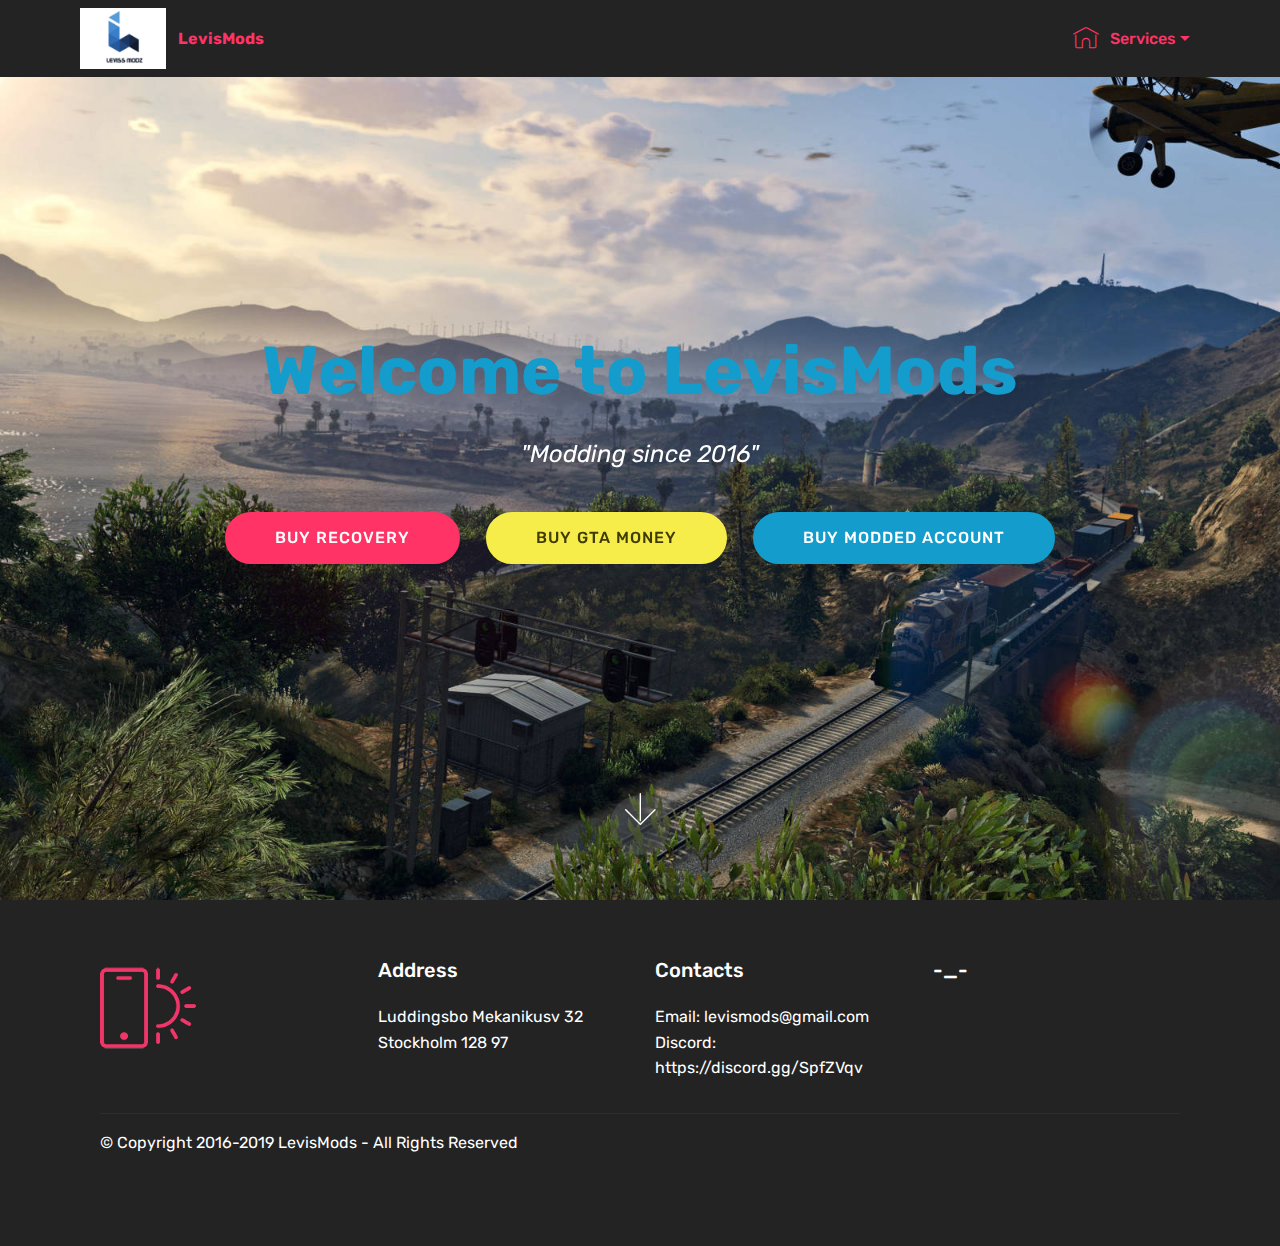
<file: index.html>
<!DOCTYPE html>
<html  >
<head>
  <!-- Site made with Mobirise Website Builder v4.9.7, https://mobirise.com -->
  <meta charset="UTF-8">
  <meta http-equiv="X-UA-Compatible" content="IE=edge">
  <meta name="generator" content="Mobirise v4.9.7, mobirise.com">
  <meta name="viewport" content="width=device-width, initial-scale=1, minimum-scale=1">
  <link rel="shortcut icon" href="assets/images/logo-214x152.png" type="image/x-icon">
  <meta name="description" content="">
  
  <title>Home</title>
  <link rel="stylesheet" href="assets/web/assets/mobirise-icons/mobirise-icons.css">
  <link rel="stylesheet" href="assets/tether/tether.min.css">
  <link rel="stylesheet" href="assets/bootstrap/css/bootstrap.min.css">
  <link rel="stylesheet" href="assets/bootstrap/css/bootstrap-grid.min.css">
  <link rel="stylesheet" href="assets/bootstrap/css/bootstrap-reboot.min.css">
  <link rel="stylesheet" href="assets/socicon/css/styles.css">
  <link rel="stylesheet" href="assets/dropdown/css/style.css">
  <link rel="stylesheet" href="assets/theme/css/style.css">
  <link rel="stylesheet" href="assets/mobirise/css/mbr-additional.css" type="text/css">
  
  
  
</head>
<body>
  <section class="menu cid-qTkzRZLJNu" once="menu" id="menu1-0">

    

    <nav class="navbar navbar-expand beta-menu navbar-dropdown align-items-center navbar-fixed-top navbar-toggleable-sm">
        <button class="navbar-toggler navbar-toggler-right" type="button" data-toggle="collapse" data-target="#navbarSupportedContent" aria-controls="navbarSupportedContent" aria-expanded="false" aria-label="Toggle navigation">
            <div class="hamburger">
                <span></span>
                <span></span>
                <span></span>
                <span></span>
            </div>
        </button>
        <div class="menu-logo">
            <div class="navbar-brand">
                <span class="navbar-logo">
                    <a href="mailto:levismods@gmail.com">
                         <img src="assets/images/logo-214x152.png" alt="Email" title="" style="height: 3.8rem;">
                    </a>
                </span>
                <span class="navbar-caption-wrap"><a class="navbar-caption text-secondary display-4" href="index.html">LevisMods</a></span>
            </div>
        </div>
        <div class="collapse navbar-collapse" id="navbarSupportedContent">
            <ul class="navbar-nav nav-dropdown nav-right" data-app-modern-menu="true"><li class="nav-item dropdown">
                    <a class="nav-link link dropdown-toggle text-secondary display-4" href="https://mobirise.com" data-toggle="dropdown-submenu" aria-expanded="false">
                        <span class="mbri-home mbr-iconfont mbr-iconfont-btn"></span>
                        Services
                    </a><div class="dropdown-menu"><a class="dropdown-item text-secondary display-4" href="page3.html">Gta v money</a><a class="dropdown-item text-secondary display-4" href="page1.html#pricing-tables2-5">Gta v recovery<br></a><a class="dropdown-item text-secondary display-4" href="page4.html">Modded accounts</a><a class="dropdown-item text-secondary display-4" href="https://mobirise.com"></a></div>
                </li></ul>
            
        </div>
    </nav>
</section>

<section class="engine"><a href="https://mobirise.info/e">make a site for free</a></section><section class="cid-qTkA127IK8 mbr-fullscreen mbr-parallax-background" id="header2-1">

    

    

    <div class="container align-center">
        <div class="row justify-content-md-center">
            <div class="mbr-white col-md-10">
                <h1 class="mbr-section-title mbr-bold pb-3 mbr-fonts-style display-1">Welcome to LevisMods</h1>
                
                <p class="mbr-text pb-3 mbr-fonts-style display-5"><em>"Modding since 2016"</em></p>
                <div class="mbr-section-btn"><a class="btn btn-md btn-secondary display-4" href="page1.html">BUY RECOVERY</a> <a class="btn btn-md btn-success display-4" href="page3.html">BUY GTA MONEY</a> <a class="btn btn-md btn-primary display-4" href="page4.html">BUY MODDED ACCOUNT</a></div>
            </div>
        </div>
    </div>
    <div class="mbr-arrow hidden-sm-down" aria-hidden="true">
        <a href="#next">
            <i class="mbri-down mbr-iconfont"></i>
        </a>
    </div>
</section>

<section class="cid-qTkAaeaxX5" id="footer1-2">

    

    

    <div class="container">
        <div class="media-container-row content text-white">
            <div class="col-12 col-md-3">
                <div class="media-wrap">
                    <a href="https://mobirise.com/">
                        <img src="assets/images/logo2.png" alt="Mobirise">
                    </a>
                </div>
            </div>
            <div class="col-12 col-md-3 mbr-fonts-style display-7">
                <h5 class="pb-3">
                    Address
                </h5>
                <p class="mbr-text">Luddingsbo Mekanikusv 32<br>Stockholm 128 97<br></p>
            </div>
            <div class="col-12 col-md-3 mbr-fonts-style display-7">
                <h5 class="pb-3">
                    Contacts
                </h5>
                <p class="mbr-text">
                    Email: levismods@gmail.com<br>Discord:&nbsp;<br>https://discord.gg/SpfZVqv<br></p>
            </div>
            <div class="col-12 col-md-3 mbr-fonts-style display-7">
                <h5 class="pb-3">-_-</h5>
                <p class="mbr-text"><br><br></p>
            </div>
        </div>
        <div class="footer-lower">
            <div class="media-container-row">
                <div class="col-sm-12">
                    <hr>
                </div>
            </div>
            <div class="media-container-row mbr-white">
                <div class="col-sm-6 copyright">
                    <p class="mbr-text mbr-fonts-style display-7">
                        © Copyright 2016-2019 LevisMods - All Rights Reserved
                    </p>
                </div>
                <div class="col-md-6">
                    
                </div>
            </div>
        </div>
    </div>
</section>


  <script src="assets/web/assets/jquery/jquery.min.js"></script>
  <script src="assets/popper/popper.min.js"></script>
  <script src="assets/tether/tether.min.js"></script>
  <script src="assets/bootstrap/js/bootstrap.min.js"></script>
  <script src="assets/dropdown/js/script.min.js"></script>
  <script src="assets/touchswipe/jquery.touch-swipe.min.js"></script>
  <script src="assets/parallax/jarallax.min.js"></script>
  <script src="assets/smoothscroll/smooth-scroll.js"></script>
  <script src="assets/theme/js/script.js"></script>
  
  
</body>
</html>
</file>
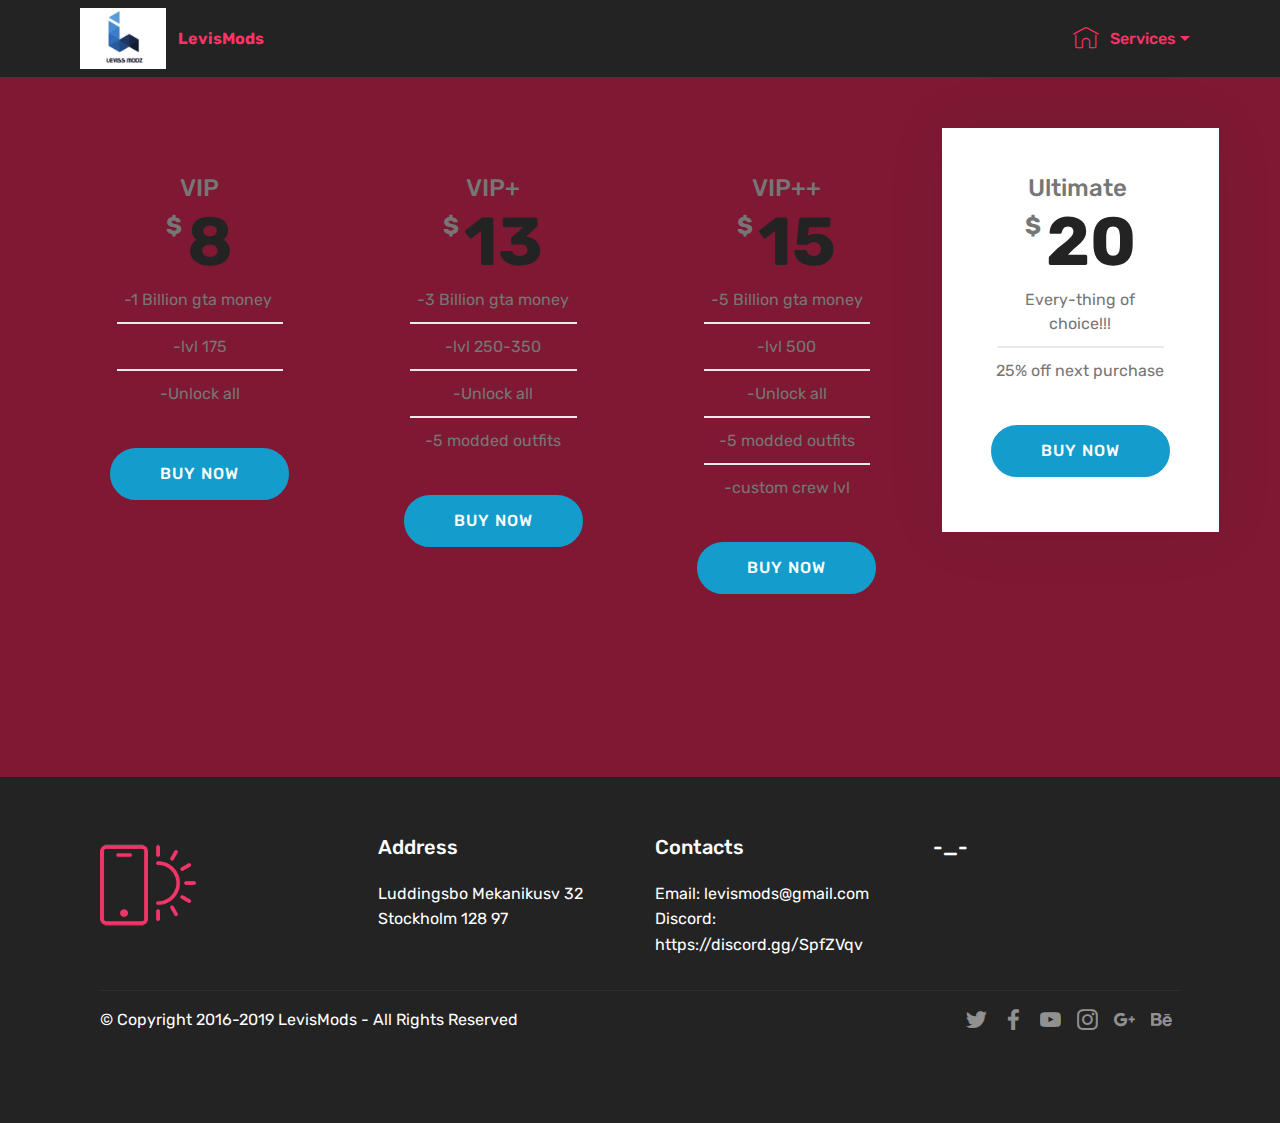
<file: page1.html>
<!DOCTYPE html>
<html  >
<head>
  <!-- Site made with Mobirise Website Builder v4.9.7, https://mobirise.com -->
  <meta charset="UTF-8">
  <meta http-equiv="X-UA-Compatible" content="IE=edge">
  <meta name="generator" content="Mobirise v4.9.7, mobirise.com">
  <meta name="viewport" content="width=device-width, initial-scale=1, minimum-scale=1">
  <link rel="shortcut icon" href="assets/images/logo-214x152.png" type="image/x-icon">
  <meta name="description" content="Web Page Generator Description">
  
  <title>Recovery's</title>
  <link rel="stylesheet" href="assets/web/assets/mobirise-icons/mobirise-icons.css">
  <link rel="stylesheet" href="assets/tether/tether.min.css">
  <link rel="stylesheet" href="assets/bootstrap/css/bootstrap.min.css">
  <link rel="stylesheet" href="assets/bootstrap/css/bootstrap-grid.min.css">
  <link rel="stylesheet" href="assets/bootstrap/css/bootstrap-reboot.min.css">
  <link rel="stylesheet" href="assets/dropdown/css/style.css">
  <link rel="stylesheet" href="assets/socicon/css/styles.css">
  <link rel="stylesheet" href="assets/theme/css/style.css">
  <link rel="stylesheet" href="assets/mobirise/css/mbr-additional.css" type="text/css">
  
  
  
</head>
<body>
  <section class="menu cid-qTkzRZLJNu" once="menu" id="menu1-3">

    

    <nav class="navbar navbar-expand beta-menu navbar-dropdown align-items-center navbar-fixed-top navbar-toggleable-sm">
        <button class="navbar-toggler navbar-toggler-right" type="button" data-toggle="collapse" data-target="#navbarSupportedContent" aria-controls="navbarSupportedContent" aria-expanded="false" aria-label="Toggle navigation">
            <div class="hamburger">
                <span></span>
                <span></span>
                <span></span>
                <span></span>
            </div>
        </button>
        <div class="menu-logo">
            <div class="navbar-brand">
                <span class="navbar-logo">
                    <a href="mailto:levismods@gmail.com">
                         <img src="assets/images/logo-214x152.png" alt="Email" title="" style="height: 3.8rem;">
                    </a>
                </span>
                <span class="navbar-caption-wrap"><a class="navbar-caption text-secondary display-4" href="index.html">LevisMods</a></span>
            </div>
        </div>
        <div class="collapse navbar-collapse" id="navbarSupportedContent">
            <ul class="navbar-nav nav-dropdown nav-right" data-app-modern-menu="true"><li class="nav-item dropdown">
                    <a class="nav-link link dropdown-toggle text-secondary display-4" href="https://mobirise.com" data-toggle="dropdown-submenu" aria-expanded="false">
                        <span class="mbri-home mbr-iconfont mbr-iconfont-btn"></span>
                        Services
                    </a><div class="dropdown-menu"><a class="dropdown-item text-secondary display-4" href="page3.html">Gta v money</a><a class="dropdown-item text-secondary display-4" href="page1.html#pricing-tables2-5">Gta v recovery<br></a><a class="dropdown-item text-secondary display-4" href="page4.html">Modded accounts</a><a class="dropdown-item text-secondary display-4" href="https://mobirise.com"></a></div>
                </li></ul>
            
        </div>
    </nav>
</section>

<section class="engine"><a href="https://mobirise.info/s">bootstrap themes</a></section><section class="pricing-table2 cid-rnUCZYikAF" id="pricing-tables2-5">

    

    

    <div class="container">
        <div class="media-container-row">

            <div class="plan col-12 mx-2 my-2 justify-content-center col-lg-3">
                <div class="plan-header text-center pt-5">
                    <h3 class="plan-title mbr-fonts-style display-5">VIP</h3>
                    <div class="plan-price">
                        <span class="price-value mbr-fonts-style display-5">
                            $
                        </span>
                        <span class="price-figure mbr-fonts-style display-1">
                            8</span>
                        <small class="price-term mbr-fonts-style display-7"></small>
                    </div>
                </div>
                <div class="plan-body">
                    <div class="plan-list align-center">
                        <ul class="list-group list-group-flush mbr-fonts-style display-7">
                            <li class="list-group-item">-1 Billion gta money&nbsp;</li><li class="list-group-item">-lvl 175</li><li class="list-group-item">-Unlock all</li>
                        </ul>
                    </div>
                    <div class="mbr-section-btn text-center py-4 pb-5"><a href="https://selly.gg/@LevisS" class="btn btn-primary display-4" target="_blank">BUY NOW</a></div>
                </div>
            </div>

            <div class="plan col-12 mx-2 my-2 justify-content-center col-lg-3">
                <div class="plan-header text-center pt-5">
                    <h3 class="plan-title mbr-fonts-style display-5">VIP+</h3>
                    <div class="plan-price">
                        <span class="price-value mbr-fonts-style display-5">
                            $
                        </span>
                        <span class="price-figure mbr-fonts-style display-1">13</span>
                        <small class="price-term mbr-fonts-style display-7"></small>
                    </div>
                </div>
                <div class="plan-body">
                    <div class="plan-list align-center">
                        <ul class="list-group list-group-flush mbr-fonts-style display-7">
                            <li class="list-group-item">-3 Billion gta money</li>
                            <li class="list-group-item">-lvl 250-350</li><li class="list-group-item">-Unlock all</li><li class="list-group-item">-5 modded outfits</li>
                        </ul>
                    </div>
                    <div class="mbr-section-btn text-center py-4 pb-5"><a href="https://selly.gg/@LevisS" class="btn btn-primary display-4" target="_blank">BUY NOW</a></div>
                </div>
            </div>

            <div class="plan col-12 mx-2 my-2 justify-content-center col-lg-3">
                <div class="plan-header text-center pt-5">
                    <h3 class="plan-title mbr-fonts-style display-5">VIP++</h3>
                    <div class="plan-price">
                        <span class="price-value mbr-fonts-style display-5">
                            $
                        </span>
                        <span class="price-figure mbr-fonts-style display-1">15</span>
                        <small class="price-term mbr-fonts-style display-7"></small>
                    </div>
                </div>
                <div class="plan-body">
                    <div class="plan-list align-center">
                        <ul class="list-group list-group-flush mbr-fonts-style display-7">
                            <li class="list-group-item">-5 Billion gta money</li>
                            <li class="list-group-item">-lvl 500</li>
                            <li class="list-group-item">-Unlock all</li>
                            <li class="list-group-item">-5 modded outfits</li><li class="list-group-item">-custom crew lvl</li>
                        </ul>
                    </div>
                    <div class="mbr-section-btn text-center py-4 pb-5"><a href="https://selly.gg/@LevisS" class="btn btn-primary display-4" target="_blank">BUY NOW</a></div>
                </div>
            </div>

            <div class="plan col-12 mx-2 my-2 justify-content-center favorite col-lg-3">
                <div class="plan-header text-center pt-5">
                    <h3 class="plan-title mbr-fonts-style display-5">
                        Ultimate&nbsp;</h3>
                    <div class="plan-price">
                        <span class="price-value mbr-fonts-style display-5">
                            $
                        </span>
                        <span class="price-figure mbr-fonts-style display-1">20</span>
                        <small class="price-term mbr-fonts-style display-7"></small>
                    </div>
                </div>
                <div class="plan-body">
                    <div class="plan-list align-center">
                        <ul class="list-group list-group-flush mbr-fonts-style display-7">
                            <li class="list-group-item">Every-thing of choice!!!</li><li class="list-group-item">25% off next purchase</li>
                        </ul>
                    </div>
                    <div class="mbr-section-btn text-center py-4 pb-5"><a href="https://selly.gg/@LevisS" class="btn btn-primary display-4" target="_blank">BUY NOW</a></div>
                </div>
            </div>

        </div>
    </div>
</section>

<section class="cid-rnUE0dM18x" id="footer1-8">

    

    

    <div class="container">
        <div class="media-container-row content text-white">
            <div class="col-12 col-md-3">
                <div class="media-wrap">
                    <a href="https://mobirise.com/">
                        <img src="assets/images/logo218.png" alt="Mobirise">
                    </a>
                </div>
            </div>
            <div class="col-12 col-md-3 mbr-fonts-style display-7">
                <h5 class="pb-3">
                    Address
                </h5>
                <p class="mbr-text">Luddingsbo Mekanikusv 32<br>Stockholm 128 97<br></p>
            </div>
            <div class="col-12 col-md-3 mbr-fonts-style display-7">
                <h5 class="pb-3">
                    Contacts
                </h5>
                <p class="mbr-text">
                    Email: levismods@gmail.com<br>Discord:&nbsp;<br>https://discord.gg/SpfZVqv<br></p>
            </div>
            <div class="col-12 col-md-3 mbr-fonts-style display-7">
                <h5 class="pb-3">-_-</h5>
                <p class="mbr-text"><br><br></p>
            </div>
        </div>
        <div class="footer-lower">
            <div class="media-container-row">
                <div class="col-sm-12">
                    <hr>
                </div>
            </div>
            <div class="media-container-row mbr-white">
                <div class="col-sm-6 copyright">
                    <p class="mbr-text mbr-fonts-style display-7">
                        © Copyright 2016-2019 LevisMods - All Rights Reserved
                    </p>
                </div>
                <div class="col-md-6">
                    <div class="social-list align-right">
                        <div class="soc-item">
                            <a href="https://twitter.com/mobirise" target="_blank">
                                <span class="socicon-twitter socicon mbr-iconfont mbr-iconfont-social"></span>
                            </a>
                        </div>
                        <div class="soc-item">
                            <a href="https://www.facebook.com/pages/Mobirise/1616226671953247" target="_blank">
                                <span class="socicon-facebook socicon mbr-iconfont mbr-iconfont-social"></span>
                            </a>
                        </div>
                        <div class="soc-item">
                            <a href="https://www.youtube.com/c/mobirise" target="_blank">
                                <span class="socicon-youtube socicon mbr-iconfont mbr-iconfont-social"></span>
                            </a>
                        </div>
                        <div class="soc-item">
                            <a href="https://instagram.com/mobirise" target="_blank">
                                <span class="socicon-instagram socicon mbr-iconfont mbr-iconfont-social"></span>
                            </a>
                        </div>
                        <div class="soc-item">
                            <a href="https://plus.google.com/u/0/+Mobirise" target="_blank">
                                <span class="socicon-googleplus socicon mbr-iconfont mbr-iconfont-social"></span>
                            </a>
                        </div>
                        <div class="soc-item">
                            <a href="https://www.behance.net/Mobirise" target="_blank">
                                <span class="socicon-behance socicon mbr-iconfont mbr-iconfont-social"></span>
                            </a>
                        </div>
                    </div>
                </div>
            </div>
        </div>
    </div>
</section>


  <script src="assets/web/assets/jquery/jquery.min.js"></script>
  <script src="assets/popper/popper.min.js"></script>
  <script src="assets/tether/tether.min.js"></script>
  <script src="assets/bootstrap/js/bootstrap.min.js"></script>
  <script src="assets/smoothscroll/smooth-scroll.js"></script>
  <script src="assets/dropdown/js/script.min.js"></script>
  <script src="assets/touchswipe/jquery.touch-swipe.min.js"></script>
  <script src="assets/theme/js/script.js"></script>
  
  
</body>
</html>
</file>
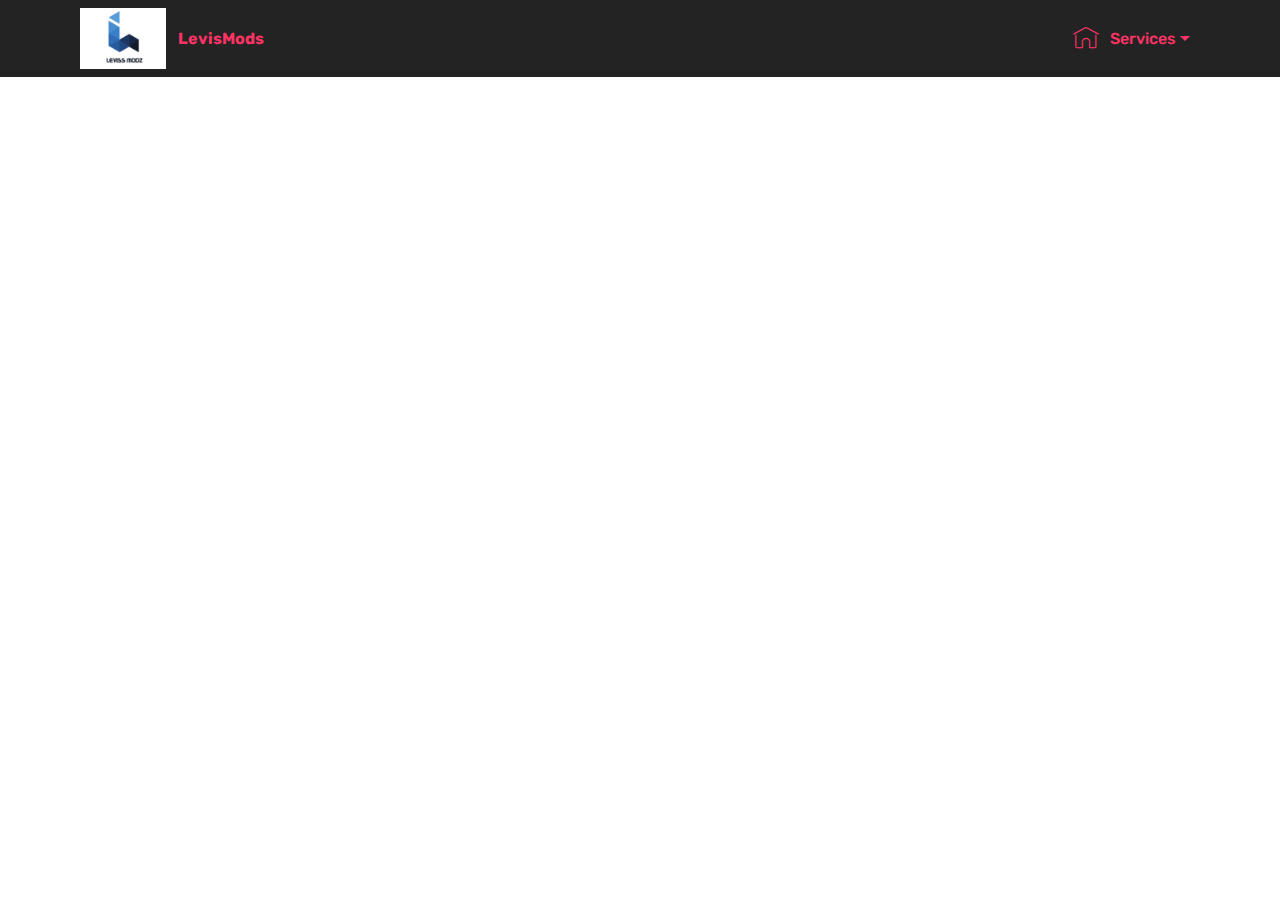
<file: page2.html>
<!DOCTYPE html>
<html  >
<head>
  <!-- Site made with Mobirise Website Builder v4.9.7, https://mobirise.com -->
  <meta charset="UTF-8">
  <meta http-equiv="X-UA-Compatible" content="IE=edge">
  <meta name="generator" content="Mobirise v4.9.7, mobirise.com">
  <meta name="viewport" content="width=device-width, initial-scale=1, minimum-scale=1">
  <link rel="shortcut icon" href="assets/images/logo-214x152.png" type="image/x-icon">
  <meta name="description" content="Web Page Generator Description">
  
  <title>About us</title>
  <link rel="stylesheet" href="assets/web/assets/mobirise-icons/mobirise-icons.css">
  <link rel="stylesheet" href="assets/tether/tether.min.css">
  <link rel="stylesheet" href="assets/bootstrap/css/bootstrap.min.css">
  <link rel="stylesheet" href="assets/bootstrap/css/bootstrap-grid.min.css">
  <link rel="stylesheet" href="assets/bootstrap/css/bootstrap-reboot.min.css">
  <link rel="stylesheet" href="assets/dropdown/css/style.css">
  <link rel="stylesheet" href="assets/theme/css/style.css">
  <link rel="stylesheet" href="assets/mobirise/css/mbr-additional.css" type="text/css">
  
  
  
</head>
<body>
  <section class="menu cid-qTkzRZLJNu" once="menu" id="menu1-3">

    

    <nav class="navbar navbar-expand beta-menu navbar-dropdown align-items-center navbar-fixed-top navbar-toggleable-sm">
        <button class="navbar-toggler navbar-toggler-right" type="button" data-toggle="collapse" data-target="#navbarSupportedContent" aria-controls="navbarSupportedContent" aria-expanded="false" aria-label="Toggle navigation">
            <div class="hamburger">
                <span></span>
                <span></span>
                <span></span>
                <span></span>
            </div>
        </button>
        <div class="menu-logo">
            <div class="navbar-brand">
                <span class="navbar-logo">
                    <a href="mailto:levismods@gmail.com">
                         <img src="assets/images/logo-214x152.png" alt="Email" title="" style="height: 3.8rem;">
                    </a>
                </span>
                <span class="navbar-caption-wrap"><a class="navbar-caption text-secondary display-4" href="index.html">LevisMods</a></span>
            </div>
        </div>
        <div class="collapse navbar-collapse" id="navbarSupportedContent">
            <ul class="navbar-nav nav-dropdown nav-right" data-app-modern-menu="true"><li class="nav-item dropdown">
                    <a class="nav-link link dropdown-toggle text-secondary display-4" href="https://mobirise.com" data-toggle="dropdown-submenu" aria-expanded="false">
                        <span class="mbri-home mbr-iconfont mbr-iconfont-btn"></span>
                        Services
                    </a><div class="dropdown-menu"><a class="dropdown-item text-secondary display-4" href="page3.html">Gta v money</a><a class="dropdown-item text-secondary display-4" href="page1.html#pricing-tables2-5">Gta v recovery<br></a><a class="dropdown-item text-secondary display-4" href="page4.html">Modded accounts</a><a class="dropdown-item text-secondary display-4" href="https://mobirise.com"></a></div>
                </li></ul>
            
        </div>
    </nav>
</section>


  <section class="engine"><a href="https://mobirise.info">Mobirise</a></section><script src="assets/web/assets/jquery/jquery.min.js"></script>
  <script src="assets/popper/popper.min.js"></script>
  <script src="assets/tether/tether.min.js"></script>
  <script src="assets/bootstrap/js/bootstrap.min.js"></script>
  <script src="assets/smoothscroll/smooth-scroll.js"></script>
  <script src="assets/dropdown/js/script.min.js"></script>
  <script src="assets/touchswipe/jquery.touch-swipe.min.js"></script>
  <script src="assets/theme/js/script.js"></script>
  
  
</body>
</html>
</file>
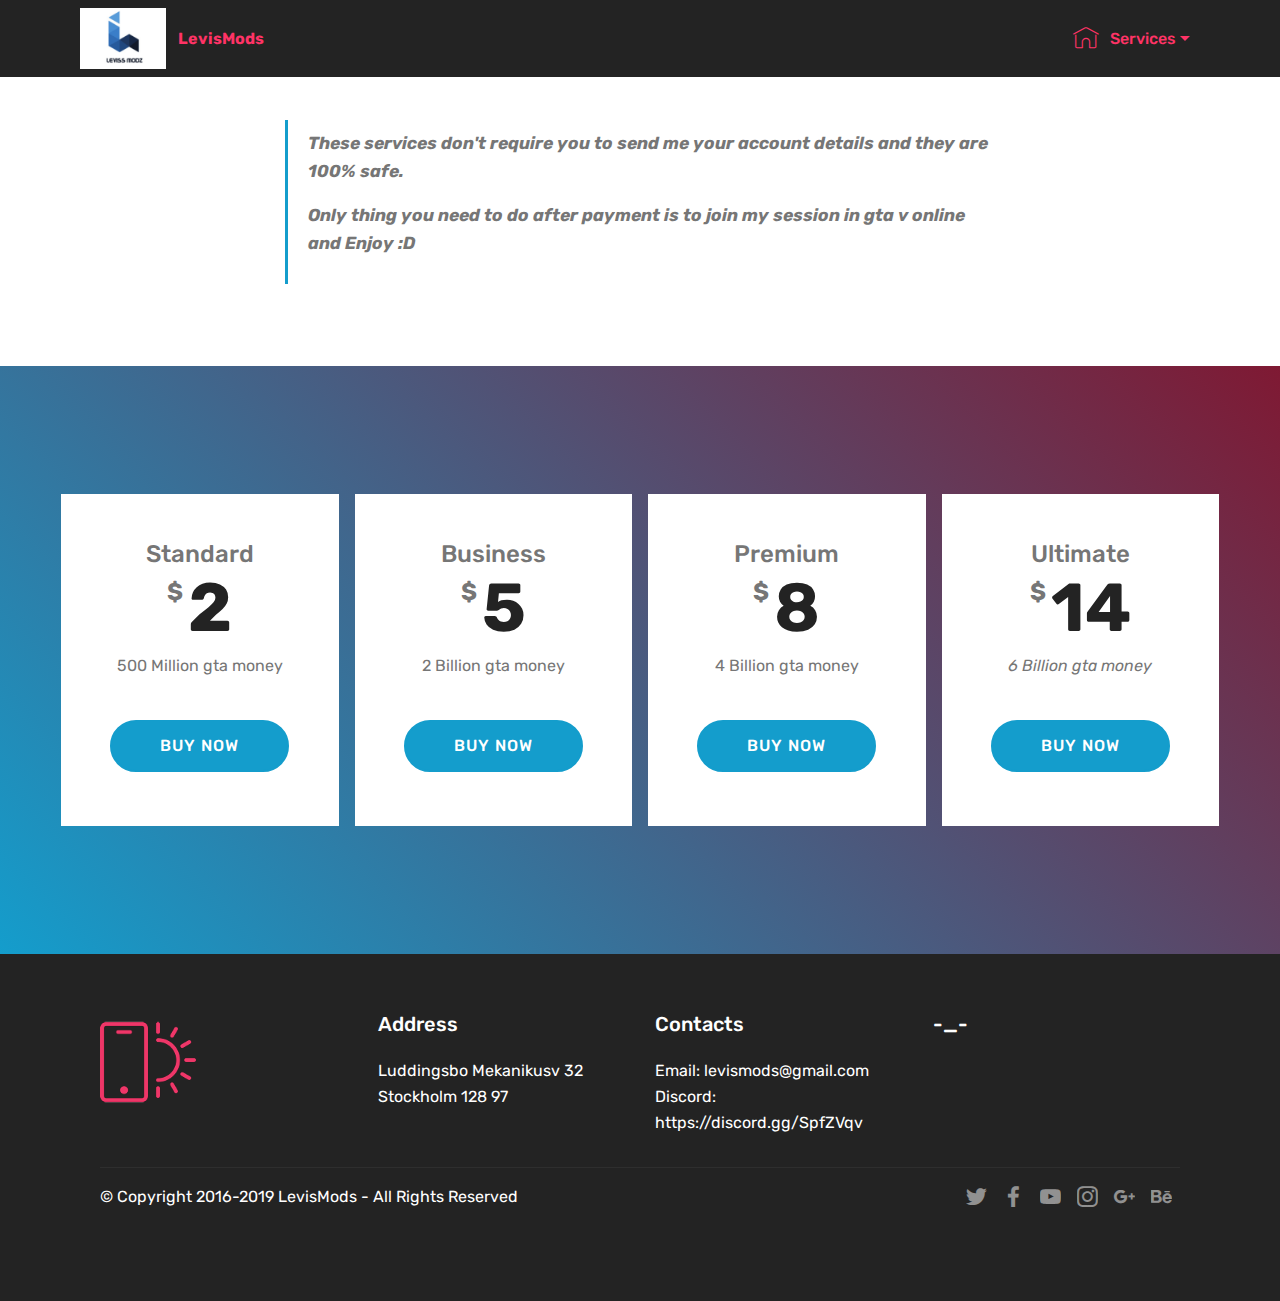
<file: page3.html>
<!DOCTYPE html>
<html  >
<head>
  <!-- Site made with Mobirise Website Builder v4.9.7, https://mobirise.com -->
  <meta charset="UTF-8">
  <meta http-equiv="X-UA-Compatible" content="IE=edge">
  <meta name="generator" content="Mobirise v4.9.7, mobirise.com">
  <meta name="viewport" content="width=device-width, initial-scale=1, minimum-scale=1">
  <link rel="shortcut icon" href="assets/images/logo-214x152.png" type="image/x-icon">
  <meta name="description" content="Web Site Builder Description">
  
  <title>Gta v money</title>
  <link rel="stylesheet" href="assets/web/assets/mobirise-icons/mobirise-icons.css">
  <link rel="stylesheet" href="assets/tether/tether.min.css">
  <link rel="stylesheet" href="assets/bootstrap/css/bootstrap.min.css">
  <link rel="stylesheet" href="assets/bootstrap/css/bootstrap-grid.min.css">
  <link rel="stylesheet" href="assets/bootstrap/css/bootstrap-reboot.min.css">
  <link rel="stylesheet" href="assets/dropdown/css/style.css">
  <link rel="stylesheet" href="assets/socicon/css/styles.css">
  <link rel="stylesheet" href="assets/theme/css/style.css">
  <link rel="stylesheet" href="assets/mobirise/css/mbr-additional.css" type="text/css">
  
  
  
</head>
<body>
  <section class="menu cid-qTkzRZLJNu" once="menu" id="menu1-4">

    

    <nav class="navbar navbar-expand beta-menu navbar-dropdown align-items-center navbar-fixed-top navbar-toggleable-sm">
        <button class="navbar-toggler navbar-toggler-right" type="button" data-toggle="collapse" data-target="#navbarSupportedContent" aria-controls="navbarSupportedContent" aria-expanded="false" aria-label="Toggle navigation">
            <div class="hamburger">
                <span></span>
                <span></span>
                <span></span>
                <span></span>
            </div>
        </button>
        <div class="menu-logo">
            <div class="navbar-brand">
                <span class="navbar-logo">
                    <a href="mailto:levismods@gmail.com">
                         <img src="assets/images/logo-214x152.png" alt="Email" title="" style="height: 3.8rem;">
                    </a>
                </span>
                <span class="navbar-caption-wrap"><a class="navbar-caption text-secondary display-4" href="index.html">LevisMods</a></span>
            </div>
        </div>
        <div class="collapse navbar-collapse" id="navbarSupportedContent">
            <ul class="navbar-nav nav-dropdown nav-right" data-app-modern-menu="true"><li class="nav-item dropdown">
                    <a class="nav-link link dropdown-toggle text-secondary display-4" href="https://mobirise.com" data-toggle="dropdown-submenu" aria-expanded="false">
                        <span class="mbri-home mbr-iconfont mbr-iconfont-btn"></span>
                        Services
                    </a><div class="dropdown-menu"><a class="dropdown-item text-secondary display-4" href="page3.html">Gta v money</a><a class="dropdown-item text-secondary display-4" href="page1.html#pricing-tables2-5">Gta v recovery<br></a><a class="dropdown-item text-secondary display-4" href="page4.html">Modded accounts</a><a class="dropdown-item text-secondary display-4" href="https://mobirise.com"></a></div>
                </li></ul>
            
        </div>
    </nav>
</section>

<section class="engine"><a href="https://mobirise.info/u">bootstrap website templates</a></section><section class="mbr-section article content1 cid-rnUJ50jukH" id="content2-d">

     

    <div class="container">
        <div class="media-container-row">
            <div class="mbr-text col-12 col-md-8 mbr-fonts-style display-7">
                <blockquote><p><strong>These services don't require you to send me your account details and they are 100% safe.&nbsp;</strong></p><p><strong>Only thing you need to do after payment is to join my session in gta v online and Enjoy :D</strong></p></blockquote>
            </div>
        </div>
    </div>
</section>

<section class="pricing-table1 cid-rnUIU5E67t" id="pricing-tables1-b">

    

    
    <div class="container">
        <div class="media-container-row">

            <div class="plan col-12 mx-2 my-2 justify-content-center col-lg-3">
                <div class="plan-header text-center pt-5">
                    <h3 class="plan-title mbr-fonts-style display-5">
                        Standard
                    </h3>
                    <div class="plan-price">
                        <span class="price-value mbr-fonts-style display-5">
                            $
                        </span>
                        <span class="price-figure mbr-fonts-style display-1">2</span>
                        <small class="price-term mbr-fonts-style display-7"></small>
                    </div>
                </div>
                <div class="plan-body pb-5">
                    <div class="plan-list align-center">
                        <ul class="list-group list-group-flush mbr-fonts-style display-7">
                            <li class="list-group-item">500 Million gta money</li>
                        </ul>
                    </div>
                    <div class="mbr-section-btn text-center pt-4"><a href="page3.html" class="btn btn-primary display-4">BUY NOW</a></div>
                </div>
            </div>

            <div class="plan col-12 mx-2 my-2 justify-content-center col-lg-3">
                <div class="plan-header text-center pt-5">
                    <h3 class="plan-title mbr-fonts-style display-5">
                        Business
                    </h3>
                    <div class="plan-price">
                        <span class="price-value mbr-fonts-style display-5">
                            $
                        </span>
                        <span class="price-figure mbr-fonts-style display-1">5</span>
                        <small class="price-term mbr-fonts-style display-7"></small>
                    </div>
                </div>
                <div class="plan-body pb-5">
                    <div class="plan-list align-center">
                        <ul class="list-group list-group-flush mbr-fonts-style display-7">
                            <li class="list-group-item">2 Billion gta money</li>
                        </ul>
                    </div>
                    <div class="mbr-section-btn text-center pt-4"><a href="page3.html" class="btn btn-primary display-4">BUY NOW</a></div>
                </div>
            </div>

            <div class="plan col-12 mx-2 my-2 justify-content-center col-lg-3">
                <div class="plan-header text-center pt-5">
                    <h3 class="plan-title mbr-fonts-style display-5">
                        Premium
                    </h3>
                    <div class="plan-price">
                        <span class="price-value mbr-fonts-style display-5">
                            $
                        </span>
                        <span class="price-figure mbr-fonts-style display-1">8</span>
                        <small class="price-term mbr-fonts-style display-7"></small>
                    </div>
                </div>
                <div class="plan-body pb-5">
                    <div class="plan-list align-center">
                        <ul class="list-group list-group-flush mbr-fonts-style display-7">
                            <li class="list-group-item">4 Billion gta money</li>
                        </ul>
                    </div>
                    <div class="mbr-section-btn text-center pt-4"><a href="page3.html" class="btn btn-primary display-4">BUY NOW</a></div>
                </div>
            </div>

            <div class="plan col-12 mx-2 my-2 justify-content-center col-lg-3">
                <div class="plan-header text-center pt-5">
                    <h3 class="plan-title mbr-fonts-style display-5">
                        Ultimate
                    </h3>
                    <div class="plan-price">
                        <span class="price-value mbr-fonts-style display-5">
                            $
                        </span>
                        <span class="price-figure mbr-fonts-style display-1">14</span>
                        <small class="price-term mbr-fonts-style display-7"></small>
                    </div>
                </div>
                <div class="plan-body pb-5">
                    <div class="plan-list align-center">
                        <ul class="list-group list-group-flush mbr-fonts-style display-7">
                            <li class="list-group-item"><em>6 Billion gta money</em></li>
                        </ul>
                    </div>
                    <div class="mbr-section-btn text-center pt-4"><a href="page3.html" class="btn btn-primary display-4">BUY NOW</a></div>
                </div>
            </div>
        </div>
    </div>
</section>

<section class="cid-rnUIZytm1Z" id="footer1-c">

    

    

    <div class="container">
        <div class="media-container-row content text-white">
            <div class="col-12 col-md-3">
                <div class="media-wrap">
                    <a href="https://mobirise.com/">
                        <img src="assets/images/logo218.png" alt="Mobirise">
                    </a>
                </div>
            </div>
            <div class="col-12 col-md-3 mbr-fonts-style display-7">
                <h5 class="pb-3">
                    Address
                </h5>
                <p class="mbr-text">Luddingsbo Mekanikusv 32<br>Stockholm 128 97<br></p>
            </div>
            <div class="col-12 col-md-3 mbr-fonts-style display-7">
                <h5 class="pb-3">
                    Contacts
                </h5>
                <p class="mbr-text">
                    Email: levismods@gmail.com<br>Discord:&nbsp;<br>https://discord.gg/SpfZVqv<br></p>
            </div>
            <div class="col-12 col-md-3 mbr-fonts-style display-7">
                <h5 class="pb-3">-_-</h5>
                <p class="mbr-text"><br><br></p>
            </div>
        </div>
        <div class="footer-lower">
            <div class="media-container-row">
                <div class="col-sm-12">
                    <hr>
                </div>
            </div>
            <div class="media-container-row mbr-white">
                <div class="col-sm-6 copyright">
                    <p class="mbr-text mbr-fonts-style display-7">
                        © Copyright 2016-2019 LevisMods - All Rights Reserved
                    </p>
                </div>
                <div class="col-md-6">
                    <div class="social-list align-right">
                        <div class="soc-item">
                            <a href="https://twitter.com/mobirise" target="_blank">
                                <span class="socicon-twitter socicon mbr-iconfont mbr-iconfont-social"></span>
                            </a>
                        </div>
                        <div class="soc-item">
                            <a href="https://www.facebook.com/pages/Mobirise/1616226671953247" target="_blank">
                                <span class="socicon-facebook socicon mbr-iconfont mbr-iconfont-social"></span>
                            </a>
                        </div>
                        <div class="soc-item">
                            <a href="https://www.youtube.com/c/mobirise" target="_blank">
                                <span class="socicon-youtube socicon mbr-iconfont mbr-iconfont-social"></span>
                            </a>
                        </div>
                        <div class="soc-item">
                            <a href="https://instagram.com/mobirise" target="_blank">
                                <span class="socicon-instagram socicon mbr-iconfont mbr-iconfont-social"></span>
                            </a>
                        </div>
                        <div class="soc-item">
                            <a href="https://plus.google.com/u/0/+Mobirise" target="_blank">
                                <span class="socicon-googleplus socicon mbr-iconfont mbr-iconfont-social"></span>
                            </a>
                        </div>
                        <div class="soc-item">
                            <a href="https://www.behance.net/Mobirise" target="_blank">
                                <span class="socicon-behance socicon mbr-iconfont mbr-iconfont-social"></span>
                            </a>
                        </div>
                    </div>
                </div>
            </div>
        </div>
    </div>
</section>


  <script src="assets/web/assets/jquery/jquery.min.js"></script>
  <script src="assets/popper/popper.min.js"></script>
  <script src="assets/tether/tether.min.js"></script>
  <script src="assets/bootstrap/js/bootstrap.min.js"></script>
  <script src="assets/smoothscroll/smooth-scroll.js"></script>
  <script src="assets/dropdown/js/script.min.js"></script>
  <script src="assets/touchswipe/jquery.touch-swipe.min.js"></script>
  <script src="assets/theme/js/script.js"></script>
  
  
</body>
</html>
</file>
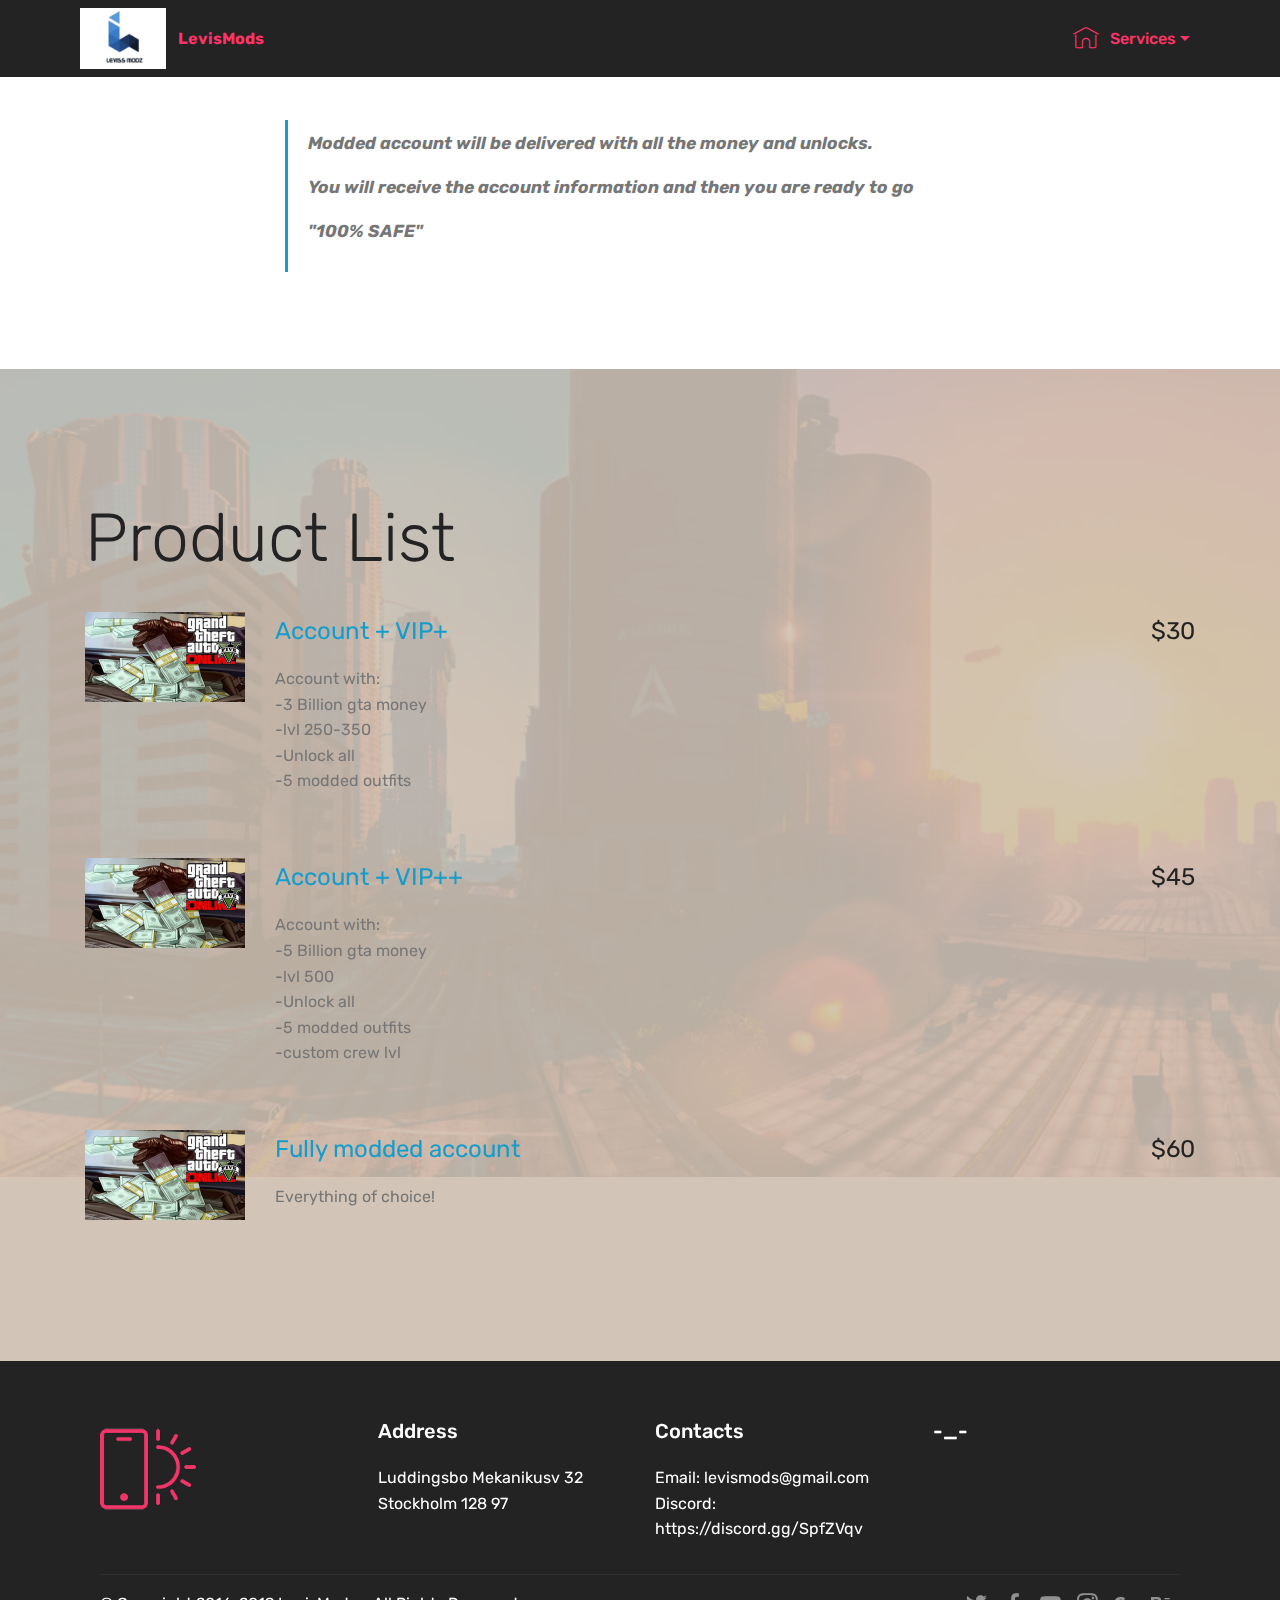
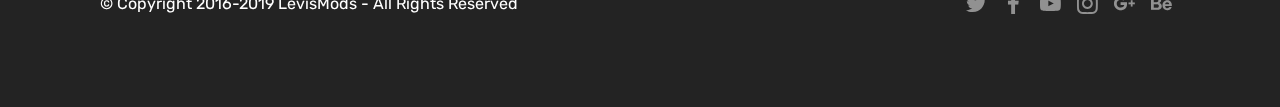
<file: page4.html>
<!DOCTYPE html>
<html  >
<head>
  <!-- Site made with Mobirise Website Builder v4.9.7, https://mobirise.com -->
  <meta charset="UTF-8">
  <meta http-equiv="X-UA-Compatible" content="IE=edge">
  <meta name="generator" content="Mobirise v4.9.7, mobirise.com">
  <meta name="viewport" content="width=device-width, initial-scale=1, minimum-scale=1">
  <link rel="shortcut icon" href="assets/images/logo-214x152.png" type="image/x-icon">
  <meta name="description" content="Website Builder Description">
  
  <title>Modded acc's</title>
  <link rel="stylesheet" href="assets/web/assets/mobirise-icons/mobirise-icons.css">
  <link rel="stylesheet" href="assets/tether/tether.min.css">
  <link rel="stylesheet" href="assets/bootstrap/css/bootstrap.min.css">
  <link rel="stylesheet" href="assets/bootstrap/css/bootstrap-grid.min.css">
  <link rel="stylesheet" href="assets/bootstrap/css/bootstrap-reboot.min.css">
  <link rel="stylesheet" href="assets/socicon/css/styles.css">
  <link rel="stylesheet" href="assets/dropdown/css/style.css">
  <link rel="stylesheet" href="assets/theme/css/style.css">
  <link rel="stylesheet" href="assets/mobirise/css/mbr-additional.css" type="text/css">
  
  
  
</head>
<body>
  <section class="menu cid-qTkzRZLJNu" once="menu" id="menu1-e">

    

    <nav class="navbar navbar-expand beta-menu navbar-dropdown align-items-center navbar-fixed-top navbar-toggleable-sm">
        <button class="navbar-toggler navbar-toggler-right" type="button" data-toggle="collapse" data-target="#navbarSupportedContent" aria-controls="navbarSupportedContent" aria-expanded="false" aria-label="Toggle navigation">
            <div class="hamburger">
                <span></span>
                <span></span>
                <span></span>
                <span></span>
            </div>
        </button>
        <div class="menu-logo">
            <div class="navbar-brand">
                <span class="navbar-logo">
                    <a href="mailto:levismods@gmail.com">
                         <img src="assets/images/logo-214x152.png" alt="Email" title="" style="height: 3.8rem;">
                    </a>
                </span>
                <span class="navbar-caption-wrap"><a class="navbar-caption text-secondary display-4" href="index.html">LevisMods</a></span>
            </div>
        </div>
        <div class="collapse navbar-collapse" id="navbarSupportedContent">
            <ul class="navbar-nav nav-dropdown nav-right" data-app-modern-menu="true"><li class="nav-item dropdown">
                    <a class="nav-link link dropdown-toggle text-secondary display-4" href="https://mobirise.com" data-toggle="dropdown-submenu" aria-expanded="false">
                        <span class="mbri-home mbr-iconfont mbr-iconfont-btn"></span>
                        Services
                    </a><div class="dropdown-menu"><a class="dropdown-item text-secondary display-4" href="page3.html">Gta v money</a><a class="dropdown-item text-secondary display-4" href="page1.html#pricing-tables2-5">Gta v recovery<br></a><a class="dropdown-item text-secondary display-4" href="page4.html">Modded accounts</a><a class="dropdown-item text-secondary display-4" href="https://mobirise.com"></a></div>
                </li></ul>
            
        </div>
    </nav>
</section>

<section class="engine"><a href="https://mobirise.info/p">web templates free download</a></section><section class="mbr-section article content1 cid-rnUMfAZpTZ" id="content2-j">

     

    <div class="container">
        <div class="media-container-row">
            <div class="mbr-text col-12 col-md-8 mbr-fonts-style display-7">
                <blockquote><p><strong>Modded account will be delivered with all the money and unlocks.</strong></p><p><strong>You will receive the account information and then you are ready to go &nbsp; &nbsp;</strong></p><p><strong>"100% SAFE"</strong></p><p><strong>           </strong></p></blockquote>
            </div>
        </div>
    </div>
</section>

<section class="services6 cid-rnUMa5yqrN mbr-parallax-background" id="services6-i">
    <!---->
    
    <!---->
    <!--Overlay-->
    <div class="mbr-overlay" style="opacity: 0.9; background-color: rgb(206, 191, 175);">
    </div>
    <!--Container-->
    <div class="container">
        <div class="row">
            <!--Titles-->
            <div class="title col-12">
                <h2 class="align-left mbr-fonts-style m-0 display-1">
                    Product List
                </h2>
                
            </div>
            <!--Card-1-->
            <div class="card col-12 pb-5">
                <div class="card-wrapper media-container-row media-container-row">
                    <div class="card-box">
                        <div class="row">
                            <div class="col-12 col-md-2">
                                <!--Image-->
                                <div class="mbr-figure">
                                    <img src="assets/images/maxresdefault-1-320x180.jpg" alt="Mobirise" title="">
                                </div>
                            </div>
                            <div class="col-12 col-md-10">
                                <div class="wrapper">
                                    <div class="top-line pb-3">
                                        <h4 class="card-title mbr-fonts-style display-5"><a href="index.html">Account + VIP+</a></h4>
                                        <p class="mbr-text cost mbr-fonts-style m-0 display-5">
                                            $30</p>
                                    </div>
                                    <div class="bottom-line">
                                        <p class="mbr-text mbr-fonts-style display-7">Account with:<br>-3 Billion gta money
<br>-lvl 250-350
<br>-Unlock all
<br>-5 modded outfits<br></p>
                                    </div>
                                </div>
                            </div>
                        </div>
                    </div>
                </div>
            </div>
            <!--Card-2-->
            <div class="card col-12 pb-5">
                <div class="card-wrapper media-container-row media-container-row">
                    <div class="card-box">
                        <div class="row">
                            <div class="col-12 col-md-2">
                                <!--Image-->
                                <div class="mbr-figure">
                                    <img src="assets/images/maxresdefault-1-320x180.jpg" alt="Mobirise" title="">
                                </div>
                            </div>
                            <div class="col-12 col-md-10">
                                <div class="wrapper">
                                    <div class="top-line pb-3">
                                        <h4 class="card-title mbr-fonts-style display-5"><a href="index.html">Account + VIP++</a></h4>
                                        <p class="mbr-text cost mbr-fonts-style m-0 display-5">
                                            $45</p>
                                    </div>
                                    <div class="bottom-line">
                                        <p class="mbr-text mbr-fonts-style display-7">Account with:<br>-5 Billion gta money
<br>-lvl 500
<br>-Unlock all
<br>-5 modded outfits
<br>-custom crew lvl&nbsp;<br></p>
                                    </div>
                                </div>
                            </div>
                        </div>
                    </div>
                </div>
            </div>
            <!--Card-3-->
            <div class="card col-12">
                <div class="card-wrapper media-container-row media-container-row">
                    <div class="card-box">
                        <div class="row">
                            <div class="col-12 col-md-2">
                                <!--Image-->
                                <div class="mbr-figure">
                                    <img src="assets/images/maxresdefault-1-320x180.jpg" alt="Mobirise" title="">
                                </div>
                            </div>
                            <div class="col-12 col-md-10">
                                <div class="wrapper">
                                    <div class="top-line pb-3">
                                        <h4 class="card-title mbr-fonts-style display-5"><a href="index.html">Fully modded account</a></h4>
                                        <p class="mbr-text cost mbr-fonts-style m-0 display-5">$60</p>
                                    </div>
                                    <div class="bottom-line">
                                        <p class="mbr-text mbr-fonts-style display-7">Everything of choice!</p>
                                    </div>
                                </div>
                            </div>
                        </div>
                    </div>
                </div>
            </div>
            <!--Card-4-->
            
            <!--Card-5-->
            
            <!--Card-6-->
            
        </div>
    </div>
</section>

<section class="cid-rnUPR3hG1N" id="footer1-k">

    

    

    <div class="container">
        <div class="media-container-row content text-white">
            <div class="col-12 col-md-3">
                <div class="media-wrap">
                    <a href="https://mobirise.com/">
                        <img src="assets/images/logo218.png" alt="Mobirise">
                    </a>
                </div>
            </div>
            <div class="col-12 col-md-3 mbr-fonts-style display-7">
                <h5 class="pb-3">
                    Address
                </h5>
                <p class="mbr-text">Luddingsbo Mekanikusv 32<br>Stockholm 128 97<br></p>
            </div>
            <div class="col-12 col-md-3 mbr-fonts-style display-7">
                <h5 class="pb-3">
                    Contacts
                </h5>
                <p class="mbr-text">
                    Email: levismods@gmail.com<br>Discord:&nbsp;<br>https://discord.gg/SpfZVqv<br></p>
            </div>
            <div class="col-12 col-md-3 mbr-fonts-style display-7">
                <h5 class="pb-3">-_-</h5>
                <p class="mbr-text"><br><br></p>
            </div>
        </div>
        <div class="footer-lower">
            <div class="media-container-row">
                <div class="col-sm-12">
                    <hr>
                </div>
            </div>
            <div class="media-container-row mbr-white">
                <div class="col-sm-6 copyright">
                    <p class="mbr-text mbr-fonts-style display-7">
                        © Copyright 2016-2019 LevisMods - All Rights Reserved
                    </p>
                </div>
                <div class="col-md-6">
                    <div class="social-list align-right">
                        <div class="soc-item">
                            <a href="https://twitter.com/mobirise" target="_blank">
                                <span class="socicon-twitter socicon mbr-iconfont mbr-iconfont-social"></span>
                            </a>
                        </div>
                        <div class="soc-item">
                            <a href="https://www.facebook.com/pages/Mobirise/1616226671953247" target="_blank">
                                <span class="socicon-facebook socicon mbr-iconfont mbr-iconfont-social"></span>
                            </a>
                        </div>
                        <div class="soc-item">
                            <a href="https://www.youtube.com/c/mobirise" target="_blank">
                                <span class="socicon-youtube socicon mbr-iconfont mbr-iconfont-social"></span>
                            </a>
                        </div>
                        <div class="soc-item">
                            <a href="https://instagram.com/mobirise" target="_blank">
                                <span class="socicon-instagram socicon mbr-iconfont mbr-iconfont-social"></span>
                            </a>
                        </div>
                        <div class="soc-item">
                            <a href="https://plus.google.com/u/0/+Mobirise" target="_blank">
                                <span class="socicon-googleplus socicon mbr-iconfont mbr-iconfont-social"></span>
                            </a>
                        </div>
                        <div class="soc-item">
                            <a href="https://www.behance.net/Mobirise" target="_blank">
                                <span class="socicon-behance socicon mbr-iconfont mbr-iconfont-social"></span>
                            </a>
                        </div>
                    </div>
                </div>
            </div>
        </div>
    </div>
</section>


  <script src="assets/web/assets/jquery/jquery.min.js"></script>
  <script src="assets/popper/popper.min.js"></script>
  <script src="assets/tether/tether.min.js"></script>
  <script src="assets/bootstrap/js/bootstrap.min.js"></script>
  <script src="assets/dropdown/js/script.min.js"></script>
  <script src="assets/touchswipe/jquery.touch-swipe.min.js"></script>
  <script src="assets/parallax/jarallax.min.js"></script>
  <script src="assets/smoothscroll/smooth-scroll.js"></script>
  <script src="assets/theme/js/script.js"></script>
  
  
</body>
</html>
</file>
<file: assets/web/assets/mobirise-icons/mobirise-icons.css>
@font-face {
  font-family: 'MobiriseIcons';
  src:  url('mobirise-icons.eot?spat4u');
  src:  url('mobirise-icons.eot?spat4u#iefix') format('embedded-opentype'),
    url('mobirise-icons.ttf?spat4u') format('truetype'),
    url('mobirise-icons.woff?spat4u') format('woff'),
    url('mobirise-icons.svg?spat4u#MobiriseIcons') format('svg');
  font-weight: normal;
  font-style: normal;
}

[class^="mbri-"], [class*=" mbri-"] {
  /* use !important to prevent issues with browser extensions that change fonts */
  font-family: MobiriseIcons !important;
  speak: none;
  font-style: normal;
  font-weight: normal;
  font-variant: normal;
  text-transform: none;
  line-height: 1;

  /* Better Font Rendering =========== */
  -webkit-font-smoothing: antialiased;
  -moz-osx-font-smoothing: grayscale;
}

.mbri-add-submenu:before {
  content: "\e900";
}
.mbri-alert:before {
  content: "\e901";
}
.mbri-align-center:before {
  content: "\e902";
}
.mbri-align-justify:before {
  content: "\e903";
}
.mbri-align-left:before {
  content: "\e904";
}
.mbri-align-right:before {
  content: "\e905";
}
.mbri-android:before {
  content: "\e906";
}
.mbri-apple:before {
  content: "\e907";
}
.mbri-arrow-down:before {
  content: "\e908";
}
.mbri-arrow-next:before {
  content: "\e909";
}
.mbri-arrow-prev:before {
  content: "\e90a";
}
.mbri-arrow-up:before {
  content: "\e90b";
}
.mbri-bold:before {
  content: "\e90c";
}
.mbri-bookmark:before {
  content: "\e90d";
}
.mbri-bootstrap:before {
  content: "\e90e";
}
.mbri-briefcase:before {
  content: "\e90f";
}
.mbri-browse:before {
  content: "\e910";
}
.mbri-bulleted-list:before {
  content: "\e911";
}
.mbri-calendar:before {
  content: "\e912";
}
.mbri-camera:before {
  content: "\e913";
}
.mbri-cart-add:before {
  content: "\e914";
}
.mbri-cart-full:before {
  content: "\e915";
}
.mbri-cash:before {
  content: "\e916";
}
.mbri-change-style:before {
  content: "\e917";
}
.mbri-chat:before {
  content: "\e918";
}
.mbri-clock:before {
  content: "\e919";
}
.mbri-close:before {
  content: "\e91a";
}
.mbri-cloud:before {
  content: "\e91b";
}
.mbri-code:before {
  content: "\e91c";
}
.mbri-contact-form:before {
  content: "\e91d";
}
.mbri-credit-card:before {
  content: "\e91e";
}
.mbri-cursor-click:before {
  content: "\e91f";
}
.mbri-cust-feedback:before {
  content: "\e920";
}
.mbri-database:before {
  content: "\e921";
}
.mbri-delivery:before {
  content: "\e922";
}
.mbri-desktop:before {
  content: "\e923";
}
.mbri-devices:before {
  content: "\e924";
}
.mbri-down:before {
  content: "\e925";
}
.mbri-download:before {
  content: "\e989";
}
.mbri-drag-n-drop:before {
  content: "\e927";
}
.mbri-drag-n-drop2:before {
  content: "\e928";
}
.mbri-edit:before {
  content: "\e929";
}
.mbri-edit2:before {
  content: "\e92a";
}
.mbri-error:before {
  content: "\e92b";
}
.mbri-extension:before {
  content: "\e92c";
}
.mbri-features:before {
  content: "\e92d";
}
.mbri-file:before {
  content: "\e92e";
}
.mbri-flag:before {
  content: "\e92f";
}
.mbri-folder:before {
  content: "\e930";
}
.mbri-gift:before {
  content: "\e931";
}
.mbri-github:before {
  content: "\e932";
}
.mbri-globe:before {
  content: "\e933";
}
.mbri-globe-2:before {
  content: "\e934";
}
.mbri-growing-chart:before {
  content: "\e935";
}
.mbri-hearth:before {
  content: "\e936";
}
.mbri-help:before {
  content: "\e937";
}
.mbri-home:before {
  content: "\e938";
}
.mbri-hot-cup:before {
  content: "\e939";
}
.mbri-idea:before {
  content: "\e93a";
}
.mbri-image-gallery:before {
  content: "\e93b";
}
.mbri-image-slider:before {
  content: "\e93c";
}
.mbri-info:before {
  content: "\e93d";
}
.mbri-italic:before {
  content: "\e93e";
}
.mbri-key:before {
  content: "\e93f";
}
.mbri-laptop:before {
  content: "\e940";
}
.mbri-layers:before {
  content: "\e941";
}
.mbri-left-right:before {
  content: "\e942";
}
.mbri-left:before {
  content: "\e943";
}
.mbri-letter:before {
  content: "\e944";
}
.mbri-like:before {
  content: "\e945";
}
.mbri-link:before {
  content: "\e946";
}
.mbri-lock:before {
  content: "\e947";
}
.mbri-login:before {
  content: "\e948";
}
.mbri-logout:before {
  content: "\e949";
}
.mbri-magic-stick:before {
  content: "\e94a";
}
.mbri-map-pin:before {
  content: "\e94b";
}
.mbri-menu:before {
  content: "\e94c";
}
.mbri-mobile:before {
  content: "\e94d";
}
.mbri-mobile2:before {
  content: "\e94e";
}
.mbri-mobirise:before {
  content: "\e94f";
}
.mbri-more-horizontal:before {
  content: "\e950";
}
.mbri-more-vertical:before {
  content: "\e951";
}
.mbri-music:before {
  content: "\e952";
}
.mbri-new-file:before {
  content: "\e953";
}
.mbri-numbered-list:before {
  content: "\e954";
}
.mbri-opened-folder:before {
  content: "\e955";
}
.mbri-pages:before {
  content: "\e956";
}
.mbri-paper-plane:before {
  content: "\e957";
}
.mbri-paperclip:before {
  content: "\e958";
}
.mbri-photo:before {
  content: "\e959";
}
.mbri-photos:before {
  content: "\e95a";
}
.mbri-pin:before {
  content: "\e95b";
}
.mbri-play:before {
  content: "\e95c";
}
.mbri-plus:before {
  content: "\e95d";
}
.mbri-preview:before {
  content: "\e95e";
}
.mbri-print:before {
  content: "\e95f";
}
.mbri-protect:before {
  content: "\e960";
}
.mbri-question:before {
  content: "\e961";
}
.mbri-quote-left:before {
  content: "\e962";
}
.mbri-quote-right:before {
  content: "\e963";
}
.mbri-refresh:before {
  content: "\e964";
}
.mbri-responsive:before {
  content: "\e965";
}
.mbri-right:before {
  content: "\e966";
}
.mbri-rocket:before {
  content: "\e967";
}
.mbri-sad-face:before {
  content: "\e968";
}
.mbri-sale:before {
  content: "\e969";
}
.mbri-save:before {
  content: "\e96a";
}
.mbri-search:before {
  content: "\e96b";
}
.mbri-setting:before {
  content: "\e96c";
}
.mbri-setting2:before {
  content: "\e96d";
}
.mbri-setting3:before {
  content: "\e96e";
}
.mbri-share:before {
  content: "\e96f";
}
.mbri-shopping-bag:before {
  content: "\e970";
}
.mbri-shopping-basket:before {
  content: "\e971";
}
.mbri-shopping-cart:before {
  content: "\e972";
}
.mbri-sites:before {
  content: "\e973";
}
.mbri-smile-face:before {
  content: "\e974";
}
.mbri-speed:before {
  content: "\e975";
}
.mbri-star:before {
  content: "\e976";
}
.mbri-success:before {
  content: "\e977";
}
.mbri-sun:before {
  content: "\e978";
}
.mbri-sun2:before {
  content: "\e979";
}
.mbri-tablet:before {
  content: "\e97a";
}
.mbri-tablet-vertical:before {
  content: "\e97b";
}
.mbri-target:before {
  content: "\e97c";
}
.mbri-timer:before {
  content: "\e97d";
}
.mbri-to-ftp:before {
  content: "\e97e";
}
.mbri-to-local-drive:before {
  content: "\e97f";
}
.mbri-touch-swipe:before {
  content: "\e980";
}
.mbri-touch:before {
  content: "\e981";
}
.mbri-trash:before {
  content: "\e982";
}
.mbri-underline:before {
  content: "\e983";
}
.mbri-unlink:before {
  content: "\e984";
}
.mbri-unlock:before {
  content: "\e985";
}
.mbri-up-down:before {
  content: "\e986";
}
.mbri-up:before {
  content: "\e987";
}
.mbri-update:before {
  content: "\e988";
}
.mbri-upload:before {
 content: "\e926"; 
}
.mbri-user:before {
  content: "\e98a";
}
.mbri-user2:before {
  content: "\e98b";
}
.mbri-users:before {
  content: "\e98c";
}
.mbri-video:before {
  content: "\e98d";
}
.mbri-video-play:before {
  content: "\e98e";
}
.mbri-watch:before {
  content: "\e98f";
}
.mbri-website-theme:before {
  content: "\e990";
}
.mbri-wifi:before {
  content: "\e991";
}
.mbri-windows:before {
  content: "\e992";
}
.mbri-zoom-out:before {
  content: "\e993";
}
.mbri-redo:before {
  content: "\e994";
}
.mbri-undo:before {
  content: "\e995";
}
</file>
<file: assets/socicon/css/styles.css>
@charset "UTF-8";

@font-face {
  font-family: "socicon";
  src:url("../fonts/socicon.eot");
  src:url("../fonts/socicon.eot?#iefix") format("embedded-opentype"),
    url("../fonts/socicon.woff") format("woff"),
    url("../fonts/socicon.ttf") format("truetype"),
    url("../fonts/socicon.svg#socicon") format("svg");
  font-weight: normal;
  font-style: normal;

}

[data-icon]:before {
  font-family: "socicon" !important;
  content: attr(data-icon);
  font-style: normal !important;
  font-weight: normal !important;
  font-variant: normal !important;
  text-transform: none !important;
  speak: none;
  line-height: 1;
  -webkit-font-smoothing: antialiased;
  -moz-osx-font-smoothing: grayscale;
}

[class^="socicon-"]:before,
[class*=" socicon-"]:before {
  font-family: "socicon" !important;
  font-style: normal !important;
  font-weight: normal !important;
  font-variant: normal !important;
  text-transform: none !important;
  speak: none;
  line-height: 1;
  -webkit-font-smoothing: antialiased;
  -moz-osx-font-smoothing: grayscale;
}

.socicon-modelmayhem:before {
  content: "\e000";
}
.socicon-mixcloud:before {
  content: "\e001";
}
.socicon-drupal:before {
  content: "\e002";
}
.socicon-swarm:before {
  content: "\e003";
}
.socicon-istock:before {
  content: "\e004";
}
.socicon-yammer:before {
  content: "\e005";
}
.socicon-ello:before {
  content: "\e006";
}
.socicon-stackoverflow:before {
  content: "\e007";
}
.socicon-persona:before {
  content: "\e008";
}
.socicon-triplej:before {
  content: "\e009";
}
.socicon-houzz:before {
  content: "\e00a";
}
.socicon-rss:before {
  content: "\e00b";
}
.socicon-paypal:before {
  content: "\e00c";
}
.socicon-odnoklassniki:before {
  content: "\e00d";
}
.socicon-airbnb:before {
  content: "\e00e";
}
.socicon-periscope:before {
  content: "\e00f";
}
.socicon-outlook:before {
  content: "\e010";
}
.socicon-coderwall:before {
  content: "\e011";
}
.socicon-tripadvisor:before {
  content: "\e012";
}
.socicon-appnet:before {
  content: "\e013";
}
.socicon-goodreads:before {
  content: "\e014";
}
.socicon-tripit:before {
  content: "\e015";
}
.socicon-lanyrd:before {
  content: "\e016";
}
.socicon-slideshare:before {
  content: "\e017";
}
.socicon-buffer:before {
  content: "\e018";
}
.socicon-disqus:before {
  content: "\e019";
}
.socicon-vkontakte:before {
  content: "\e01a";
}
.socicon-whatsapp:before {
  content: "\e01b";
}
.socicon-patreon:before {
  content: "\e01c";
}
.socicon-storehouse:before {
  content: "\e01d";
}
.socicon-pocket:before {
  content: "\e01e";
}
.socicon-mail:before {
  content: "\e01f";
}
.socicon-blogger:before {
  content: "\e020";
}
.socicon-technorati:before {
  content: "\e021";
}
.socicon-reddit:before {
  content: "\e022";
}
.socicon-dribbble:before {
  content: "\e023";
}
.socicon-stumbleupon:before {
  content: "\e024";
}
.socicon-digg:before {
  content: "\e025";
}
.socicon-envato:before {
  content: "\e026";
}
.socicon-behance:before {
  content: "\e027";
}
.socicon-delicious:before {
  content: "\e028";
}
.socicon-deviantart:before {
  content: "\e029";
}
.socicon-forrst:before {
  content: "\e02a";
}
.socicon-play:before {
  content: "\e02b";
}
.socicon-zerply:before {
  content: "\e02c";
}
.socicon-wikipedia:before {
  content: "\e02d";
}
.socicon-apple:before {
  content: "\e02e";
}
.socicon-flattr:before {
  content: "\e02f";
}
.socicon-github:before {
  content: "\e030";
}
.socicon-renren:before {
  content: "\e031";
}
.socicon-friendfeed:before {
  content: "\e032";
}
.socicon-newsvine:before {
  content: "\e033";
}
.socicon-identica:before {
  content: "\e034";
}
.socicon-bebo:before {
  content: "\e035";
}
.socicon-zynga:before {
  content: "\e036";
}
.socicon-steam:before {
  content: "\e037";
}
.socicon-xbox:before {
  content: "\e038";
}
.socicon-windows:before {
  content: "\e039";
}
.socicon-qq:before {
  content: "\e03a";
}
.socicon-douban:before {
  content: "\e03b";
}
.socicon-meetup:before {
  content: "\e03c";
}
.socicon-playstation:before {
  content: "\e03d";
}
.socicon-android:before {
  content: "\e03e";
}
.socicon-snapchat:before {
  content: "\e03f";
}
.socicon-twitter:before {
  content: "\e040";
}
.socicon-facebook:before {
  content: "\e041";
}
.socicon-googleplus:before {
  content: "\e042";
}
.socicon-pinterest:before {
  content: "\e043";
}
.socicon-foursquare:before {
  content: "\e044";
}
.socicon-yahoo:before {
  content: "\e045";
}
.socicon-skype:before {
  content: "\e046";
}
.socicon-yelp:before {
  content: "\e047";
}
.socicon-feedburner:before {
  content: "\e048";
}
.socicon-linkedin:before {
  content: "\e049";
}
.socicon-viadeo:before {
  content: "\e04a";
}
.socicon-xing:before {
  content: "\e04b";
}
.socicon-myspace:before {
  content: "\e04c";
}
.socicon-soundcloud:before {
  content: "\e04d";
}
.socicon-spotify:before {
  content: "\e04e";
}
.socicon-grooveshark:before {
  content: "\e04f";
}
.socicon-lastfm:before {
  content: "\e050";
}
.socicon-youtube:before {
  content: "\e051";
}
.socicon-vimeo:before {
  content: "\e052";
}
.socicon-dailymotion:before {
  content: "\e053";
}
.socicon-vine:before {
  content: "\e054";
}
.socicon-flickr:before {
  content: "\e055";
}
.socicon-500px:before {
  content: "\e056";
}
.socicon-wordpress:before {
  content: "\e058";
}
.socicon-tumblr:before {
  content: "\e059";
}
.socicon-twitch:before {
  content: "\e05a";
}
.socicon-8tracks:before {
  content: "\e05b";
}
.socicon-amazon:before {
  content: "\e05c";
}
.socicon-icq:before {
  content: "\e05d";
}
.socicon-smugmug:before {
  content: "\e05e";
}
.socicon-ravelry:before {
  content: "\e05f";
}
.socicon-weibo:before {
  content: "\e060";
}
.socicon-baidu:before {
  content: "\e061";
}
.socicon-angellist:before {
  content: "\e062";
}
.socicon-ebay:before {
  content: "\e063";
}
.socicon-imdb:before {
  content: "\e064";
}
.socicon-stayfriends:before {
  content: "\e065";
}
.socicon-residentadvisor:before {
  content: "\e066";
}
.socicon-google:before {
  content: "\e067";
}
.socicon-yandex:before {
  content: "\e068";
}
.socicon-sharethis:before {
  content: "\e069";
}
.socicon-bandcamp:before {
  content: "\e06a";
}
.socicon-itunes:before {
  content: "\e06b";
}
.socicon-deezer:before {
  content: "\e06c";
}
.socicon-telegram:before {
  content: "\e06e";
}
.socicon-openid:before {
  content: "\e06f";
}
.socicon-amplement:before {
  content: "\e070";
}
.socicon-viber:before {
  content: "\e071";
}
.socicon-zomato:before {
  content: "\e072";
}
.socicon-draugiem:before {
  content: "\e074";
}
.socicon-endomodo:before {
  content: "\e075";
}
.socicon-filmweb:before {
  content: "\e076";
}
.socicon-stackexchange:before {
  content: "\e077";
}
.socicon-wykop:before {
  content: "\e078";
}
.socicon-teamspeak:before {
  content: "\e079";
}
.socicon-teamviewer:before {
  content: "\e07a";
}
.socicon-ventrilo:before {
  content: "\e07b";
}
.socicon-younow:before {
  content: "\e07c";
}
.socicon-raidcall:before {
  content: "\e07d";
}
.socicon-mumble:before {
  content: "\e07e";
}
.socicon-medium:before {
  content: "\e06d";
}
.socicon-bebee:before {
  content: "\e07f";
}
.socicon-hitbox:before {
  content: "\e080";
}
.socicon-reverbnation:before {
  content: "\e081";
}
.socicon-formulr:before {
  content: "\e082";
}
.socicon-instagram:before {
  content: "\e057";
}
.socicon-battlenet:before {
  content: "\e083";
}
.socicon-chrome:before {
  content: "\e084";
}
.socicon-discord:before {
  content: "\e086";
}
.socicon-issuu:before {
  content: "\e087";
}
.socicon-macos:before {
  content: "\e088";
}
.socicon-firefox:before {
  content: "\e089";
}
.socicon-opera:before {
  content: "\e08d";
}
.socicon-keybase:before {
  content: "\e090";
}
.socicon-alliance:before {
  content: "\e091";
}
.socicon-livejournal:before {
  content: "\e092";
}
.socicon-googlephotos:before {
  content: "\e093";
}
.socicon-horde:before {
  content: "\e094";
}
.socicon-etsy:before {
  content: "\e095";
}
.socicon-zapier:before {
  content: "\e096";
}
.socicon-google-scholar:before {
  content: "\e097";
}
.socicon-researchgate:before {
  content: "\e098";
}
.socicon-wechat:before {
  content: "\e099";
}
.socicon-strava:before {
  content: "\e09a";
}
.socicon-line:before {
  content: "\e09b";
}
.socicon-lyft:before {
  content: "\e09c";
}
.socicon-uber:before {
  content: "\e09d";
}
.socicon-songkick:before {
  content: "\e09e";
}
.socicon-viewbug:before {
  content: "\e09f";
}
.socicon-googlegroups:before {
  content: "\e0a0";
}
.socicon-quora:before {
  content: "\e073";
}
.socicon-diablo:before {
  content: "\e085";
}
.socicon-blizzard:before {
  content: "\e0a1";
}
.socicon-hearthstone:before {
  content: "\e08b";
}
.socicon-heroes:before {
  content: "\e08a";
}
.socicon-overwatch:before {
  content: "\e08c";
}
.socicon-warcraft:before {
  content: "\e08e";
}
.socicon-starcraft:before {
  content: "\e08f";
}
.socicon-beam:before {
  content: "\e0a2";
}
.socicon-curse:before {
  content: "\e0a3";
}
.socicon-player:before {
  content: "\e0a4";
}
.socicon-streamjar:before {
  content: "\e0a5";
}
.socicon-nintendo:before {
  content: "\e0a6";
}
.socicon-hellocoton:before {
  content: "\e0a7";
}
</file>
<file: assets/dropdown/css/style.css>
.navbar-dropdown {
  left: 0;
  padding: 0;
  position: absolute;
  right: 0;
  top: 0;
  transition: all 0.45s ease;
  z-index: 1030;
  background: #282828; }
  .navbar-dropdown .navbar-logo {
    margin-right: 0.8rem;
    transition: margin 0.3s ease-in-out;
    vertical-align: middle; }
    .navbar-dropdown .navbar-logo img {
      height: 3.125rem;
      transition: all 0.3s ease-in-out; }
    .navbar-dropdown .navbar-logo.mbr-iconfont {
      font-size: 3.125rem;
      line-height: 3.125rem; }
  .navbar-dropdown .navbar-caption {
    font-weight: 700;
    white-space: normal;
    vertical-align: -4px;
    line-height: 3.125rem !important; }
    .navbar-dropdown .navbar-caption, .navbar-dropdown .navbar-caption:hover {
      color: inherit;
      text-decoration: none; }
  .navbar-dropdown .mbr-iconfont + .navbar-caption {
    vertical-align: -1px; }
  .navbar-dropdown.navbar-fixed-top {
    position: fixed; }
  .navbar-dropdown .navbar-brand span {
    vertical-align: -4px; }
  .navbar-dropdown.bg-color.transparent {
    background: none; }
  .navbar-dropdown.navbar-short .navbar-brand {
    padding: 0.625rem 0; }
    .navbar-dropdown.navbar-short .navbar-brand span {
      vertical-align: -1px; }
  .navbar-dropdown.navbar-short .navbar-caption {
    line-height: 2.375rem !important;
    vertical-align: -2px; }
  .navbar-dropdown.navbar-short .navbar-logo {
    margin-right: 0.5rem; }
    .navbar-dropdown.navbar-short .navbar-logo img {
      height: 2.375rem; }
    .navbar-dropdown.navbar-short .navbar-logo.mbr-iconfont {
      font-size: 2.375rem;
      line-height: 2.375rem; }
  .navbar-dropdown.navbar-short .mbr-table-cell {
    height: 3.625rem; }
  .navbar-dropdown .navbar-close {
    left: 0.6875rem;
    position: fixed;
    top: 0.75rem;
    z-index: 1000; }
  .navbar-dropdown .hamburger-icon {
    content: "";
    display: inline-block;
    vertical-align: middle;
    width: 16px;
    -webkit-box-shadow: 0 -6px 0 1px #282828,0 0 0 1px #282828,0 6px 0 1px #282828;
    -moz-box-shadow: 0 -6px 0 1px #282828,0 0 0 1px #282828,0 6px 0 1px #282828;
    box-shadow: 0 -6px 0 1px #282828,0 0 0 1px #282828,0 6px 0 1px #282828; }

.dropdown-menu .dropdown-toggle[data-toggle="dropdown-submenu"]::after {
  border-bottom: 0.35em solid transparent;
  border-left: 0.35em solid;
  border-right: 0;
  border-top: 0.35em solid transparent;
  margin-left: 0.3rem; }

.dropdown-menu .dropdown-item:focus {
  outline: 0; }

.nav-dropdown {
  font-size: 0.75rem;
  font-weight: 500;
  height: auto !important; }
  .nav-dropdown .nav-btn {
    padding-left: 1rem; }
  .nav-dropdown .link {
    margin: .667em 1.667em;
    font-weight: 500;
    padding: 0;
    transition: color .2s ease-in-out; }
    .nav-dropdown .link.dropdown-toggle {
      margin-right: 2.583em; }
      .nav-dropdown .link.dropdown-toggle::after {
        margin-left: .25rem;
        border-top: 0.35em solid;
        border-right: 0.35em solid transparent;
        border-left: 0.35em solid transparent;
        border-bottom: 0; }
      .nav-dropdown .link.dropdown-toggle[aria-expanded="true"] {
        margin: 0;
        padding: 0.667em 3.263em  0.667em 1.667em; }
  .nav-dropdown .link::after,
  .nav-dropdown .dropdown-item::after {
    color: inherit; }
  .nav-dropdown .btn {
    font-size: 0.75rem;
    font-weight: 700;
    letter-spacing: 0;
    margin-bottom: 0;
    padding-left: 1.25rem;
    padding-right: 1.25rem; }
  .nav-dropdown .dropdown-menu {
    border-radius: 0;
    border: 0;
    left: 0;
    margin: 0;
    padding-bottom: 1.25rem;
    padding-top: 1.25rem;
    position: relative; }
  .nav-dropdown .dropdown-submenu {
    margin-left: 0.125rem;
    top: 0; }
  .nav-dropdown .dropdown-item {
    font-weight: 500;
    line-height: 2;
    padding: 0.3846em 4.615em 0.3846em 1.5385em;
    position: relative;
    transition: color .2s ease-in-out, background-color .2s ease-in-out; }
    .nav-dropdown .dropdown-item::after {
      margin-top: -0.3077em;
      position: absolute;
      right: 1.1538em;
      top: 50%; }
    .nav-dropdown .dropdown-item:focus, .nav-dropdown .dropdown-item:hover {
      background: none; }

@media (max-width: 767px) {
  .nav-dropdown.navbar-toggleable-sm {
    bottom: 0;
    display: none;
    left: 0;
    overflow-x: hidden;
    position: fixed;
    top: 0;
    transform: translateX(-100%);
    -ms-transform: translateX(-100%);
    -webkit-transform: translateX(-100%);
    width: 18.75rem;
    z-index: 999; } }
.nav-dropdown.navbar-toggleable-xl {
  bottom: 0;
  display: none;
  left: 0;
  overflow-x: hidden;
  position: fixed;
  top: 0;
  transform: translateX(-100%);
  -ms-transform: translateX(-100%);
  -webkit-transform: translateX(-100%);
  width: 18.75rem;
  z-index: 999; }

.nav-dropdown-sm {
  display: block !important;
  overflow-x: hidden;
  overflow: auto;
  padding-top: 3.875rem; }
  .nav-dropdown-sm::after {
    content: "";
    display: block;
    height: 3rem;
    width: 100%; }
  .nav-dropdown-sm.collapse.in ~ .navbar-close {
    display: block !important; }
  .nav-dropdown-sm.collapsing, .nav-dropdown-sm.collapse.in {
    transform: translateX(0);
    -ms-transform: translateX(0);
    -webkit-transform: translateX(0);
    transition: all 0.25s ease-out;
    -webkit-transition: all 0.25s ease-out;
    background: #282828; }
  .nav-dropdown-sm.collapsing[aria-expanded="false"] {
    transform: translateX(-100%);
    -ms-transform: translateX(-100%);
    -webkit-transform: translateX(-100%); }
  .nav-dropdown-sm .nav-item {
    display: block;
    margin-left: 0 !important;
    padding-left: 0; }
  .nav-dropdown-sm .link,
  .nav-dropdown-sm .dropdown-item {
    border-top: 1px dotted rgba(255, 255, 255, 0.1);
    font-size: 0.8125rem;
    line-height: 1.6;
    margin: 0 !important;
    padding: 0.875rem 2.4rem 0.875rem 1.5625rem !important;
    position: relative;
    white-space: normal; }
    .nav-dropdown-sm .link:focus, .nav-dropdown-sm .link:hover,
    .nav-dropdown-sm .dropdown-item:focus,
    .nav-dropdown-sm .dropdown-item:hover {
      background: rgba(0, 0, 0, 0.2) !important;
      color: #c0a375; }
  .nav-dropdown-sm .nav-btn {
    position: relative;
    padding: 1.5625rem 1.5625rem 0 1.5625rem; }
    .nav-dropdown-sm .nav-btn::before {
      border-top: 1px dotted rgba(255, 255, 255, 0.1);
      content: "";
      left: 0;
      position: absolute;
      top: 0;
      width: 100%; }
    .nav-dropdown-sm .nav-btn + .nav-btn {
      padding-top: 0.625rem; }
      .nav-dropdown-sm .nav-btn + .nav-btn::before {
        display: none; }
  .nav-dropdown-sm .btn {
    padding: 0.625rem 0; }
  .nav-dropdown-sm .dropdown-toggle[data-toggle="dropdown-submenu"]::after {
    margin-left: .25rem;
    border-top: 0.35em solid;
    border-right: 0.35em solid transparent;
    border-left: 0.35em solid transparent;
    border-bottom: 0; }
  .nav-dropdown-sm .dropdown-toggle[data-toggle="dropdown-submenu"][aria-expanded="true"]::after {
    border-top: 0;
    border-right: 0.35em solid transparent;
    border-left: 0.35em solid transparent;
    border-bottom: 0.35em solid; }
  .nav-dropdown-sm .dropdown-menu {
    margin: 0;
    padding: 0;
    position: relative;
    top: 0;
    left: 0;
    width: 100%;
    border: 0;
    float: none;
    border-radius: 0;
    background: none; }
  .nav-dropdown-sm .dropdown-submenu {
    left: 100%;
    margin-left: 0.125rem;
    margin-top: -1.25rem;
    top: 0; }

.navbar-toggleable-sm .nav-dropdown .dropdown-menu {
  position: absolute; }

.navbar-toggleable-sm .nav-dropdown .dropdown-submenu {
  left: 100%;
  margin-left: 0.125rem;
  margin-top: -1.25rem;
  top: 0; }

.navbar-toggleable-sm.opened .nav-dropdown .dropdown-menu {
  position: relative; }

.navbar-toggleable-sm.opened .nav-dropdown .dropdown-submenu {
  left: 0;
  margin-left: 00rem;
  margin-top: 0rem;
  top: 0; }

.is-builder .nav-dropdown.collapsing {
  transition: none !important; }

/*# sourceMappingURL=style.css.map */
</file>
<file: assets/theme/css/style.css>
/*!
 * Mobirise v4 theme (https://mobirise.com/)
 * Copyright 2017 Mobirise
 */
section {
  background-color: #eeeeee; }

section,
.container,
.container-fluid {
  position: relative;
  word-wrap: break-word; }

a.mbr-iconfont:hover {
  text-decoration: none; }

.article .lead p, .article .lead ul, .article .lead ol, .article .lead pre, .article .lead blockquote {
  margin-bottom: 0; }

a {
  font-style: normal;
  font-weight: 400;
  cursor: pointer; }
  a, a:hover {
    text-decoration: none; }

figure {
  margin-bottom: 0; }

body {
  color: #232323; }

h1, h2, h3, h4, h5, h6,
.h1, .h2, .h3, .h4, .h5, .h6,
.display-1, .display-2, .display-3, .display-4 {
  line-height: 1;
  word-break: break-word;
  word-wrap: break-word; }

b, strong {
  font-weight: bold; }

blockquote {
  padding: 10px 0 10px 20px;
  position: relative;
  border-left: 2px solid;
  border-color: #ff3366; }

input:-webkit-autofill, input:-webkit-autofill:hover, input:-webkit-autofill:focus, input:-webkit-autofill:active {
  transition-delay: 9999s;
  transition-property: background-color, color; }

textarea[type="hidden"] {
  display: none; }

body {
  position: relative; }

section {
  background-position: 50% 50%;
  background-repeat: no-repeat;
  background-size: cover; }
  section .mbr-background-video,
  section .mbr-background-video-preview {
    position: absolute;
    bottom: 0;
    left: 0;
    right: 0;
    top: 0; }

.hidden {
  visibility: hidden; }

.mbr-z-index20 {
  z-index: 20; }

/*! Base colors */
.mbr-white {
  color: #ffffff; }

.mbr-black {
  color: #000000; }

.mbr-bg-white {
  background-color: #ffffff; }

.mbr-bg-black {
  background-color: #000000; }

/*! Text-aligns */
.align-left {
  text-align: left; }

.align-center {
  text-align: center; }

.align-right {
  text-align: right; }

@media (max-width: 767px) {
  .align-left, .align-center, .align-right, .mbr-section-btn, .mbr-section-title {
    text-align: center; } }
/*! Font-weight  */
.mbr-light {
  font-weight: 300; }

.mbr-regular {
  font-weight: 400; }

.mbr-semibold {
  font-weight: 500; }

.mbr-bold {
  font-weight: 700; }

/*! Media  */
.media-size-item {
  -webkit-flex: 1 1 auto;
  -moz-flex: 1 1 auto;
  -ms-flex: 1 1 auto;
  -o-flex: 1 1 auto;
  flex: 1 1 auto; }

.media-content {
  -webkit-flex-basis: 100%;
  flex-basis: 100%; }

.media-container-row {
  display: -ms-flexbox;
  display: -webkit-flex;
  display: flex;
  -webkit-flex-direction: row;
  -ms-flex-direction: row;
  flex-direction: row;
  -webkit-flex-wrap: wrap;
  -ms-flex-wrap: wrap;
  flex-wrap: wrap;
  -webkit-justify-content: center;
  -ms-flex-pack: center;
  justify-content: center;
  -webkit-align-content: center;
  -ms-flex-line-pack: center;
  align-content: center;
  -webkit-align-items: start;
  -ms-flex-align: start;
  align-items: start; }
  .media-container-row .media-size-item {
    width: 400px; }

.media-container-column {
  display: -ms-flexbox;
  display: -webkit-flex;
  display: flex;
  -webkit-flex-direction: column;
  -ms-flex-direction: column;
  flex-direction: column;
  -webkit-flex-wrap: wrap;
  -ms-flex-wrap: wrap;
  flex-wrap: wrap;
  -webkit-justify-content: center;
  -ms-flex-pack: center;
  justify-content: center;
  -webkit-align-content: center;
  -ms-flex-line-pack: center;
  align-content: center;
  -webkit-align-items: stretch;
  -ms-flex-align: stretch;
  align-items: stretch; }
  .media-container-column > * {
    width: 100%; }

@media (min-width: 992px) {
  .media-container-row {
    -webkit-flex-wrap: nowrap;
    -ms-flex-wrap: nowrap;
    flex-wrap: nowrap; } }
figure {
  overflow: hidden; }

figure[mbr-media-size] {
  transition: width 0.1s; }

.mbr-figure img, .mbr-figure iframe {
  display: block;
  width: 100%; }

.card {
  background-color: transparent;
  border: none; }

.card-img {
  text-align: center;
  flex-shrink: 0;
  -webkit-flex-shrink: 0; }

.media {
  max-width: 100%;
  margin: 0 auto; }

.mbr-figure {
  -ms-flex-item-align: center;
  -ms-grid-row-align: center;
  -webkit-align-self: center;
  align-self: center; }

.media-container > div {
  max-width: 100%; }

.mbr-figure img, .card-img img {
  width: 100%; }

@media (max-width: 991px) {
  .media-size-item {
    width: auto !important; }

  .media {
    width: auto; }

  .mbr-figure {
    width: 100% !important; } }
/*! Buttons */
.mbr-section-btn {
  margin-left: -.25rem;
  margin-right: -.25rem;
  font-size: 0; }

nav .mbr-section-btn {
  margin-left: 0rem;
  margin-right: 0rem; }

/*! Btn icon margin */
.btn .mbr-iconfont, .btn.btn-sm .mbr-iconfont {
  cursor: pointer;
  margin-right: 0.5rem; }

.btn.btn-md .mbr-iconfont, .btn.btn-md .mbr-iconfont {
  margin-right: 0.8rem; }

.mbr-regular {
  font-weight: 400; }

.mbr-semibold {
  font-weight: 500; }

.mbr-bold {
  font-weight: 700; }

[type="submit"] {
  -webkit-appearance: none; }

/*! Full-screen */
.mbr-fullscreen .mbr-overlay {
  min-height: 100vh; }

.mbr-fullscreen {
  display: flex;
  display: -webkit-flex;
  display: -moz-flex;
  display: -ms-flex;
  display: -o-flex;
  align-items: center;
  -webkit-align-items: center;
  min-height: 100vh;
  padding-top: 3rem;
  padding-bottom: 3rem; }

/*! Map */
.map {
  height: 25rem;
  position: relative; }
  .map iframe {
    width: 100%;
    height: 100%; }

/* Form */
.form-asterisk {
  font-family: initial;
  position: absolute;
  top: -2px;
  font-weight: normal; }

/*! Scroll to top arrow */
.mbr-arrow-up {
  bottom: 25px;
  right: 90px;
  position: fixed;
  text-align: right;
  z-index: 5000;
  color: #ffffff;
  font-size: 32px;
  transform: rotate(180deg);
  -webkit-transform: rotate(180deg); }

.mbr-arrow-up a {
  background: rgba(0, 0, 0, 0.2);
  border-radius: 3px;
  color: #fff;
  display: inline-block;
  height: 60px;
  width: 60px;
  outline-style: none !important;
  position: relative;
  text-decoration: none;
  transition: all .3s ease-in-out;
  cursor: pointer;
  text-align: center; }
  .mbr-arrow-up a:hover {
    background-color: rgba(0, 0, 0, 0.4); }
  .mbr-arrow-up a i {
    line-height: 60px; }

.mbr-arrow-up-icon {
  display: block;
  color: #fff; }

.mbr-arrow-up-icon::before {
  content: "\203a";
  display: inline-block;
  font-family: serif;
  font-size: 32px;
  line-height: 1;
  font-style: normal;
  position: relative;
  top: 6px;
  left: -4px;
  -webkit-transform: rotate(-90deg);
  transform: rotate(-90deg); }

/*! Arrow Down */
.mbr-arrow {
  position: absolute;
  bottom: 45px;
  left: 50%;
  width: 60px;
  height: 60px;
  cursor: pointer;
  background-color: rgba(80, 80, 80, 0.5);
  border-radius: 50%;
  -webkit-transform: translateX(-50%);
  transform: translateX(-50%); }
  .mbr-arrow > a {
    display: inline-block;
    text-decoration: none;
    outline-style: none;
    -webkit-animation: arrowdown 1.7s ease-in-out infinite;
    animation: arrowdown 1.7s ease-in-out infinite; }
    .mbr-arrow > a > i {
      position: absolute;
      top: -2px;
      left: 15px;
      font-size: 2rem; }

@keyframes arrowdown {
  0% {
    transform: translateY(0px);
    -webkit-transform: translateY(0px); }
  50% {
    transform: translateY(-5px);
    -webkit-transform: translateY(-5px); }
  100% {
    transform: translateY(0px);
    -webkit-transform: translateY(0px); } }
@-webkit-keyframes arrowdown {
  0% {
    transform: translateY(0px);
    -webkit-transform: translateY(0px); }
  50% {
    transform: translateY(-5px);
    -webkit-transform: translateY(-5px); }
  100% {
    transform: translateY(0px);
    -webkit-transform: translateY(0px); } }
@media (max-width: 500px) {
  .mbr-arrow-up {
    left: 50%;
    right: auto;
    transform: translateX(-50%) rotate(180deg);
    -webkit-transform: translateX(-50%) rotate(180deg); } }
/*Gradients animation*/
@keyframes gradient-animation {
  from {
    background-position: 0% 100%;
    animation-timing-function: ease-in-out; }
  to {
    background-position: 100% 0%;
    animation-timing-function: ease-in-out; } }
@-webkit-keyframes gradient-animation {
  from {
    background-position: 0% 100%;
    animation-timing-function: ease-in-out; }
  to {
    background-position: 100% 0%;
    animation-timing-function: ease-in-out; } }
.bg-gradient {
  background-size: 200% 200%;
  animation: gradient-animation 5s infinite alternate;
  -webkit-animation: gradient-animation 5s infinite alternate; }

.menu .navbar-brand {
  display: -webkit-flex; }
  .menu .navbar-brand span {
    display: flex;
    display: -webkit-flex; }
  .menu .navbar-brand .navbar-caption-wrap {
    display: -webkit-flex; }
  .menu .navbar-brand .navbar-logo img {
    display: -webkit-flex; }
@media (min-width: 768px) and (max-width: 991px) {
  .menu .navbar-toggleable-sm .navbar-nav {
    display: -webkit-box;
    display: -webkit-flex;
    display: -ms-flexbox; } }
@media (min-width: 992px) {
  .menu .navbar-nav.nav-dropdown {
    display: -webkit-flex; }
  .menu .navbar-toggleable-sm .navbar-collapse {
    display: -webkit-flex !important; } }
@media (max-width: 767px) {
  .menu .navbar-collapse {
    max-height: 80vh; }
  .menu .dropdown-menu {
    max-height: 60vh; } }

.navbar {
  display: -webkit-flex;
  -webkit-flex-wrap: wrap;
  -webkit-align-items: center;
  -webkit-justify-content: space-between; }

.navbar-collapse {
  -webkit-flex-basis: 100%;
  -webkit-flex-grow: 1;
  -webkit-align-items: center;
  max-height: 93.5vh; }
  .navbar-collapse.show {
    overflow: auto; }

.nav-dropdown .link {
  padding: .667em 1.667em !important;
  margin: 0 !important; }

.nav {
  display: -webkit-flex;
  -webkit-flex-wrap: wrap; }

.row {
  display: -webkit-flex;
  -webkit-flex-wrap: wrap; }

.justify-content-center {
  -webkit-justify-content: center; }

.form-inline {
  display: -webkit-flex;
  -webkit-flex-flow: row wrap;
  -webkit-align-items: center; }

.card-wrapper {
  -webkit-flex: 1; }

.carousel-control {
  z-index: 10;
  display: -webkit-flex;
  -webkit-align-items: center;
  -webkit-justify-content: center; }

.carousel-controls {
  display: -webkit-flex; }

.media {
  display: -webkit-flex; }

.jq-selectbox__select {
  padding: 1.07em .5em;
  position: absolute;
  top: 0;
  left: 0;
  width: 100%; }

.jq-selectbox__dropdown {
  position: absolute;
  top: 100% !important;
  left: 0 !important;
  width: 100% !important; }

.jq-selectbox__trigger-arrow {
  transform: translateY(-50%); }

.jq-selectbox li {
  padding: 1.07em .5em; }

/*# sourceMappingURL=style.css.map */
.engine {
	position: absolute;
	text-indent: -2400px;
	text-align: center;
	padding: 0;
	top: 0;
	left: -2400px;
}
</file>
<file: assets/mobirise/css/mbr-additional.css>
@import url(https://fonts.googleapis.com/css?family=Rubik:300,300i,400,400i,500,500i,700,700i,900,900i);





body {
  font-style: normal;
  line-height: 1.5;
}
.mbr-section-title {
  font-style: normal;
  line-height: 1.2;
}
.mbr-section-subtitle {
  line-height: 1.3;
}
.mbr-text {
  font-style: normal;
  line-height: 1.6;
}
.display-1 {
  font-family: 'Rubik', sans-serif;
  font-size: 4.25rem;
}
.display-1 > .mbr-iconfont {
  font-size: 6.8rem;
}
.display-2 {
  font-family: 'Rubik', sans-serif;
  font-size: 3rem;
}
.display-2 > .mbr-iconfont {
  font-size: 4.8rem;
}
.display-4 {
  font-family: 'Rubik', sans-serif;
  font-size: 1rem;
}
.display-4 > .mbr-iconfont {
  font-size: 1.6rem;
}
.display-5 {
  font-family: 'Rubik', sans-serif;
  font-size: 1.5rem;
}
.display-5 > .mbr-iconfont {
  font-size: 2.4rem;
}
.display-7 {
  font-family: 'Rubik', sans-serif;
  font-size: 1rem;
}
.display-7 > .mbr-iconfont {
  font-size: 1.6rem;
}
/* ---- Fluid typography for mobile devices ---- */
/* 1.4 - font scale ratio ( bootstrap == 1.42857 ) */
/* 100vw - current viewport width */
/* (48 - 20)  48 == 48rem == 768px, 20 == 20rem == 320px(minimal supported viewport) */
/* 0.65 - min scale variable, may vary */
@media (max-width: 768px) {
  .display-1 {
    font-size: 3.4rem;
    font-size: calc( 2.1374999999999997rem + (4.25 - 2.1374999999999997) * ((100vw - 20rem) / (48 - 20)));
    line-height: calc( 1.4 * (2.1374999999999997rem + (4.25 - 2.1374999999999997) * ((100vw - 20rem) / (48 - 20))));
  }
  .display-2 {
    font-size: 2.4rem;
    font-size: calc( 1.7rem + (3 - 1.7) * ((100vw - 20rem) / (48 - 20)));
    line-height: calc( 1.4 * (1.7rem + (3 - 1.7) * ((100vw - 20rem) / (48 - 20))));
  }
  .display-4 {
    font-size: 0.8rem;
    font-size: calc( 1rem + (1 - 1) * ((100vw - 20rem) / (48 - 20)));
    line-height: calc( 1.4 * (1rem + (1 - 1) * ((100vw - 20rem) / (48 - 20))));
  }
  .display-5 {
    font-size: 1.2rem;
    font-size: calc( 1.175rem + (1.5 - 1.175) * ((100vw - 20rem) / (48 - 20)));
    line-height: calc( 1.4 * (1.175rem + (1.5 - 1.175) * ((100vw - 20rem) / (48 - 20))));
  }
}
/* Buttons */
.btn {
  font-weight: 500;
  border-width: 2px;
  font-style: normal;
  letter-spacing: 1px;
  margin: .4rem .8rem;
  white-space: normal;
  -webkit-transition: all 0.3s ease-in-out;
  -moz-transition: all 0.3s ease-in-out;
  transition: all 0.3s ease-in-out;
  display: inline-flex;
  align-items: center;
  justify-content: center;
  word-break: break-word;
  -webkit-align-items: center;
  -webkit-justify-content: center;
  display: -webkit-inline-flex;
  padding: 1rem 3rem;
  border-radius: 3px;
}
.btn-sm {
  font-weight: 500;
  letter-spacing: 1px;
  -webkit-transition: all 0.3s ease-in-out;
  -moz-transition: all 0.3s ease-in-out;
  transition: all 0.3s ease-in-out;
  padding: 0.6rem 1.5rem;
  border-radius: 3px;
}
.btn-md {
  font-weight: 500;
  letter-spacing: 1px;
  margin: .4rem .8rem !important;
  -webkit-transition: all 0.3s ease-in-out;
  -moz-transition: all 0.3s ease-in-out;
  transition: all 0.3s ease-in-out;
  padding: 1rem 3rem;
  border-radius: 3px;
}
.btn-lg {
  font-weight: 500;
  letter-spacing: 1px;
  margin: .4rem .8rem !important;
  -webkit-transition: all 0.3s ease-in-out;
  -moz-transition: all 0.3s ease-in-out;
  transition: all 0.3s ease-in-out;
  padding: 1.2rem 3.2rem;
  border-radius: 3px;
}
.bg-primary {
  background-color: #149dcc !important;
}
.bg-success {
  background-color: #f7ed4a !important;
}
.bg-info {
  background-color: #82786e !important;
}
.bg-warning {
  background-color: #879a9f !important;
}
.bg-danger {
  background-color: #b1a374 !important;
}
.btn-primary,
.btn-primary:active {
  background-color: #149dcc !important;
  border-color: #149dcc !important;
  color: #ffffff !important;
}
.btn-primary:hover,
.btn-primary:focus,
.btn-primary.focus,
.btn-primary.active {
  color: #ffffff !important;
  background-color: #0d6786 !important;
  border-color: #0d6786 !important;
}
.btn-primary.disabled,
.btn-primary:disabled {
  color: #ffffff !important;
  background-color: #0d6786 !important;
  border-color: #0d6786 !important;
}
.btn-secondary,
.btn-secondary:active {
  background-color: #ff3366 !important;
  border-color: #ff3366 !important;
  color: #ffffff !important;
}
.btn-secondary:hover,
.btn-secondary:focus,
.btn-secondary.focus,
.btn-secondary.active {
  color: #ffffff !important;
  background-color: #e50039 !important;
  border-color: #e50039 !important;
}
.btn-secondary.disabled,
.btn-secondary:disabled {
  color: #ffffff !important;
  background-color: #e50039 !important;
  border-color: #e50039 !important;
}
.btn-info,
.btn-info:active {
  background-color: #82786e !important;
  border-color: #82786e !important;
  color: #ffffff !important;
}
.btn-info:hover,
.btn-info:focus,
.btn-info.focus,
.btn-info.active {
  color: #ffffff !important;
  background-color: #59524b !important;
  border-color: #59524b !important;
}
.btn-info.disabled,
.btn-info:disabled {
  color: #ffffff !important;
  background-color: #59524b !important;
  border-color: #59524b !important;
}
.btn-success,
.btn-success:active {
  background-color: #f7ed4a !important;
  border-color: #f7ed4a !important;
  color: #3f3c03 !important;
}
.btn-success:hover,
.btn-success:focus,
.btn-success.focus,
.btn-success.active {
  color: #3f3c03 !important;
  background-color: #eadd0a !important;
  border-color: #eadd0a !important;
}
.btn-success.disabled,
.btn-success:disabled {
  color: #3f3c03 !important;
  background-color: #eadd0a !important;
  border-color: #eadd0a !important;
}
.btn-warning,
.btn-warning:active {
  background-color: #879a9f !important;
  border-color: #879a9f !important;
  color: #ffffff !important;
}
.btn-warning:hover,
.btn-warning:focus,
.btn-warning.focus,
.btn-warning.active {
  color: #ffffff !important;
  background-color: #617479 !important;
  border-color: #617479 !important;
}
.btn-warning.disabled,
.btn-warning:disabled {
  color: #ffffff !important;
  background-color: #617479 !important;
  border-color: #617479 !important;
}
.btn-danger,
.btn-danger:active {
  background-color: #b1a374 !important;
  border-color: #b1a374 !important;
  color: #ffffff !important;
}
.btn-danger:hover,
.btn-danger:focus,
.btn-danger.focus,
.btn-danger.active {
  color: #ffffff !important;
  background-color: #8b7d4e !important;
  border-color: #8b7d4e !important;
}
.btn-danger.disabled,
.btn-danger:disabled {
  color: #ffffff !important;
  background-color: #8b7d4e !important;
  border-color: #8b7d4e !important;
}
.btn-white {
  color: #333333 !important;
}
.btn-white,
.btn-white:active {
  background-color: #ffffff !important;
  border-color: #ffffff !important;
  color: #808080 !important;
}
.btn-white:hover,
.btn-white:focus,
.btn-white.focus,
.btn-white.active {
  color: #808080 !important;
  background-color: #d9d9d9 !important;
  border-color: #d9d9d9 !important;
}
.btn-white.disabled,
.btn-white:disabled {
  color: #808080 !important;
  background-color: #d9d9d9 !important;
  border-color: #d9d9d9 !important;
}
.btn-black,
.btn-black:active {
  background-color: #333333 !important;
  border-color: #333333 !important;
  color: #ffffff !important;
}
.btn-black:hover,
.btn-black:focus,
.btn-black.focus,
.btn-black.active {
  color: #ffffff !important;
  background-color: #0d0d0d !important;
  border-color: #0d0d0d !important;
}
.btn-black.disabled,
.btn-black:disabled {
  color: #ffffff !important;
  background-color: #0d0d0d !important;
  border-color: #0d0d0d !important;
}
.btn-primary-outline,
.btn-primary-outline:active {
  background: none;
  border-color: #0b566f;
  color: #0b566f;
}
.btn-primary-outline:hover,
.btn-primary-outline:focus,
.btn-primary-outline.focus,
.btn-primary-outline.active {
  color: #ffffff;
  background-color: #149dcc;
  border-color: #149dcc;
}
.btn-primary-outline.disabled,
.btn-primary-outline:disabled {
  color: #ffffff !important;
  background-color: #149dcc !important;
  border-color: #149dcc !important;
}
.btn-secondary-outline,
.btn-secondary-outline:active {
  background: none;
  border-color: #cc0033;
  color: #cc0033;
}
.btn-secondary-outline:hover,
.btn-secondary-outline:focus,
.btn-secondary-outline.focus,
.btn-secondary-outline.active {
  color: #ffffff;
  background-color: #ff3366;
  border-color: #ff3366;
}
.btn-secondary-outline.disabled,
.btn-secondary-outline:disabled {
  color: #ffffff !important;
  background-color: #ff3366 !important;
  border-color: #ff3366 !important;
}
.btn-info-outline,
.btn-info-outline:active {
  background: none;
  border-color: #4b453f;
  color: #4b453f;
}
.btn-info-outline:hover,
.btn-info-outline:focus,
.btn-info-outline.focus,
.btn-info-outline.active {
  color: #ffffff;
  background-color: #82786e;
  border-color: #82786e;
}
.btn-info-outline.disabled,
.btn-info-outline:disabled {
  color: #ffffff !important;
  background-color: #82786e !important;
  border-color: #82786e !important;
}
.btn-success-outline,
.btn-success-outline:active {
  background: none;
  border-color: #d2c609;
  color: #d2c609;
}
.btn-success-outline:hover,
.btn-success-outline:focus,
.btn-success-outline.focus,
.btn-success-outline.active {
  color: #3f3c03;
  background-color: #f7ed4a;
  border-color: #f7ed4a;
}
.btn-success-outline.disabled,
.btn-success-outline:disabled {
  color: #3f3c03 !important;
  background-color: #f7ed4a !important;
  border-color: #f7ed4a !important;
}
.btn-warning-outline,
.btn-warning-outline:active {
  background: none;
  border-color: #55666b;
  color: #55666b;
}
.btn-warning-outline:hover,
.btn-warning-outline:focus,
.btn-warning-outline.focus,
.btn-warning-outline.active {
  color: #ffffff;
  background-color: #879a9f;
  border-color: #879a9f;
}
.btn-warning-outline.disabled,
.btn-warning-outline:disabled {
  color: #ffffff !important;
  background-color: #879a9f !important;
  border-color: #879a9f !important;
}
.btn-danger-outline,
.btn-danger-outline:active {
  background: none;
  border-color: #7a6e45;
  color: #7a6e45;
}
.btn-danger-outline:hover,
.btn-danger-outline:focus,
.btn-danger-outline.focus,
.btn-danger-outline.active {
  color: #ffffff;
  background-color: #b1a374;
  border-color: #b1a374;
}
.btn-danger-outline.disabled,
.btn-danger-outline:disabled {
  color: #ffffff !important;
  background-color: #b1a374 !important;
  border-color: #b1a374 !important;
}
.btn-black-outline,
.btn-black-outline:active {
  background: none;
  border-color: #000000;
  color: #000000;
}
.btn-black-outline:hover,
.btn-black-outline:focus,
.btn-black-outline.focus,
.btn-black-outline.active {
  color: #ffffff;
  background-color: #333333;
  border-color: #333333;
}
.btn-black-outline.disabled,
.btn-black-outline:disabled {
  color: #ffffff !important;
  background-color: #333333 !important;
  border-color: #333333 !important;
}
.btn-white-outline,
.btn-white-outline:active,
.btn-white-outline.active {
  background: none;
  border-color: #ffffff;
  color: #ffffff;
}
.btn-white-outline:hover,
.btn-white-outline:focus,
.btn-white-outline.focus {
  color: #333333;
  background-color: #ffffff;
  border-color: #ffffff;
}
.text-primary {
  color: #149dcc !important;
}
.text-secondary {
  color: #ff3366 !important;
}
.text-success {
  color: #f7ed4a !important;
}
.text-info {
  color: #82786e !important;
}
.text-warning {
  color: #879a9f !important;
}
.text-danger {
  color: #b1a374 !important;
}
.text-white {
  color: #ffffff !important;
}
.text-black {
  color: #000000 !important;
}
a.text-primary:hover,
a.text-primary:focus {
  color: #0b566f !important;
}
a.text-secondary:hover,
a.text-secondary:focus {
  color: #cc0033 !important;
}
a.text-success:hover,
a.text-success:focus {
  color: #d2c609 !important;
}
a.text-info:hover,
a.text-info:focus {
  color: #4b453f !important;
}
a.text-warning:hover,
a.text-warning:focus {
  color: #55666b !important;
}
a.text-danger:hover,
a.text-danger:focus {
  color: #7a6e45 !important;
}
a.text-white:hover,
a.text-white:focus {
  color: #b3b3b3 !important;
}
a.text-black:hover,
a.text-black:focus {
  color: #4d4d4d !important;
}
.alert-success {
  background-color: #70c770;
}
.alert-info {
  background-color: #82786e;
}
.alert-warning {
  background-color: #879a9f;
}
.alert-danger {
  background-color: #b1a374;
}
.mbr-section-btn a.btn:not(.btn-form) {
  border-radius: 100px;
}
.mbr-section-btn a.btn:not(.btn-form):hover,
.mbr-section-btn a.btn:not(.btn-form):focus {
  box-shadow: none !important;
}
.mbr-section-btn a.btn:not(.btn-form):hover,
.mbr-section-btn a.btn:not(.btn-form):focus {
  box-shadow: 0 10px 40px 0 rgba(0, 0, 0, 0.2) !important;
  -webkit-box-shadow: 0 10px 40px 0 rgba(0, 0, 0, 0.2) !important;
}
.mbr-gallery-filter li a {
  border-radius: 100px !important;
}
.mbr-gallery-filter li.active .btn {
  background-color: #149dcc;
  border-color: #149dcc;
  color: #ffffff;
}
.mbr-gallery-filter li.active .btn:focus {
  box-shadow: none;
}
.nav-tabs .nav-link {
  border-radius: 100px !important;
}
.btn-form {
  border-radius: 0;
}
.btn-form:hover {
  cursor: pointer;
}
a,
a:hover {
  color: #149dcc;
}
.mbr-plan-header.bg-primary .mbr-plan-subtitle,
.mbr-plan-header.bg-primary .mbr-plan-price-desc {
  color: #b4e6f8;
}
.mbr-plan-header.bg-success .mbr-plan-subtitle,
.mbr-plan-header.bg-success .mbr-plan-price-desc {
  color: #ffffff;
}
.mbr-plan-header.bg-info .mbr-plan-subtitle,
.mbr-plan-header.bg-info .mbr-plan-price-desc {
  color: #beb8b2;
}
.mbr-plan-header.bg-warning .mbr-plan-subtitle,
.mbr-plan-header.bg-warning .mbr-plan-price-desc {
  color: #ced6d8;
}
.mbr-plan-header.bg-danger .mbr-plan-subtitle,
.mbr-plan-header.bg-danger .mbr-plan-price-desc {
  color: #dfd9c6;
}
/* Scroll to top button*/
.scrollToTop_wraper {
  display: none;
}
#scrollToTop a i:before {
  content: '';
  position: absolute;
  height: 40%;
  top: 25%;
  background: #fff;
  width: 2px;
  left: calc(50% - 1px);
}
#scrollToTop a i:after {
  content: '';
  position: absolute;
  display: block;
  border-top: 2px solid #fff;
  border-right: 2px solid #fff;
  width: 40%;
  height: 40%;
  left: 30%;
  bottom: 30%;
  transform: rotate(135deg);
  -webkit-transform: rotate(135deg);
}
/* Others*/
.note-check a[data-value=Rubik] {
  font-style: normal;
}
.mbr-arrow a {
  color: #ffffff;
}
@media (max-width: 767px) {
  .mbr-arrow {
    display: none;
  }
}
.form-control-label {
  position: relative;
  cursor: pointer;
  margin-bottom: .357em;
  padding: 0;
}
.alert {
  color: #ffffff;
  border-radius: 0;
  border: 0;
  font-size: .875rem;
  line-height: 1.5;
  margin-bottom: 1.875rem;
  padding: 1.25rem;
  position: relative;
}
.alert.alert-form::after {
  background-color: inherit;
  bottom: -7px;
  content: "";
  display: block;
  height: 14px;
  left: 50%;
  margin-left: -7px;
  position: absolute;
  transform: rotate(45deg);
  width: 14px;
  -webkit-transform: rotate(45deg);
}
.form-control {
  background-color: #f5f5f5;
  box-shadow: none;
  color: #565656;
  font-family: 'Rubik', sans-serif;
  font-size: 1rem;
  line-height: 1.43;
  min-height: 3.5em;
  padding: 1.07em .5em;
}
.form-control > .mbr-iconfont {
  font-size: 1.6rem;
}
.form-control,
.form-control:focus {
  border: 1px solid #e8e8e8;
}
.form-active .form-control:invalid {
  border-color: red;
}
.mbr-overlay {
  background-color: #000;
  bottom: 0;
  left: 0;
  opacity: .5;
  position: absolute;
  right: 0;
  top: 0;
  z-index: 0;
  pointer-events: none;
}
blockquote {
  font-style: italic;
  padding: 10px 0 10px 20px;
  font-size: 1.09rem;
  position: relative;
  border-color: #149dcc;
  border-width: 3px;
}
ul,
ol,
pre,
blockquote {
  margin-bottom: 2.3125rem;
}
pre {
  background: #f4f4f4;
  padding: 10px 24px;
  white-space: pre-wrap;
}
.inactive {
  -webkit-user-select: none;
  -moz-user-select: none;
  -ms-user-select: none;
  user-select: none;
  pointer-events: none;
  -webkit-user-drag: none;
  user-drag: none;
}
.mbr-section__comments .row {
  justify-content: center;
  -webkit-justify-content: center;
}
/* Forms */
.mbr-form .btn {
  margin: .4rem 0;
}
.mbr-form .input-group-btn a.btn {
  border-radius: 100px !important;
}
.mbr-form .input-group-btn a.btn:hover {
  box-shadow: 0 10px 40px 0 rgba(0, 0, 0, 0.2);
}
.mbr-form .input-group-btn button[type="submit"] {
  border-radius: 100px !important;
  padding: 1rem 3rem;
}
.mbr-form .input-group-btn button[type="submit"]:hover {
  box-shadow: 0 10px 40px 0 rgba(0, 0, 0, 0.2);
}
.form2 .form-control {
  border-top-left-radius: 100px;
  border-bottom-left-radius: 100px;
}
.form2 .input-group-btn a.btn {
  border-top-left-radius: 0 !important;
  border-bottom-left-radius: 0 !important;
}
.form2 .input-group-btn button[type="submit"] {
  border-top-left-radius: 0 !important;
  border-bottom-left-radius: 0 !important;
}
.form3 input[type="email"] {
  border-radius: 100px !important;
}
@media (max-width: 349px) {
  .form2 input[type="email"] {
    border-radius: 100px !important;
  }
  .form2 .input-group-btn a.btn {
    border-radius: 100px !important;
  }
  .form2 .input-group-btn button[type="submit"] {
    border-radius: 100px !important;
  }
}
@media (max-width: 767px) {
  .btn {
    font-size: .75rem !important;
  }
  .btn .mbr-iconfont {
    font-size: 1rem !important;
  }
}
/* Social block */
.btn-social {
  font-size: 20px;
  border-radius: 50%;
  padding: 0;
  width: 44px;
  height: 44px;
  line-height: 44px;
  text-align: center;
  position: relative;
  border: 2px solid #c0a375;
  border-color: #149dcc;
  color: #232323;
  cursor: pointer;
}
.btn-social i {
  top: 0;
  line-height: 44px;
  width: 44px;
}
.btn-social:hover {
  color: #fff;
  background: #149dcc;
}
.btn-social + .btn {
  margin-left: .1rem;
}
/* Footer */
.mbr-footer-content li::before,
.mbr-footer .mbr-contacts li::before {
  background: #149dcc;
}
.mbr-footer-content li a:hover,
.mbr-footer .mbr-contacts li a:hover {
  color: #149dcc;
}
.footer3 input[type="email"],
.footer4 input[type="email"] {
  border-radius: 100px !important;
}
.footer3 .input-group-btn a.btn,
.footer4 .input-group-btn a.btn {
  border-radius: 100px !important;
}
.footer3 .input-group-btn button[type="submit"],
.footer4 .input-group-btn button[type="submit"] {
  border-radius: 100px !important;
}
/* Headers*/
.header13 .form-inline input[type="email"],
.header14 .form-inline input[type="email"] {
  border-radius: 100px;
}
.header13 .form-inline input[type="text"],
.header14 .form-inline input[type="text"] {
  border-radius: 100px;
}
.header13 .form-inline input[type="tel"],
.header14 .form-inline input[type="tel"] {
  border-radius: 100px;
}
.header13 .form-inline a.btn,
.header14 .form-inline a.btn {
  border-radius: 100px;
}
.header13 .form-inline button,
.header14 .form-inline button {
  border-radius: 100px !important;
}
.offset-1 {
  margin-left: 8.33333%;
}
.offset-2 {
  margin-left: 16.66667%;
}
.offset-3 {
  margin-left: 25%;
}
.offset-4 {
  margin-left: 33.33333%;
}
.offset-5 {
  margin-left: 41.66667%;
}
.offset-6 {
  margin-left: 50%;
}
.offset-7 {
  margin-left: 58.33333%;
}
.offset-8 {
  margin-left: 66.66667%;
}
.offset-9 {
  margin-left: 75%;
}
.offset-10 {
  margin-left: 83.33333%;
}
.offset-11 {
  margin-left: 91.66667%;
}
@media (min-width: 576px) {
  .offset-sm-0 {
    margin-left: 0%;
  }
  .offset-sm-1 {
    margin-left: 8.33333%;
  }
  .offset-sm-2 {
    margin-left: 16.66667%;
  }
  .offset-sm-3 {
    margin-left: 25%;
  }
  .offset-sm-4 {
    margin-left: 33.33333%;
  }
  .offset-sm-5 {
    margin-left: 41.66667%;
  }
  .offset-sm-6 {
    margin-left: 50%;
  }
  .offset-sm-7 {
    margin-left: 58.33333%;
  }
  .offset-sm-8 {
    margin-left: 66.66667%;
  }
  .offset-sm-9 {
    margin-left: 75%;
  }
  .offset-sm-10 {
    margin-left: 83.33333%;
  }
  .offset-sm-11 {
    margin-left: 91.66667%;
  }
}
@media (min-width: 768px) {
  .offset-md-0 {
    margin-left: 0%;
  }
  .offset-md-1 {
    margin-left: 8.33333%;
  }
  .offset-md-2 {
    margin-left: 16.66667%;
  }
  .offset-md-3 {
    margin-left: 25%;
  }
  .offset-md-4 {
    margin-left: 33.33333%;
  }
  .offset-md-5 {
    margin-left: 41.66667%;
  }
  .offset-md-6 {
    margin-left: 50%;
  }
  .offset-md-7 {
    margin-left: 58.33333%;
  }
  .offset-md-8 {
    margin-left: 66.66667%;
  }
  .offset-md-9 {
    margin-left: 75%;
  }
  .offset-md-10 {
    margin-left: 83.33333%;
  }
  .offset-md-11 {
    margin-left: 91.66667%;
  }
}
@media (min-width: 992px) {
  .offset-lg-0 {
    margin-left: 0%;
  }
  .offset-lg-1 {
    margin-left: 8.33333%;
  }
  .offset-lg-2 {
    margin-left: 16.66667%;
  }
  .offset-lg-3 {
    margin-left: 25%;
  }
  .offset-lg-4 {
    margin-left: 33.33333%;
  }
  .offset-lg-5 {
    margin-left: 41.66667%;
  }
  .offset-lg-6 {
    margin-left: 50%;
  }
  .offset-lg-7 {
    margin-left: 58.33333%;
  }
  .offset-lg-8 {
    margin-left: 66.66667%;
  }
  .offset-lg-9 {
    margin-left: 75%;
  }
  .offset-lg-10 {
    margin-left: 83.33333%;
  }
  .offset-lg-11 {
    margin-left: 91.66667%;
  }
}
@media (min-width: 1200px) {
  .offset-xl-0 {
    margin-left: 0%;
  }
  .offset-xl-1 {
    margin-left: 8.33333%;
  }
  .offset-xl-2 {
    margin-left: 16.66667%;
  }
  .offset-xl-3 {
    margin-left: 25%;
  }
  .offset-xl-4 {
    margin-left: 33.33333%;
  }
  .offset-xl-5 {
    margin-left: 41.66667%;
  }
  .offset-xl-6 {
    margin-left: 50%;
  }
  .offset-xl-7 {
    margin-left: 58.33333%;
  }
  .offset-xl-8 {
    margin-left: 66.66667%;
  }
  .offset-xl-9 {
    margin-left: 75%;
  }
  .offset-xl-10 {
    margin-left: 83.33333%;
  }
  .offset-xl-11 {
    margin-left: 91.66667%;
  }
}
.navbar-toggler {
  -webkit-align-self: flex-start;
  -ms-flex-item-align: start;
  align-self: flex-start;
  padding: 0.25rem 0.75rem;
  font-size: 1.25rem;
  line-height: 1;
  background: transparent;
  border: 1px solid transparent;
  -webkit-border-radius: 0.25rem;
  border-radius: 0.25rem;
}
.navbar-toggler:focus,
.navbar-toggler:hover {
  text-decoration: none;
}
.navbar-toggler-icon {
  display: inline-block;
  width: 1.5em;
  height: 1.5em;
  vertical-align: middle;
  content: "";
  background: no-repeat center center;
  -webkit-background-size: 100% 100%;
  -o-background-size: 100% 100%;
  background-size: 100% 100%;
}
.navbar-toggler-left {
  position: absolute;
  left: 1rem;
}
.navbar-toggler-right {
  position: absolute;
  right: 1rem;
}
@media (max-width: 575px) {
  .navbar-toggleable .navbar-nav .dropdown-menu {
    position: static;
    float: none;
  }
  .navbar-toggleable > .container {
    padding-right: 0;
    padding-left: 0;
  }
}
@media (min-width: 576px) {
  .navbar-toggleable {
    -webkit-box-orient: horizontal;
    -webkit-box-direction: normal;
    -webkit-flex-direction: row;
    -ms-flex-direction: row;
    flex-direction: row;
    -webkit-flex-wrap: nowrap;
    -ms-flex-wrap: nowrap;
    flex-wrap: nowrap;
    -webkit-box-align: center;
    -webkit-align-items: center;
    -ms-flex-align: center;
    align-items: center;
  }
  .navbar-toggleable .navbar-nav {
    -webkit-box-orient: horizontal;
    -webkit-box-direction: normal;
    -webkit-flex-direction: row;
    -ms-flex-direction: row;
    flex-direction: row;
  }
  .navbar-toggleable .navbar-nav .nav-link {
    padding-right: .5rem;
    padding-left: .5rem;
  }
  .navbar-toggleable > .container {
    display: -webkit-box;
    display: -webkit-flex;
    display: -ms-flexbox;
    display: flex;
    -webkit-flex-wrap: nowrap;
    -ms-flex-wrap: nowrap;
    flex-wrap: nowrap;
    -webkit-box-align: center;
    -webkit-align-items: center;
    -ms-flex-align: center;
    align-items: center;
  }
  .navbar-toggleable .navbar-collapse {
    display: -webkit-box !important;
    display: -webkit-flex !important;
    display: -ms-flexbox !important;
    display: flex !important;
    width: 100%;
  }
  .navbar-toggleable .navbar-toggler {
    display: none;
  }
}
@media (max-width: 767px) {
  .navbar-toggleable-sm .navbar-nav .dropdown-menu {
    position: static;
    float: none;
  }
  .navbar-toggleable-sm > .container {
    padding-right: 0;
    padding-left: 0;
  }
}
@media (min-width: 768px) {
  .navbar-toggleable-sm {
    -webkit-box-orient: horizontal;
    -webkit-box-direction: normal;
    -webkit-flex-direction: row;
    -ms-flex-direction: row;
    flex-direction: row;
    -webkit-flex-wrap: nowrap;
    -ms-flex-wrap: nowrap;
    flex-wrap: nowrap;
    -webkit-box-align: center;
    -webkit-align-items: center;
    -ms-flex-align: center;
    align-items: center;
  }
  .navbar-toggleable-sm .navbar-nav {
    -webkit-box-orient: horizontal;
    -webkit-box-direction: normal;
    -webkit-flex-direction: row;
    -ms-flex-direction: row;
    flex-direction: row;
  }
  .navbar-toggleable-sm .navbar-nav .nav-link {
    padding-right: .5rem;
    padding-left: .5rem;
  }
  .navbar-toggleable-sm > .container {
    display: -webkit-box;
    display: -webkit-flex;
    display: -ms-flexbox;
    display: flex;
    -webkit-flex-wrap: nowrap;
    -ms-flex-wrap: nowrap;
    flex-wrap: nowrap;
    -webkit-box-align: center;
    -webkit-align-items: center;
    -ms-flex-align: center;
    align-items: center;
  }
  .navbar-toggleable-sm .navbar-collapse {
    display: none;
    width: 100%;
  }
  .navbar-toggleable-sm .navbar-toggler {
    display: none;
  }
}
@media (max-width: 991px) {
  .navbar-toggleable-md .navbar-nav .dropdown-menu {
    position: static;
    float: none;
  }
  .navbar-toggleable-md > .container {
    padding-right: 0;
    padding-left: 0;
  }
}
@media (min-width: 992px) {
  .navbar-toggleable-md {
    -webkit-box-orient: horizontal;
    -webkit-box-direction: normal;
    -webkit-flex-direction: row;
    -ms-flex-direction: row;
    flex-direction: row;
    -webkit-flex-wrap: nowrap;
    -ms-flex-wrap: nowrap;
    flex-wrap: nowrap;
    -webkit-box-align: center;
    -webkit-align-items: center;
    -ms-flex-align: center;
    align-items: center;
  }
  .navbar-toggleable-md .navbar-nav {
    -webkit-box-orient: horizontal;
    -webkit-box-direction: normal;
    -webkit-flex-direction: row;
    -ms-flex-direction: row;
    flex-direction: row;
  }
  .navbar-toggleable-md .navbar-nav .nav-link {
    padding-right: .5rem;
    padding-left: .5rem;
  }
  .navbar-toggleable-md > .container {
    display: -webkit-box;
    display: -webkit-flex;
    display: -ms-flexbox;
    display: flex;
    -webkit-flex-wrap: nowrap;
    -ms-flex-wrap: nowrap;
    flex-wrap: nowrap;
    -webkit-box-align: center;
    -webkit-align-items: center;
    -ms-flex-align: center;
    align-items: center;
  }
  .navbar-toggleable-md .navbar-collapse {
    display: -webkit-box !important;
    display: -webkit-flex !important;
    display: -ms-flexbox !important;
    display: flex !important;
    width: 100%;
  }
  .navbar-toggleable-md .navbar-toggler {
    display: none;
  }
}
@media (max-width: 1199px) {
  .navbar-toggleable-lg .navbar-nav .dropdown-menu {
    position: static;
    float: none;
  }
  .navbar-toggleable-lg > .container {
    padding-right: 0;
    padding-left: 0;
  }
}
@media (min-width: 1200px) {
  .navbar-toggleable-lg {
    -webkit-box-orient: horizontal;
    -webkit-box-direction: normal;
    -webkit-flex-direction: row;
    -ms-flex-direction: row;
    flex-direction: row;
    -webkit-flex-wrap: nowrap;
    -ms-flex-wrap: nowrap;
    flex-wrap: nowrap;
    -webkit-box-align: center;
    -webkit-align-items: center;
    -ms-flex-align: center;
    align-items: center;
  }
  .navbar-toggleable-lg .navbar-nav {
    -webkit-box-orient: horizontal;
    -webkit-box-direction: normal;
    -webkit-flex-direction: row;
    -ms-flex-direction: row;
    flex-direction: row;
  }
  .navbar-toggleable-lg .navbar-nav .nav-link {
    padding-right: .5rem;
    padding-left: .5rem;
  }
  .navbar-toggleable-lg > .container {
    display: -webkit-box;
    display: -webkit-flex;
    display: -ms-flexbox;
    display: flex;
    -webkit-flex-wrap: nowrap;
    -ms-flex-wrap: nowrap;
    flex-wrap: nowrap;
    -webkit-box-align: center;
    -webkit-align-items: center;
    -ms-flex-align: center;
    align-items: center;
  }
  .navbar-toggleable-lg .navbar-collapse {
    display: -webkit-box !important;
    display: -webkit-flex !important;
    display: -ms-flexbox !important;
    display: flex !important;
    width: 100%;
  }
  .navbar-toggleable-lg .navbar-toggler {
    display: none;
  }
}
.navbar-toggleable-xl {
  -webkit-box-orient: horizontal;
  -webkit-box-direction: normal;
  -webkit-flex-direction: row;
  -ms-flex-direction: row;
  flex-direction: row;
  -webkit-flex-wrap: nowrap;
  -ms-flex-wrap: nowrap;
  flex-wrap: nowrap;
  -webkit-box-align: center;
  -webkit-align-items: center;
  -ms-flex-align: center;
  align-items: center;
}
.navbar-toggleable-xl .navbar-nav .dropdown-menu {
  position: static;
  float: none;
}
.navbar-toggleable-xl > .container {
  padding-right: 0;
  padding-left: 0;
}
.navbar-toggleable-xl .navbar-nav {
  -webkit-box-orient: horizontal;
  -webkit-box-direction: normal;
  -webkit-flex-direction: row;
  -ms-flex-direction: row;
  flex-direction: row;
}
.navbar-toggleable-xl .navbar-nav .nav-link {
  padding-right: .5rem;
  padding-left: .5rem;
}
.navbar-toggleable-xl > .container {
  display: -webkit-box;
  display: -webkit-flex;
  display: -ms-flexbox;
  display: flex;
  -webkit-flex-wrap: nowrap;
  -ms-flex-wrap: nowrap;
  flex-wrap: nowrap;
  -webkit-box-align: center;
  -webkit-align-items: center;
  -ms-flex-align: center;
  align-items: center;
}
.navbar-toggleable-xl .navbar-collapse {
  display: -webkit-box !important;
  display: -webkit-flex !important;
  display: -ms-flexbox !important;
  display: flex !important;
  width: 100%;
}
.navbar-toggleable-xl .navbar-toggler {
  display: none;
}
.card-img {
  width: auto;
}
.menu .navbar.collapsed:not(.beta-menu) {
  flex-direction: column;
  -webkit-flex-direction: column;
}
.carousel-item.active,
.carousel-item-next,
.carousel-item-prev {
  display: -webkit-box;
  display: -webkit-flex;
  display: -ms-flexbox;
  display: flex;
}
.note-air-layout .dropup .dropdown-menu,
.note-air-layout .navbar-fixed-bottom .dropdown .dropdown-menu {
  bottom: initial !important;
}
html,
body {
  height: auto;
  min-height: 100vh;
}
.dropup .dropdown-toggle::after {
  display: none;
}
@media screen and (-ms-high-contrast: active), (-ms-high-contrast: none) {
  .card-wrapper {
    flex: auto!important;
  }
}
.jq-selectbox li:hover,
.jq-selectbox li.selected {
  background-color: #149dcc;
  color: #ffffff;
}
.jq-selectbox .jq-selectbox__trigger-arrow {
  border-top-color: contrast(currentColor, #000000, #ffffff, 30%);
}
.jq-selectbox:hover .jq-selectbox__trigger-arrow {
  border-top-color: #149dcc;
}
.cid-qTkzRZLJNu .navbar {
  padding: .5rem 0;
  background: #232323;
  transition: none;
  min-height: 77px;
}
.cid-qTkzRZLJNu .navbar-dropdown.bg-color.transparent.opened {
  background: #232323;
}
.cid-qTkzRZLJNu a {
  font-style: normal;
}
.cid-qTkzRZLJNu .nav-item span {
  padding-right: 0.4em;
  line-height: 0.5em;
  vertical-align: text-bottom;
  position: relative;
  text-decoration: none;
}
.cid-qTkzRZLJNu .nav-item a {
  display: flex;
  align-items: center;
  justify-content: center;
  padding: 0.7rem 0 !important;
  margin: 0rem .65rem !important;
}
.cid-qTkzRZLJNu .nav-item:focus,
.cid-qTkzRZLJNu .nav-link:focus {
  outline: none;
}
.cid-qTkzRZLJNu .btn {
  padding: 0.4rem 1.5rem;
  display: inline-flex;
  align-items: center;
}
.cid-qTkzRZLJNu .btn .mbr-iconfont {
  font-size: 1.6rem;
}
.cid-qTkzRZLJNu .menu-logo {
  margin-right: auto;
}
.cid-qTkzRZLJNu .menu-logo .navbar-brand {
  display: flex;
  margin-left: 5rem;
  padding: 0;
  transition: padding .2s;
  min-height: 3.8rem;
  align-items: center;
}
.cid-qTkzRZLJNu .menu-logo .navbar-brand .navbar-caption-wrap {
  display: -webkit-flex;
  -webkit-align-items: center;
  align-items: center;
  word-break: break-word;
  min-width: 7rem;
  margin: .3rem 0;
}
.cid-qTkzRZLJNu .menu-logo .navbar-brand .navbar-caption-wrap .navbar-caption {
  line-height: 1.2rem !important;
  padding-right: 2rem;
}
.cid-qTkzRZLJNu .menu-logo .navbar-brand .navbar-logo {
  font-size: 4rem;
  transition: font-size 0.25s;
}
.cid-qTkzRZLJNu .menu-logo .navbar-brand .navbar-logo img {
  display: flex;
}
.cid-qTkzRZLJNu .menu-logo .navbar-brand .navbar-logo .mbr-iconfont {
  transition: font-size 0.25s;
}
.cid-qTkzRZLJNu .navbar-toggleable-sm .navbar-collapse {
  justify-content: flex-end;
  -webkit-justify-content: flex-end;
  padding-right: 5rem;
  width: auto;
}
.cid-qTkzRZLJNu .navbar-toggleable-sm .navbar-collapse .navbar-nav {
  flex-wrap: wrap;
  -webkit-flex-wrap: wrap;
  padding-left: 0;
}
.cid-qTkzRZLJNu .navbar-toggleable-sm .navbar-collapse .navbar-nav .nav-item {
  -webkit-align-self: center;
  align-self: center;
}
.cid-qTkzRZLJNu .navbar-toggleable-sm .navbar-collapse .navbar-buttons {
  padding-left: 0;
  padding-bottom: 0;
}
.cid-qTkzRZLJNu .dropdown .dropdown-menu {
  background: #232323;
  display: none;
  position: absolute;
  min-width: 5rem;
  padding-top: 1.4rem;
  padding-bottom: 1.4rem;
  text-align: left;
}
.cid-qTkzRZLJNu .dropdown .dropdown-menu .dropdown-item {
  width: auto;
  padding: 0.235em 1.5385em 0.235em 1.5385em !important;
}
.cid-qTkzRZLJNu .dropdown .dropdown-menu .dropdown-item::after {
  right: 0.5rem;
}
.cid-qTkzRZLJNu .dropdown .dropdown-menu .dropdown-submenu {
  margin: 0;
}
.cid-qTkzRZLJNu .dropdown.open > .dropdown-menu {
  display: block;
}
.cid-qTkzRZLJNu .navbar-toggleable-sm.opened:after {
  position: absolute;
  width: 100vw;
  height: 100vh;
  content: '';
  background-color: rgba(0, 0, 0, 0.1);
  left: 0;
  bottom: 0;
  transform: translateY(100%);
  -webkit-transform: translateY(100%);
  z-index: 1000;
}
.cid-qTkzRZLJNu .navbar.navbar-short {
  min-height: 60px;
  transition: all .2s;
}
.cid-qTkzRZLJNu .navbar.navbar-short .navbar-toggler-right {
  top: 20px;
}
.cid-qTkzRZLJNu .navbar.navbar-short .navbar-logo a {
  font-size: 2.5rem !important;
  line-height: 2.5rem;
  transition: font-size 0.25s;
}
.cid-qTkzRZLJNu .navbar.navbar-short .navbar-logo a .mbr-iconfont {
  font-size: 2.5rem !important;
}
.cid-qTkzRZLJNu .navbar.navbar-short .navbar-logo a img {
  height: 3rem !important;
}
.cid-qTkzRZLJNu .navbar.navbar-short .navbar-brand {
  min-height: 3rem;
}
.cid-qTkzRZLJNu button.navbar-toggler {
  width: 31px;
  height: 18px;
  cursor: pointer;
  transition: all .2s;
  top: 1.5rem;
  right: 1rem;
}
.cid-qTkzRZLJNu button.navbar-toggler:focus {
  outline: none;
}
.cid-qTkzRZLJNu button.navbar-toggler .hamburger span {
  position: absolute;
  right: 0;
  width: 30px;
  height: 2px;
  border-right: 5px;
  background-color: #ffffff;
}
.cid-qTkzRZLJNu button.navbar-toggler .hamburger span:nth-child(1) {
  top: 0;
  transition: all .2s;
}
.cid-qTkzRZLJNu button.navbar-toggler .hamburger span:nth-child(2) {
  top: 8px;
  transition: all .15s;
}
.cid-qTkzRZLJNu button.navbar-toggler .hamburger span:nth-child(3) {
  top: 8px;
  transition: all .15s;
}
.cid-qTkzRZLJNu button.navbar-toggler .hamburger span:nth-child(4) {
  top: 16px;
  transition: all .2s;
}
.cid-qTkzRZLJNu nav.opened .hamburger span:nth-child(1) {
  top: 8px;
  width: 0;
  opacity: 0;
  right: 50%;
  transition: all .2s;
}
.cid-qTkzRZLJNu nav.opened .hamburger span:nth-child(2) {
  -webkit-transform: rotate(45deg);
  transform: rotate(45deg);
  transition: all .25s;
}
.cid-qTkzRZLJNu nav.opened .hamburger span:nth-child(3) {
  -webkit-transform: rotate(-45deg);
  transform: rotate(-45deg);
  transition: all .25s;
}
.cid-qTkzRZLJNu nav.opened .hamburger span:nth-child(4) {
  top: 8px;
  width: 0;
  opacity: 0;
  right: 50%;
  transition: all .2s;
}
.cid-qTkzRZLJNu .collapsed.navbar-expand {
  flex-direction: column;
}
.cid-qTkzRZLJNu .collapsed .btn {
  display: flex;
}
.cid-qTkzRZLJNu .collapsed .navbar-collapse {
  display: none !important;
  padding-right: 0 !important;
}
.cid-qTkzRZLJNu .collapsed .navbar-collapse.collapsing,
.cid-qTkzRZLJNu .collapsed .navbar-collapse.show {
  display: block !important;
}
.cid-qTkzRZLJNu .collapsed .navbar-collapse.collapsing .navbar-nav,
.cid-qTkzRZLJNu .collapsed .navbar-collapse.show .navbar-nav {
  display: block;
  text-align: center;
}
.cid-qTkzRZLJNu .collapsed .navbar-collapse.collapsing .navbar-nav .nav-item,
.cid-qTkzRZLJNu .collapsed .navbar-collapse.show .navbar-nav .nav-item {
  clear: both;
}
.cid-qTkzRZLJNu .collapsed .navbar-collapse.collapsing .navbar-nav .nav-item:last-child,
.cid-qTkzRZLJNu .collapsed .navbar-collapse.show .navbar-nav .nav-item:last-child {
  margin-bottom: 1rem;
}
.cid-qTkzRZLJNu .collapsed .navbar-collapse.collapsing .navbar-buttons,
.cid-qTkzRZLJNu .collapsed .navbar-collapse.show .navbar-buttons {
  text-align: center;
}
.cid-qTkzRZLJNu .collapsed .navbar-collapse.collapsing .navbar-buttons:last-child,
.cid-qTkzRZLJNu .collapsed .navbar-collapse.show .navbar-buttons:last-child {
  margin-bottom: 1rem;
}
.cid-qTkzRZLJNu .collapsed button.navbar-toggler {
  display: block;
}
.cid-qTkzRZLJNu .collapsed .navbar-brand {
  margin-left: 1rem !important;
}
.cid-qTkzRZLJNu .collapsed .navbar-toggleable-sm {
  flex-direction: column;
  -webkit-flex-direction: column;
}
.cid-qTkzRZLJNu .collapsed .dropdown .dropdown-menu {
  width: 100%;
  text-align: center;
  position: relative;
  opacity: 0;
  display: block;
  height: 0;
  visibility: hidden;
  padding: 0;
  transition-duration: .5s;
  transition-property: opacity,padding,height;
}
.cid-qTkzRZLJNu .collapsed .dropdown.open > .dropdown-menu {
  position: relative;
  opacity: 1;
  height: auto;
  padding: 1.4rem 0;
  visibility: visible;
}
.cid-qTkzRZLJNu .collapsed .dropdown .dropdown-submenu {
  left: 0;
  text-align: center;
  width: 100%;
}
.cid-qTkzRZLJNu .collapsed .dropdown .dropdown-toggle[data-toggle="dropdown-submenu"]::after {
  margin-top: 0;
  position: inherit;
  right: 0;
  top: 50%;
  display: inline-block;
  width: 0;
  height: 0;
  margin-left: .3em;
  vertical-align: middle;
  content: "";
  border-top: .30em solid;
  border-right: .30em solid transparent;
  border-left: .30em solid transparent;
}
@media (max-width: 991px) {
  .cid-qTkzRZLJNu .navbar-expand {
    flex-direction: column;
  }
  .cid-qTkzRZLJNu img {
    height: 3.8rem !important;
  }
  .cid-qTkzRZLJNu .btn {
    display: flex;
  }
  .cid-qTkzRZLJNu button.navbar-toggler {
    display: block;
  }
  .cid-qTkzRZLJNu .navbar-brand {
    margin-left: 1rem !important;
  }
  .cid-qTkzRZLJNu .navbar-toggleable-sm {
    flex-direction: column;
    -webkit-flex-direction: column;
  }
  .cid-qTkzRZLJNu .navbar-collapse {
    display: none !important;
    padding-right: 0 !important;
  }
  .cid-qTkzRZLJNu .navbar-collapse.collapsing,
  .cid-qTkzRZLJNu .navbar-collapse.show {
    display: block !important;
  }
  .cid-qTkzRZLJNu .navbar-collapse.collapsing .navbar-nav,
  .cid-qTkzRZLJNu .navbar-collapse.show .navbar-nav {
    display: block;
    text-align: center;
  }
  .cid-qTkzRZLJNu .navbar-collapse.collapsing .navbar-nav .nav-item,
  .cid-qTkzRZLJNu .navbar-collapse.show .navbar-nav .nav-item {
    clear: both;
  }
  .cid-qTkzRZLJNu .navbar-collapse.collapsing .navbar-nav .nav-item:last-child,
  .cid-qTkzRZLJNu .navbar-collapse.show .navbar-nav .nav-item:last-child {
    margin-bottom: 1rem;
  }
  .cid-qTkzRZLJNu .navbar-collapse.collapsing .navbar-buttons,
  .cid-qTkzRZLJNu .navbar-collapse.show .navbar-buttons {
    text-align: center;
  }
  .cid-qTkzRZLJNu .navbar-collapse.collapsing .navbar-buttons:last-child,
  .cid-qTkzRZLJNu .navbar-collapse.show .navbar-buttons:last-child {
    margin-bottom: 1rem;
  }
  .cid-qTkzRZLJNu .dropdown .dropdown-menu {
    width: 100%;
    text-align: center;
    position: relative;
    opacity: 0;
    display: block;
    height: 0;
    visibility: hidden;
    padding: 0;
    transition-duration: .5s;
    transition-property: opacity,padding,height;
  }
  .cid-qTkzRZLJNu .dropdown.open > .dropdown-menu {
    position: relative;
    opacity: 1;
    height: auto;
    padding: 1.4rem 0;
    visibility: visible;
  }
  .cid-qTkzRZLJNu .dropdown .dropdown-submenu {
    left: 0;
    text-align: center;
    width: 100%;
  }
  .cid-qTkzRZLJNu .dropdown .dropdown-toggle[data-toggle="dropdown-submenu"]::after {
    margin-top: 0;
    position: inherit;
    right: 0;
    top: 50%;
    display: inline-block;
    width: 0;
    height: 0;
    margin-left: .3em;
    vertical-align: middle;
    content: "";
    border-top: .30em solid;
    border-right: .30em solid transparent;
    border-left: .30em solid transparent;
  }
}
@media (min-width: 767px) {
  .cid-qTkzRZLJNu .menu-logo {
    flex-shrink: 0;
  }
}
.cid-qTkzRZLJNu .navbar-collapse {
  flex-basis: auto;
}
.cid-qTkzRZLJNu .nav-link:hover,
.cid-qTkzRZLJNu .dropdown-item:hover {
  color: #f7ed4a !important;
}
.cid-qTkA127IK8 {
  background-image: url("../../../assets/images/gaming-gta-5-pc-12-2000x1125.jpg");
}
.cid-qTkA127IK8 H1 {
  color: #149dcc;
}
.cid-qTkAaeaxX5 {
  padding-top: 60px;
  padding-bottom: 75px;
  background-color: #232323;
}
@media (max-width: 767px) {
  .cid-qTkAaeaxX5 .content {
    text-align: center;
  }
  .cid-qTkAaeaxX5 .content > div:not(:last-child) {
    margin-bottom: 2rem;
  }
}
@media (max-width: 767px) {
  .cid-qTkAaeaxX5 .media-wrap {
    margin-bottom: 1rem;
  }
}
.cid-qTkAaeaxX5 .media-wrap .mbr-iconfont-logo {
  font-size: 7.5rem;
  color: #f36;
}
.cid-qTkAaeaxX5 .media-wrap img {
  height: 6rem;
}
@media (max-width: 767px) {
  .cid-qTkAaeaxX5 .footer-lower .copyright {
    margin-bottom: 1rem;
    text-align: center;
  }
}
.cid-qTkAaeaxX5 .footer-lower hr {
  margin: 1rem 0;
  border-color: #fff;
  opacity: .05;
}
.cid-qTkAaeaxX5 .footer-lower .social-list {
  padding-left: 0;
  margin-bottom: 0;
  list-style: none;
  display: flex;
  flex-wrap: wrap;
  justify-content: flex-end;
  -webkit-justify-content: flex-end;
}
.cid-qTkAaeaxX5 .footer-lower .social-list .mbr-iconfont-social {
  font-size: 1.3rem;
  color: #fff;
}
.cid-qTkAaeaxX5 .footer-lower .social-list .soc-item {
  margin: 0 .5rem;
}
.cid-qTkAaeaxX5 .footer-lower .social-list a {
  margin: 0;
  opacity: .5;
  -webkit-transition: .2s linear;
  transition: .2s linear;
}
.cid-qTkAaeaxX5 .footer-lower .social-list a:hover {
  opacity: 1;
}
@media (max-width: 767px) {
  .cid-qTkAaeaxX5 .footer-lower .social-list {
    justify-content: center;
    -webkit-justify-content: center;
  }
}
.cid-qTkzRZLJNu .navbar {
  padding: .5rem 0;
  background: #232323;
  transition: none;
  min-height: 77px;
}
.cid-qTkzRZLJNu .navbar-dropdown.bg-color.transparent.opened {
  background: #232323;
}
.cid-qTkzRZLJNu a {
  font-style: normal;
}
.cid-qTkzRZLJNu .nav-item span {
  padding-right: 0.4em;
  line-height: 0.5em;
  vertical-align: text-bottom;
  position: relative;
  text-decoration: none;
}
.cid-qTkzRZLJNu .nav-item a {
  display: flex;
  align-items: center;
  justify-content: center;
  padding: 0.7rem 0 !important;
  margin: 0rem .65rem !important;
}
.cid-qTkzRZLJNu .nav-item:focus,
.cid-qTkzRZLJNu .nav-link:focus {
  outline: none;
}
.cid-qTkzRZLJNu .btn {
  padding: 0.4rem 1.5rem;
  display: inline-flex;
  align-items: center;
}
.cid-qTkzRZLJNu .btn .mbr-iconfont {
  font-size: 1.6rem;
}
.cid-qTkzRZLJNu .menu-logo {
  margin-right: auto;
}
.cid-qTkzRZLJNu .menu-logo .navbar-brand {
  display: flex;
  margin-left: 5rem;
  padding: 0;
  transition: padding .2s;
  min-height: 3.8rem;
  align-items: center;
}
.cid-qTkzRZLJNu .menu-logo .navbar-brand .navbar-caption-wrap {
  display: -webkit-flex;
  -webkit-align-items: center;
  align-items: center;
  word-break: break-word;
  min-width: 7rem;
  margin: .3rem 0;
}
.cid-qTkzRZLJNu .menu-logo .navbar-brand .navbar-caption-wrap .navbar-caption {
  line-height: 1.2rem !important;
  padding-right: 2rem;
}
.cid-qTkzRZLJNu .menu-logo .navbar-brand .navbar-logo {
  font-size: 4rem;
  transition: font-size 0.25s;
}
.cid-qTkzRZLJNu .menu-logo .navbar-brand .navbar-logo img {
  display: flex;
}
.cid-qTkzRZLJNu .menu-logo .navbar-brand .navbar-logo .mbr-iconfont {
  transition: font-size 0.25s;
}
.cid-qTkzRZLJNu .navbar-toggleable-sm .navbar-collapse {
  justify-content: flex-end;
  -webkit-justify-content: flex-end;
  padding-right: 5rem;
  width: auto;
}
.cid-qTkzRZLJNu .navbar-toggleable-sm .navbar-collapse .navbar-nav {
  flex-wrap: wrap;
  -webkit-flex-wrap: wrap;
  padding-left: 0;
}
.cid-qTkzRZLJNu .navbar-toggleable-sm .navbar-collapse .navbar-nav .nav-item {
  -webkit-align-self: center;
  align-self: center;
}
.cid-qTkzRZLJNu .navbar-toggleable-sm .navbar-collapse .navbar-buttons {
  padding-left: 0;
  padding-bottom: 0;
}
.cid-qTkzRZLJNu .dropdown .dropdown-menu {
  background: #232323;
  display: none;
  position: absolute;
  min-width: 5rem;
  padding-top: 1.4rem;
  padding-bottom: 1.4rem;
  text-align: left;
}
.cid-qTkzRZLJNu .dropdown .dropdown-menu .dropdown-item {
  width: auto;
  padding: 0.235em 1.5385em 0.235em 1.5385em !important;
}
.cid-qTkzRZLJNu .dropdown .dropdown-menu .dropdown-item::after {
  right: 0.5rem;
}
.cid-qTkzRZLJNu .dropdown .dropdown-menu .dropdown-submenu {
  margin: 0;
}
.cid-qTkzRZLJNu .dropdown.open > .dropdown-menu {
  display: block;
}
.cid-qTkzRZLJNu .navbar-toggleable-sm.opened:after {
  position: absolute;
  width: 100vw;
  height: 100vh;
  content: '';
  background-color: rgba(0, 0, 0, 0.1);
  left: 0;
  bottom: 0;
  transform: translateY(100%);
  -webkit-transform: translateY(100%);
  z-index: 1000;
}
.cid-qTkzRZLJNu .navbar.navbar-short {
  min-height: 60px;
  transition: all .2s;
}
.cid-qTkzRZLJNu .navbar.navbar-short .navbar-toggler-right {
  top: 20px;
}
.cid-qTkzRZLJNu .navbar.navbar-short .navbar-logo a {
  font-size: 2.5rem !important;
  line-height: 2.5rem;
  transition: font-size 0.25s;
}
.cid-qTkzRZLJNu .navbar.navbar-short .navbar-logo a .mbr-iconfont {
  font-size: 2.5rem !important;
}
.cid-qTkzRZLJNu .navbar.navbar-short .navbar-logo a img {
  height: 3rem !important;
}
.cid-qTkzRZLJNu .navbar.navbar-short .navbar-brand {
  min-height: 3rem;
}
.cid-qTkzRZLJNu button.navbar-toggler {
  width: 31px;
  height: 18px;
  cursor: pointer;
  transition: all .2s;
  top: 1.5rem;
  right: 1rem;
}
.cid-qTkzRZLJNu button.navbar-toggler:focus {
  outline: none;
}
.cid-qTkzRZLJNu button.navbar-toggler .hamburger span {
  position: absolute;
  right: 0;
  width: 30px;
  height: 2px;
  border-right: 5px;
  background-color: #ffffff;
}
.cid-qTkzRZLJNu button.navbar-toggler .hamburger span:nth-child(1) {
  top: 0;
  transition: all .2s;
}
.cid-qTkzRZLJNu button.navbar-toggler .hamburger span:nth-child(2) {
  top: 8px;
  transition: all .15s;
}
.cid-qTkzRZLJNu button.navbar-toggler .hamburger span:nth-child(3) {
  top: 8px;
  transition: all .15s;
}
.cid-qTkzRZLJNu button.navbar-toggler .hamburger span:nth-child(4) {
  top: 16px;
  transition: all .2s;
}
.cid-qTkzRZLJNu nav.opened .hamburger span:nth-child(1) {
  top: 8px;
  width: 0;
  opacity: 0;
  right: 50%;
  transition: all .2s;
}
.cid-qTkzRZLJNu nav.opened .hamburger span:nth-child(2) {
  -webkit-transform: rotate(45deg);
  transform: rotate(45deg);
  transition: all .25s;
}
.cid-qTkzRZLJNu nav.opened .hamburger span:nth-child(3) {
  -webkit-transform: rotate(-45deg);
  transform: rotate(-45deg);
  transition: all .25s;
}
.cid-qTkzRZLJNu nav.opened .hamburger span:nth-child(4) {
  top: 8px;
  width: 0;
  opacity: 0;
  right: 50%;
  transition: all .2s;
}
.cid-qTkzRZLJNu .collapsed.navbar-expand {
  flex-direction: column;
}
.cid-qTkzRZLJNu .collapsed .btn {
  display: flex;
}
.cid-qTkzRZLJNu .collapsed .navbar-collapse {
  display: none !important;
  padding-right: 0 !important;
}
.cid-qTkzRZLJNu .collapsed .navbar-collapse.collapsing,
.cid-qTkzRZLJNu .collapsed .navbar-collapse.show {
  display: block !important;
}
.cid-qTkzRZLJNu .collapsed .navbar-collapse.collapsing .navbar-nav,
.cid-qTkzRZLJNu .collapsed .navbar-collapse.show .navbar-nav {
  display: block;
  text-align: center;
}
.cid-qTkzRZLJNu .collapsed .navbar-collapse.collapsing .navbar-nav .nav-item,
.cid-qTkzRZLJNu .collapsed .navbar-collapse.show .navbar-nav .nav-item {
  clear: both;
}
.cid-qTkzRZLJNu .collapsed .navbar-collapse.collapsing .navbar-nav .nav-item:last-child,
.cid-qTkzRZLJNu .collapsed .navbar-collapse.show .navbar-nav .nav-item:last-child {
  margin-bottom: 1rem;
}
.cid-qTkzRZLJNu .collapsed .navbar-collapse.collapsing .navbar-buttons,
.cid-qTkzRZLJNu .collapsed .navbar-collapse.show .navbar-buttons {
  text-align: center;
}
.cid-qTkzRZLJNu .collapsed .navbar-collapse.collapsing .navbar-buttons:last-child,
.cid-qTkzRZLJNu .collapsed .navbar-collapse.show .navbar-buttons:last-child {
  margin-bottom: 1rem;
}
.cid-qTkzRZLJNu .collapsed button.navbar-toggler {
  display: block;
}
.cid-qTkzRZLJNu .collapsed .navbar-brand {
  margin-left: 1rem !important;
}
.cid-qTkzRZLJNu .collapsed .navbar-toggleable-sm {
  flex-direction: column;
  -webkit-flex-direction: column;
}
.cid-qTkzRZLJNu .collapsed .dropdown .dropdown-menu {
  width: 100%;
  text-align: center;
  position: relative;
  opacity: 0;
  display: block;
  height: 0;
  visibility: hidden;
  padding: 0;
  transition-duration: .5s;
  transition-property: opacity,padding,height;
}
.cid-qTkzRZLJNu .collapsed .dropdown.open > .dropdown-menu {
  position: relative;
  opacity: 1;
  height: auto;
  padding: 1.4rem 0;
  visibility: visible;
}
.cid-qTkzRZLJNu .collapsed .dropdown .dropdown-submenu {
  left: 0;
  text-align: center;
  width: 100%;
}
.cid-qTkzRZLJNu .collapsed .dropdown .dropdown-toggle[data-toggle="dropdown-submenu"]::after {
  margin-top: 0;
  position: inherit;
  right: 0;
  top: 50%;
  display: inline-block;
  width: 0;
  height: 0;
  margin-left: .3em;
  vertical-align: middle;
  content: "";
  border-top: .30em solid;
  border-right: .30em solid transparent;
  border-left: .30em solid transparent;
}
@media (max-width: 991px) {
  .cid-qTkzRZLJNu .navbar-expand {
    flex-direction: column;
  }
  .cid-qTkzRZLJNu img {
    height: 3.8rem !important;
  }
  .cid-qTkzRZLJNu .btn {
    display: flex;
  }
  .cid-qTkzRZLJNu button.navbar-toggler {
    display: block;
  }
  .cid-qTkzRZLJNu .navbar-brand {
    margin-left: 1rem !important;
  }
  .cid-qTkzRZLJNu .navbar-toggleable-sm {
    flex-direction: column;
    -webkit-flex-direction: column;
  }
  .cid-qTkzRZLJNu .navbar-collapse {
    display: none !important;
    padding-right: 0 !important;
  }
  .cid-qTkzRZLJNu .navbar-collapse.collapsing,
  .cid-qTkzRZLJNu .navbar-collapse.show {
    display: block !important;
  }
  .cid-qTkzRZLJNu .navbar-collapse.collapsing .navbar-nav,
  .cid-qTkzRZLJNu .navbar-collapse.show .navbar-nav {
    display: block;
    text-align: center;
  }
  .cid-qTkzRZLJNu .navbar-collapse.collapsing .navbar-nav .nav-item,
  .cid-qTkzRZLJNu .navbar-collapse.show .navbar-nav .nav-item {
    clear: both;
  }
  .cid-qTkzRZLJNu .navbar-collapse.collapsing .navbar-nav .nav-item:last-child,
  .cid-qTkzRZLJNu .navbar-collapse.show .navbar-nav .nav-item:last-child {
    margin-bottom: 1rem;
  }
  .cid-qTkzRZLJNu .navbar-collapse.collapsing .navbar-buttons,
  .cid-qTkzRZLJNu .navbar-collapse.show .navbar-buttons {
    text-align: center;
  }
  .cid-qTkzRZLJNu .navbar-collapse.collapsing .navbar-buttons:last-child,
  .cid-qTkzRZLJNu .navbar-collapse.show .navbar-buttons:last-child {
    margin-bottom: 1rem;
  }
  .cid-qTkzRZLJNu .dropdown .dropdown-menu {
    width: 100%;
    text-align: center;
    position: relative;
    opacity: 0;
    display: block;
    height: 0;
    visibility: hidden;
    padding: 0;
    transition-duration: .5s;
    transition-property: opacity,padding,height;
  }
  .cid-qTkzRZLJNu .dropdown.open > .dropdown-menu {
    position: relative;
    opacity: 1;
    height: auto;
    padding: 1.4rem 0;
    visibility: visible;
  }
  .cid-qTkzRZLJNu .dropdown .dropdown-submenu {
    left: 0;
    text-align: center;
    width: 100%;
  }
  .cid-qTkzRZLJNu .dropdown .dropdown-toggle[data-toggle="dropdown-submenu"]::after {
    margin-top: 0;
    position: inherit;
    right: 0;
    top: 50%;
    display: inline-block;
    width: 0;
    height: 0;
    margin-left: .3em;
    vertical-align: middle;
    content: "";
    border-top: .30em solid;
    border-right: .30em solid transparent;
    border-left: .30em solid transparent;
  }
}
@media (min-width: 767px) {
  .cid-qTkzRZLJNu .menu-logo {
    flex-shrink: 0;
  }
}
.cid-qTkzRZLJNu .navbar-collapse {
  flex-basis: auto;
}
.cid-qTkzRZLJNu .nav-link:hover,
.cid-qTkzRZLJNu .dropdown-item:hover {
  color: #f7ed4a !important;
}
.cid-rnUCZYikAF {
  padding-top: 120px;
  padding-bottom: 120px;
  background-color: #7f1933;
}
.cid-rnUCZYikAF .list-group-item {
  padding: .75rem 3.25rem;
}
.cid-rnUCZYikAF .plan {
  word-break: break-word;
  position: relative;
  max-width: 300px;
  padding-right: 0;
  padding-left: 0;
  color: #767676;
}
.cid-rnUCZYikAF .plan .list-group-item {
  position: relative;
  -webkit-justify-content: center;
  justify-content: center;
  background-color: transparent;
  border: 0;
}
.cid-rnUCZYikAF .plan .list-group-item::after {
  position: absolute;
  bottom: 0;
  left: 20%;
  width: 60%;
  height: 2px;
  content: "";
  background-color: #eaeaea;
}
.cid-rnUCZYikAF .plan .list-group-item:last-child::after {
  display: none;
}
.cid-rnUCZYikAF .plan.favorite {
  background-color: #fff;
  box-shadow: 0 0 60px 0 rgba(0, 0, 0, 0.07);
}
.cid-rnUCZYikAF .plan-header {
  padding-left: 1rem;
  padding-right: 1rem;
}
.cid-rnUCZYikAF .price-figure {
  font-weight: 700;
  color: #232323;
}
.cid-rnUCZYikAF .price-value {
  font-weight: 700;
  vertical-align: top;
}
@media (max-width: 550px) {
  .cid-rnUCZYikAF .price-figure {
    font-size: 4.25rem;
  }
}
.cid-rnUE0dM18x {
  padding-top: 60px;
  padding-bottom: 75px;
  background-color: #232323;
}
@media (max-width: 767px) {
  .cid-rnUE0dM18x .content {
    text-align: center;
  }
  .cid-rnUE0dM18x .content > div:not(:last-child) {
    margin-bottom: 2rem;
  }
}
@media (max-width: 767px) {
  .cid-rnUE0dM18x .media-wrap {
    margin-bottom: 1rem;
  }
}
.cid-rnUE0dM18x .media-wrap .mbr-iconfont-logo {
  font-size: 7.5rem;
  color: #f36;
}
.cid-rnUE0dM18x .media-wrap img {
  height: 6rem;
}
@media (max-width: 767px) {
  .cid-rnUE0dM18x .footer-lower .copyright {
    margin-bottom: 1rem;
    text-align: center;
  }
}
.cid-rnUE0dM18x .footer-lower hr {
  margin: 1rem 0;
  border-color: #fff;
  opacity: .05;
}
.cid-rnUE0dM18x .footer-lower .social-list {
  padding-left: 0;
  margin-bottom: 0;
  list-style: none;
  display: flex;
  flex-wrap: wrap;
  justify-content: flex-end;
  -webkit-justify-content: flex-end;
}
.cid-rnUE0dM18x .footer-lower .social-list .mbr-iconfont-social {
  font-size: 1.3rem;
  color: #fff;
}
.cid-rnUE0dM18x .footer-lower .social-list .soc-item {
  margin: 0 .5rem;
}
.cid-rnUE0dM18x .footer-lower .social-list a {
  margin: 0;
  opacity: .5;
  -webkit-transition: .2s linear;
  transition: .2s linear;
}
.cid-rnUE0dM18x .footer-lower .social-list a:hover {
  opacity: 1;
}
@media (max-width: 767px) {
  .cid-rnUE0dM18x .footer-lower .social-list {
    justify-content: center;
    -webkit-justify-content: center;
  }
}
.cid-qTkzRZLJNu .navbar {
  padding: .5rem 0;
  background: #232323;
  transition: none;
  min-height: 77px;
}
.cid-qTkzRZLJNu .navbar-dropdown.bg-color.transparent.opened {
  background: #232323;
}
.cid-qTkzRZLJNu a {
  font-style: normal;
}
.cid-qTkzRZLJNu .nav-item span {
  padding-right: 0.4em;
  line-height: 0.5em;
  vertical-align: text-bottom;
  position: relative;
  text-decoration: none;
}
.cid-qTkzRZLJNu .nav-item a {
  display: flex;
  align-items: center;
  justify-content: center;
  padding: 0.7rem 0 !important;
  margin: 0rem .65rem !important;
}
.cid-qTkzRZLJNu .nav-item:focus,
.cid-qTkzRZLJNu .nav-link:focus {
  outline: none;
}
.cid-qTkzRZLJNu .btn {
  padding: 0.4rem 1.5rem;
  display: inline-flex;
  align-items: center;
}
.cid-qTkzRZLJNu .btn .mbr-iconfont {
  font-size: 1.6rem;
}
.cid-qTkzRZLJNu .menu-logo {
  margin-right: auto;
}
.cid-qTkzRZLJNu .menu-logo .navbar-brand {
  display: flex;
  margin-left: 5rem;
  padding: 0;
  transition: padding .2s;
  min-height: 3.8rem;
  align-items: center;
}
.cid-qTkzRZLJNu .menu-logo .navbar-brand .navbar-caption-wrap {
  display: -webkit-flex;
  -webkit-align-items: center;
  align-items: center;
  word-break: break-word;
  min-width: 7rem;
  margin: .3rem 0;
}
.cid-qTkzRZLJNu .menu-logo .navbar-brand .navbar-caption-wrap .navbar-caption {
  line-height: 1.2rem !important;
  padding-right: 2rem;
}
.cid-qTkzRZLJNu .menu-logo .navbar-brand .navbar-logo {
  font-size: 4rem;
  transition: font-size 0.25s;
}
.cid-qTkzRZLJNu .menu-logo .navbar-brand .navbar-logo img {
  display: flex;
}
.cid-qTkzRZLJNu .menu-logo .navbar-brand .navbar-logo .mbr-iconfont {
  transition: font-size 0.25s;
}
.cid-qTkzRZLJNu .navbar-toggleable-sm .navbar-collapse {
  justify-content: flex-end;
  -webkit-justify-content: flex-end;
  padding-right: 5rem;
  width: auto;
}
.cid-qTkzRZLJNu .navbar-toggleable-sm .navbar-collapse .navbar-nav {
  flex-wrap: wrap;
  -webkit-flex-wrap: wrap;
  padding-left: 0;
}
.cid-qTkzRZLJNu .navbar-toggleable-sm .navbar-collapse .navbar-nav .nav-item {
  -webkit-align-self: center;
  align-self: center;
}
.cid-qTkzRZLJNu .navbar-toggleable-sm .navbar-collapse .navbar-buttons {
  padding-left: 0;
  padding-bottom: 0;
}
.cid-qTkzRZLJNu .dropdown .dropdown-menu {
  background: #232323;
  display: none;
  position: absolute;
  min-width: 5rem;
  padding-top: 1.4rem;
  padding-bottom: 1.4rem;
  text-align: left;
}
.cid-qTkzRZLJNu .dropdown .dropdown-menu .dropdown-item {
  width: auto;
  padding: 0.235em 1.5385em 0.235em 1.5385em !important;
}
.cid-qTkzRZLJNu .dropdown .dropdown-menu .dropdown-item::after {
  right: 0.5rem;
}
.cid-qTkzRZLJNu .dropdown .dropdown-menu .dropdown-submenu {
  margin: 0;
}
.cid-qTkzRZLJNu .dropdown.open > .dropdown-menu {
  display: block;
}
.cid-qTkzRZLJNu .navbar-toggleable-sm.opened:after {
  position: absolute;
  width: 100vw;
  height: 100vh;
  content: '';
  background-color: rgba(0, 0, 0, 0.1);
  left: 0;
  bottom: 0;
  transform: translateY(100%);
  -webkit-transform: translateY(100%);
  z-index: 1000;
}
.cid-qTkzRZLJNu .navbar.navbar-short {
  min-height: 60px;
  transition: all .2s;
}
.cid-qTkzRZLJNu .navbar.navbar-short .navbar-toggler-right {
  top: 20px;
}
.cid-qTkzRZLJNu .navbar.navbar-short .navbar-logo a {
  font-size: 2.5rem !important;
  line-height: 2.5rem;
  transition: font-size 0.25s;
}
.cid-qTkzRZLJNu .navbar.navbar-short .navbar-logo a .mbr-iconfont {
  font-size: 2.5rem !important;
}
.cid-qTkzRZLJNu .navbar.navbar-short .navbar-logo a img {
  height: 3rem !important;
}
.cid-qTkzRZLJNu .navbar.navbar-short .navbar-brand {
  min-height: 3rem;
}
.cid-qTkzRZLJNu button.navbar-toggler {
  width: 31px;
  height: 18px;
  cursor: pointer;
  transition: all .2s;
  top: 1.5rem;
  right: 1rem;
}
.cid-qTkzRZLJNu button.navbar-toggler:focus {
  outline: none;
}
.cid-qTkzRZLJNu button.navbar-toggler .hamburger span {
  position: absolute;
  right: 0;
  width: 30px;
  height: 2px;
  border-right: 5px;
  background-color: #ffffff;
}
.cid-qTkzRZLJNu button.navbar-toggler .hamburger span:nth-child(1) {
  top: 0;
  transition: all .2s;
}
.cid-qTkzRZLJNu button.navbar-toggler .hamburger span:nth-child(2) {
  top: 8px;
  transition: all .15s;
}
.cid-qTkzRZLJNu button.navbar-toggler .hamburger span:nth-child(3) {
  top: 8px;
  transition: all .15s;
}
.cid-qTkzRZLJNu button.navbar-toggler .hamburger span:nth-child(4) {
  top: 16px;
  transition: all .2s;
}
.cid-qTkzRZLJNu nav.opened .hamburger span:nth-child(1) {
  top: 8px;
  width: 0;
  opacity: 0;
  right: 50%;
  transition: all .2s;
}
.cid-qTkzRZLJNu nav.opened .hamburger span:nth-child(2) {
  -webkit-transform: rotate(45deg);
  transform: rotate(45deg);
  transition: all .25s;
}
.cid-qTkzRZLJNu nav.opened .hamburger span:nth-child(3) {
  -webkit-transform: rotate(-45deg);
  transform: rotate(-45deg);
  transition: all .25s;
}
.cid-qTkzRZLJNu nav.opened .hamburger span:nth-child(4) {
  top: 8px;
  width: 0;
  opacity: 0;
  right: 50%;
  transition: all .2s;
}
.cid-qTkzRZLJNu .collapsed.navbar-expand {
  flex-direction: column;
}
.cid-qTkzRZLJNu .collapsed .btn {
  display: flex;
}
.cid-qTkzRZLJNu .collapsed .navbar-collapse {
  display: none !important;
  padding-right: 0 !important;
}
.cid-qTkzRZLJNu .collapsed .navbar-collapse.collapsing,
.cid-qTkzRZLJNu .collapsed .navbar-collapse.show {
  display: block !important;
}
.cid-qTkzRZLJNu .collapsed .navbar-collapse.collapsing .navbar-nav,
.cid-qTkzRZLJNu .collapsed .navbar-collapse.show .navbar-nav {
  display: block;
  text-align: center;
}
.cid-qTkzRZLJNu .collapsed .navbar-collapse.collapsing .navbar-nav .nav-item,
.cid-qTkzRZLJNu .collapsed .navbar-collapse.show .navbar-nav .nav-item {
  clear: both;
}
.cid-qTkzRZLJNu .collapsed .navbar-collapse.collapsing .navbar-nav .nav-item:last-child,
.cid-qTkzRZLJNu .collapsed .navbar-collapse.show .navbar-nav .nav-item:last-child {
  margin-bottom: 1rem;
}
.cid-qTkzRZLJNu .collapsed .navbar-collapse.collapsing .navbar-buttons,
.cid-qTkzRZLJNu .collapsed .navbar-collapse.show .navbar-buttons {
  text-align: center;
}
.cid-qTkzRZLJNu .collapsed .navbar-collapse.collapsing .navbar-buttons:last-child,
.cid-qTkzRZLJNu .collapsed .navbar-collapse.show .navbar-buttons:last-child {
  margin-bottom: 1rem;
}
.cid-qTkzRZLJNu .collapsed button.navbar-toggler {
  display: block;
}
.cid-qTkzRZLJNu .collapsed .navbar-brand {
  margin-left: 1rem !important;
}
.cid-qTkzRZLJNu .collapsed .navbar-toggleable-sm {
  flex-direction: column;
  -webkit-flex-direction: column;
}
.cid-qTkzRZLJNu .collapsed .dropdown .dropdown-menu {
  width: 100%;
  text-align: center;
  position: relative;
  opacity: 0;
  display: block;
  height: 0;
  visibility: hidden;
  padding: 0;
  transition-duration: .5s;
  transition-property: opacity,padding,height;
}
.cid-qTkzRZLJNu .collapsed .dropdown.open > .dropdown-menu {
  position: relative;
  opacity: 1;
  height: auto;
  padding: 1.4rem 0;
  visibility: visible;
}
.cid-qTkzRZLJNu .collapsed .dropdown .dropdown-submenu {
  left: 0;
  text-align: center;
  width: 100%;
}
.cid-qTkzRZLJNu .collapsed .dropdown .dropdown-toggle[data-toggle="dropdown-submenu"]::after {
  margin-top: 0;
  position: inherit;
  right: 0;
  top: 50%;
  display: inline-block;
  width: 0;
  height: 0;
  margin-left: .3em;
  vertical-align: middle;
  content: "";
  border-top: .30em solid;
  border-right: .30em solid transparent;
  border-left: .30em solid transparent;
}
@media (max-width: 991px) {
  .cid-qTkzRZLJNu .navbar-expand {
    flex-direction: column;
  }
  .cid-qTkzRZLJNu img {
    height: 3.8rem !important;
  }
  .cid-qTkzRZLJNu .btn {
    display: flex;
  }
  .cid-qTkzRZLJNu button.navbar-toggler {
    display: block;
  }
  .cid-qTkzRZLJNu .navbar-brand {
    margin-left: 1rem !important;
  }
  .cid-qTkzRZLJNu .navbar-toggleable-sm {
    flex-direction: column;
    -webkit-flex-direction: column;
  }
  .cid-qTkzRZLJNu .navbar-collapse {
    display: none !important;
    padding-right: 0 !important;
  }
  .cid-qTkzRZLJNu .navbar-collapse.collapsing,
  .cid-qTkzRZLJNu .navbar-collapse.show {
    display: block !important;
  }
  .cid-qTkzRZLJNu .navbar-collapse.collapsing .navbar-nav,
  .cid-qTkzRZLJNu .navbar-collapse.show .navbar-nav {
    display: block;
    text-align: center;
  }
  .cid-qTkzRZLJNu .navbar-collapse.collapsing .navbar-nav .nav-item,
  .cid-qTkzRZLJNu .navbar-collapse.show .navbar-nav .nav-item {
    clear: both;
  }
  .cid-qTkzRZLJNu .navbar-collapse.collapsing .navbar-nav .nav-item:last-child,
  .cid-qTkzRZLJNu .navbar-collapse.show .navbar-nav .nav-item:last-child {
    margin-bottom: 1rem;
  }
  .cid-qTkzRZLJNu .navbar-collapse.collapsing .navbar-buttons,
  .cid-qTkzRZLJNu .navbar-collapse.show .navbar-buttons {
    text-align: center;
  }
  .cid-qTkzRZLJNu .navbar-collapse.collapsing .navbar-buttons:last-child,
  .cid-qTkzRZLJNu .navbar-collapse.show .navbar-buttons:last-child {
    margin-bottom: 1rem;
  }
  .cid-qTkzRZLJNu .dropdown .dropdown-menu {
    width: 100%;
    text-align: center;
    position: relative;
    opacity: 0;
    display: block;
    height: 0;
    visibility: hidden;
    padding: 0;
    transition-duration: .5s;
    transition-property: opacity,padding,height;
  }
  .cid-qTkzRZLJNu .dropdown.open > .dropdown-menu {
    position: relative;
    opacity: 1;
    height: auto;
    padding: 1.4rem 0;
    visibility: visible;
  }
  .cid-qTkzRZLJNu .dropdown .dropdown-submenu {
    left: 0;
    text-align: center;
    width: 100%;
  }
  .cid-qTkzRZLJNu .dropdown .dropdown-toggle[data-toggle="dropdown-submenu"]::after {
    margin-top: 0;
    position: inherit;
    right: 0;
    top: 50%;
    display: inline-block;
    width: 0;
    height: 0;
    margin-left: .3em;
    vertical-align: middle;
    content: "";
    border-top: .30em solid;
    border-right: .30em solid transparent;
    border-left: .30em solid transparent;
  }
}
@media (min-width: 767px) {
  .cid-qTkzRZLJNu .menu-logo {
    flex-shrink: 0;
  }
}
.cid-qTkzRZLJNu .navbar-collapse {
  flex-basis: auto;
}
.cid-qTkzRZLJNu .nav-link:hover,
.cid-qTkzRZLJNu .dropdown-item:hover {
  color: #f7ed4a !important;
}
.cid-rnUJ50jukH {
  padding-top: 120px;
  padding-bottom: 45px;
  background-color: #ffffff;
}
.cid-rnUJ50jukH .mbr-text,
.cid-rnUJ50jukH blockquote {
  color: #767676;
}
.cid-qTkzRZLJNu .navbar {
  padding: .5rem 0;
  background: #232323;
  transition: none;
  min-height: 77px;
}
.cid-qTkzRZLJNu .navbar-dropdown.bg-color.transparent.opened {
  background: #232323;
}
.cid-qTkzRZLJNu a {
  font-style: normal;
}
.cid-qTkzRZLJNu .nav-item span {
  padding-right: 0.4em;
  line-height: 0.5em;
  vertical-align: text-bottom;
  position: relative;
  text-decoration: none;
}
.cid-qTkzRZLJNu .nav-item a {
  display: flex;
  align-items: center;
  justify-content: center;
  padding: 0.7rem 0 !important;
  margin: 0rem .65rem !important;
}
.cid-qTkzRZLJNu .nav-item:focus,
.cid-qTkzRZLJNu .nav-link:focus {
  outline: none;
}
.cid-qTkzRZLJNu .btn {
  padding: 0.4rem 1.5rem;
  display: inline-flex;
  align-items: center;
}
.cid-qTkzRZLJNu .btn .mbr-iconfont {
  font-size: 1.6rem;
}
.cid-qTkzRZLJNu .menu-logo {
  margin-right: auto;
}
.cid-qTkzRZLJNu .menu-logo .navbar-brand {
  display: flex;
  margin-left: 5rem;
  padding: 0;
  transition: padding .2s;
  min-height: 3.8rem;
  align-items: center;
}
.cid-qTkzRZLJNu .menu-logo .navbar-brand .navbar-caption-wrap {
  display: -webkit-flex;
  -webkit-align-items: center;
  align-items: center;
  word-break: break-word;
  min-width: 7rem;
  margin: .3rem 0;
}
.cid-qTkzRZLJNu .menu-logo .navbar-brand .navbar-caption-wrap .navbar-caption {
  line-height: 1.2rem !important;
  padding-right: 2rem;
}
.cid-qTkzRZLJNu .menu-logo .navbar-brand .navbar-logo {
  font-size: 4rem;
  transition: font-size 0.25s;
}
.cid-qTkzRZLJNu .menu-logo .navbar-brand .navbar-logo img {
  display: flex;
}
.cid-qTkzRZLJNu .menu-logo .navbar-brand .navbar-logo .mbr-iconfont {
  transition: font-size 0.25s;
}
.cid-qTkzRZLJNu .navbar-toggleable-sm .navbar-collapse {
  justify-content: flex-end;
  -webkit-justify-content: flex-end;
  padding-right: 5rem;
  width: auto;
}
.cid-qTkzRZLJNu .navbar-toggleable-sm .navbar-collapse .navbar-nav {
  flex-wrap: wrap;
  -webkit-flex-wrap: wrap;
  padding-left: 0;
}
.cid-qTkzRZLJNu .navbar-toggleable-sm .navbar-collapse .navbar-nav .nav-item {
  -webkit-align-self: center;
  align-self: center;
}
.cid-qTkzRZLJNu .navbar-toggleable-sm .navbar-collapse .navbar-buttons {
  padding-left: 0;
  padding-bottom: 0;
}
.cid-qTkzRZLJNu .dropdown .dropdown-menu {
  background: #232323;
  display: none;
  position: absolute;
  min-width: 5rem;
  padding-top: 1.4rem;
  padding-bottom: 1.4rem;
  text-align: left;
}
.cid-qTkzRZLJNu .dropdown .dropdown-menu .dropdown-item {
  width: auto;
  padding: 0.235em 1.5385em 0.235em 1.5385em !important;
}
.cid-qTkzRZLJNu .dropdown .dropdown-menu .dropdown-item::after {
  right: 0.5rem;
}
.cid-qTkzRZLJNu .dropdown .dropdown-menu .dropdown-submenu {
  margin: 0;
}
.cid-qTkzRZLJNu .dropdown.open > .dropdown-menu {
  display: block;
}
.cid-qTkzRZLJNu .navbar-toggleable-sm.opened:after {
  position: absolute;
  width: 100vw;
  height: 100vh;
  content: '';
  background-color: rgba(0, 0, 0, 0.1);
  left: 0;
  bottom: 0;
  transform: translateY(100%);
  -webkit-transform: translateY(100%);
  z-index: 1000;
}
.cid-qTkzRZLJNu .navbar.navbar-short {
  min-height: 60px;
  transition: all .2s;
}
.cid-qTkzRZLJNu .navbar.navbar-short .navbar-toggler-right {
  top: 20px;
}
.cid-qTkzRZLJNu .navbar.navbar-short .navbar-logo a {
  font-size: 2.5rem !important;
  line-height: 2.5rem;
  transition: font-size 0.25s;
}
.cid-qTkzRZLJNu .navbar.navbar-short .navbar-logo a .mbr-iconfont {
  font-size: 2.5rem !important;
}
.cid-qTkzRZLJNu .navbar.navbar-short .navbar-logo a img {
  height: 3rem !important;
}
.cid-qTkzRZLJNu .navbar.navbar-short .navbar-brand {
  min-height: 3rem;
}
.cid-qTkzRZLJNu button.navbar-toggler {
  width: 31px;
  height: 18px;
  cursor: pointer;
  transition: all .2s;
  top: 1.5rem;
  right: 1rem;
}
.cid-qTkzRZLJNu button.navbar-toggler:focus {
  outline: none;
}
.cid-qTkzRZLJNu button.navbar-toggler .hamburger span {
  position: absolute;
  right: 0;
  width: 30px;
  height: 2px;
  border-right: 5px;
  background-color: #ffffff;
}
.cid-qTkzRZLJNu button.navbar-toggler .hamburger span:nth-child(1) {
  top: 0;
  transition: all .2s;
}
.cid-qTkzRZLJNu button.navbar-toggler .hamburger span:nth-child(2) {
  top: 8px;
  transition: all .15s;
}
.cid-qTkzRZLJNu button.navbar-toggler .hamburger span:nth-child(3) {
  top: 8px;
  transition: all .15s;
}
.cid-qTkzRZLJNu button.navbar-toggler .hamburger span:nth-child(4) {
  top: 16px;
  transition: all .2s;
}
.cid-qTkzRZLJNu nav.opened .hamburger span:nth-child(1) {
  top: 8px;
  width: 0;
  opacity: 0;
  right: 50%;
  transition: all .2s;
}
.cid-qTkzRZLJNu nav.opened .hamburger span:nth-child(2) {
  -webkit-transform: rotate(45deg);
  transform: rotate(45deg);
  transition: all .25s;
}
.cid-qTkzRZLJNu nav.opened .hamburger span:nth-child(3) {
  -webkit-transform: rotate(-45deg);
  transform: rotate(-45deg);
  transition: all .25s;
}
.cid-qTkzRZLJNu nav.opened .hamburger span:nth-child(4) {
  top: 8px;
  width: 0;
  opacity: 0;
  right: 50%;
  transition: all .2s;
}
.cid-qTkzRZLJNu .collapsed.navbar-expand {
  flex-direction: column;
}
.cid-qTkzRZLJNu .collapsed .btn {
  display: flex;
}
.cid-qTkzRZLJNu .collapsed .navbar-collapse {
  display: none !important;
  padding-right: 0 !important;
}
.cid-qTkzRZLJNu .collapsed .navbar-collapse.collapsing,
.cid-qTkzRZLJNu .collapsed .navbar-collapse.show {
  display: block !important;
}
.cid-qTkzRZLJNu .collapsed .navbar-collapse.collapsing .navbar-nav,
.cid-qTkzRZLJNu .collapsed .navbar-collapse.show .navbar-nav {
  display: block;
  text-align: center;
}
.cid-qTkzRZLJNu .collapsed .navbar-collapse.collapsing .navbar-nav .nav-item,
.cid-qTkzRZLJNu .collapsed .navbar-collapse.show .navbar-nav .nav-item {
  clear: both;
}
.cid-qTkzRZLJNu .collapsed .navbar-collapse.collapsing .navbar-nav .nav-item:last-child,
.cid-qTkzRZLJNu .collapsed .navbar-collapse.show .navbar-nav .nav-item:last-child {
  margin-bottom: 1rem;
}
.cid-qTkzRZLJNu .collapsed .navbar-collapse.collapsing .navbar-buttons,
.cid-qTkzRZLJNu .collapsed .navbar-collapse.show .navbar-buttons {
  text-align: center;
}
.cid-qTkzRZLJNu .collapsed .navbar-collapse.collapsing .navbar-buttons:last-child,
.cid-qTkzRZLJNu .collapsed .navbar-collapse.show .navbar-buttons:last-child {
  margin-bottom: 1rem;
}
.cid-qTkzRZLJNu .collapsed button.navbar-toggler {
  display: block;
}
.cid-qTkzRZLJNu .collapsed .navbar-brand {
  margin-left: 1rem !important;
}
.cid-qTkzRZLJNu .collapsed .navbar-toggleable-sm {
  flex-direction: column;
  -webkit-flex-direction: column;
}
.cid-qTkzRZLJNu .collapsed .dropdown .dropdown-menu {
  width: 100%;
  text-align: center;
  position: relative;
  opacity: 0;
  display: block;
  height: 0;
  visibility: hidden;
  padding: 0;
  transition-duration: .5s;
  transition-property: opacity,padding,height;
}
.cid-qTkzRZLJNu .collapsed .dropdown.open > .dropdown-menu {
  position: relative;
  opacity: 1;
  height: auto;
  padding: 1.4rem 0;
  visibility: visible;
}
.cid-qTkzRZLJNu .collapsed .dropdown .dropdown-submenu {
  left: 0;
  text-align: center;
  width: 100%;
}
.cid-qTkzRZLJNu .collapsed .dropdown .dropdown-toggle[data-toggle="dropdown-submenu"]::after {
  margin-top: 0;
  position: inherit;
  right: 0;
  top: 50%;
  display: inline-block;
  width: 0;
  height: 0;
  margin-left: .3em;
  vertical-align: middle;
  content: "";
  border-top: .30em solid;
  border-right: .30em solid transparent;
  border-left: .30em solid transparent;
}
@media (max-width: 991px) {
  .cid-qTkzRZLJNu .navbar-expand {
    flex-direction: column;
  }
  .cid-qTkzRZLJNu img {
    height: 3.8rem !important;
  }
  .cid-qTkzRZLJNu .btn {
    display: flex;
  }
  .cid-qTkzRZLJNu button.navbar-toggler {
    display: block;
  }
  .cid-qTkzRZLJNu .navbar-brand {
    margin-left: 1rem !important;
  }
  .cid-qTkzRZLJNu .navbar-toggleable-sm {
    flex-direction: column;
    -webkit-flex-direction: column;
  }
  .cid-qTkzRZLJNu .navbar-collapse {
    display: none !important;
    padding-right: 0 !important;
  }
  .cid-qTkzRZLJNu .navbar-collapse.collapsing,
  .cid-qTkzRZLJNu .navbar-collapse.show {
    display: block !important;
  }
  .cid-qTkzRZLJNu .navbar-collapse.collapsing .navbar-nav,
  .cid-qTkzRZLJNu .navbar-collapse.show .navbar-nav {
    display: block;
    text-align: center;
  }
  .cid-qTkzRZLJNu .navbar-collapse.collapsing .navbar-nav .nav-item,
  .cid-qTkzRZLJNu .navbar-collapse.show .navbar-nav .nav-item {
    clear: both;
  }
  .cid-qTkzRZLJNu .navbar-collapse.collapsing .navbar-nav .nav-item:last-child,
  .cid-qTkzRZLJNu .navbar-collapse.show .navbar-nav .nav-item:last-child {
    margin-bottom: 1rem;
  }
  .cid-qTkzRZLJNu .navbar-collapse.collapsing .navbar-buttons,
  .cid-qTkzRZLJNu .navbar-collapse.show .navbar-buttons {
    text-align: center;
  }
  .cid-qTkzRZLJNu .navbar-collapse.collapsing .navbar-buttons:last-child,
  .cid-qTkzRZLJNu .navbar-collapse.show .navbar-buttons:last-child {
    margin-bottom: 1rem;
  }
  .cid-qTkzRZLJNu .dropdown .dropdown-menu {
    width: 100%;
    text-align: center;
    position: relative;
    opacity: 0;
    display: block;
    height: 0;
    visibility: hidden;
    padding: 0;
    transition-duration: .5s;
    transition-property: opacity,padding,height;
  }
  .cid-qTkzRZLJNu .dropdown.open > .dropdown-menu {
    position: relative;
    opacity: 1;
    height: auto;
    padding: 1.4rem 0;
    visibility: visible;
  }
  .cid-qTkzRZLJNu .dropdown .dropdown-submenu {
    left: 0;
    text-align: center;
    width: 100%;
  }
  .cid-qTkzRZLJNu .dropdown .dropdown-toggle[data-toggle="dropdown-submenu"]::after {
    margin-top: 0;
    position: inherit;
    right: 0;
    top: 50%;
    display: inline-block;
    width: 0;
    height: 0;
    margin-left: .3em;
    vertical-align: middle;
    content: "";
    border-top: .30em solid;
    border-right: .30em solid transparent;
    border-left: .30em solid transparent;
  }
}
@media (min-width: 767px) {
  .cid-qTkzRZLJNu .menu-logo {
    flex-shrink: 0;
  }
}
.cid-qTkzRZLJNu .navbar-collapse {
  flex-basis: auto;
}
.cid-qTkzRZLJNu .nav-link:hover,
.cid-qTkzRZLJNu .dropdown-item:hover {
  color: #f7ed4a !important;
}
.cid-rnUIU5E67t {
  padding-top: 120px;
  padding-bottom: 120px;
  background: linear-gradient(45deg, #149dcc, #7f1933);
}
.cid-rnUIU5E67t .list-group-item {
  padding: .75rem 3.25rem;
}
.cid-rnUIU5E67t .plan {
  word-break: break-word;
  position: relative;
  max-width: 300px;
  padding-right: 0;
  padding-left: 0;
  color: #767676;
}
.cid-rnUIU5E67t .plan .list-group-item {
  position: relative;
  -webkit-justify-content: center;
  justify-content: center;
  border: 0;
}
.cid-rnUIU5E67t .plan .list-group-item::after {
  position: absolute;
  bottom: 0;
  left: 20%;
  width: 60%;
  height: 2px;
  content: "";
  background-color: #eaeaea;
}
.cid-rnUIU5E67t .plan .list-group-item:last-child::after {
  display: none;
}
.cid-rnUIU5E67t .plan-header {
  padding-left: 1rem;
  padding-right: 1rem;
}
.cid-rnUIU5E67t .plan-header,
.cid-rnUIU5E67t .plan-body {
  background-color: #fff;
}
.cid-rnUIU5E67t .price-figure {
  font-weight: 700;
  color: #232323;
}
.cid-rnUIU5E67t .price-value {
  font-weight: 700;
  vertical-align: top;
}
@media (max-width: 550px) {
  .cid-rnUIU5E67t .price-figure {
    font-size: 4.25rem;
  }
}
.cid-rnUIZytm1Z {
  padding-top: 60px;
  padding-bottom: 75px;
  background-color: #232323;
}
@media (max-width: 767px) {
  .cid-rnUIZytm1Z .content {
    text-align: center;
  }
  .cid-rnUIZytm1Z .content > div:not(:last-child) {
    margin-bottom: 2rem;
  }
}
@media (max-width: 767px) {
  .cid-rnUIZytm1Z .media-wrap {
    margin-bottom: 1rem;
  }
}
.cid-rnUIZytm1Z .media-wrap .mbr-iconfont-logo {
  font-size: 7.5rem;
  color: #f36;
}
.cid-rnUIZytm1Z .media-wrap img {
  height: 6rem;
}
@media (max-width: 767px) {
  .cid-rnUIZytm1Z .footer-lower .copyright {
    margin-bottom: 1rem;
    text-align: center;
  }
}
.cid-rnUIZytm1Z .footer-lower hr {
  margin: 1rem 0;
  border-color: #fff;
  opacity: .05;
}
.cid-rnUIZytm1Z .footer-lower .social-list {
  padding-left: 0;
  margin-bottom: 0;
  list-style: none;
  display: flex;
  flex-wrap: wrap;
  justify-content: flex-end;
  -webkit-justify-content: flex-end;
}
.cid-rnUIZytm1Z .footer-lower .social-list .mbr-iconfont-social {
  font-size: 1.3rem;
  color: #fff;
}
.cid-rnUIZytm1Z .footer-lower .social-list .soc-item {
  margin: 0 .5rem;
}
.cid-rnUIZytm1Z .footer-lower .social-list a {
  margin: 0;
  opacity: .5;
  -webkit-transition: .2s linear;
  transition: .2s linear;
}
.cid-rnUIZytm1Z .footer-lower .social-list a:hover {
  opacity: 1;
}
@media (max-width: 767px) {
  .cid-rnUIZytm1Z .footer-lower .social-list {
    justify-content: center;
    -webkit-justify-content: center;
  }
}
.cid-rnUMfAZpTZ {
  padding-top: 120px;
  padding-bottom: 60px;
  background-color: #ffffff;
}
.cid-rnUMfAZpTZ .mbr-text,
.cid-rnUMfAZpTZ blockquote {
  color: #767676;
}
.cid-qTkzRZLJNu .navbar {
  padding: .5rem 0;
  background: #232323;
  transition: none;
  min-height: 77px;
}
.cid-qTkzRZLJNu .navbar-dropdown.bg-color.transparent.opened {
  background: #232323;
}
.cid-qTkzRZLJNu a {
  font-style: normal;
}
.cid-qTkzRZLJNu .nav-item span {
  padding-right: 0.4em;
  line-height: 0.5em;
  vertical-align: text-bottom;
  position: relative;
  text-decoration: none;
}
.cid-qTkzRZLJNu .nav-item a {
  display: flex;
  align-items: center;
  justify-content: center;
  padding: 0.7rem 0 !important;
  margin: 0rem .65rem !important;
}
.cid-qTkzRZLJNu .nav-item:focus,
.cid-qTkzRZLJNu .nav-link:focus {
  outline: none;
}
.cid-qTkzRZLJNu .btn {
  padding: 0.4rem 1.5rem;
  display: inline-flex;
  align-items: center;
}
.cid-qTkzRZLJNu .btn .mbr-iconfont {
  font-size: 1.6rem;
}
.cid-qTkzRZLJNu .menu-logo {
  margin-right: auto;
}
.cid-qTkzRZLJNu .menu-logo .navbar-brand {
  display: flex;
  margin-left: 5rem;
  padding: 0;
  transition: padding .2s;
  min-height: 3.8rem;
  align-items: center;
}
.cid-qTkzRZLJNu .menu-logo .navbar-brand .navbar-caption-wrap {
  display: -webkit-flex;
  -webkit-align-items: center;
  align-items: center;
  word-break: break-word;
  min-width: 7rem;
  margin: .3rem 0;
}
.cid-qTkzRZLJNu .menu-logo .navbar-brand .navbar-caption-wrap .navbar-caption {
  line-height: 1.2rem !important;
  padding-right: 2rem;
}
.cid-qTkzRZLJNu .menu-logo .navbar-brand .navbar-logo {
  font-size: 4rem;
  transition: font-size 0.25s;
}
.cid-qTkzRZLJNu .menu-logo .navbar-brand .navbar-logo img {
  display: flex;
}
.cid-qTkzRZLJNu .menu-logo .navbar-brand .navbar-logo .mbr-iconfont {
  transition: font-size 0.25s;
}
.cid-qTkzRZLJNu .navbar-toggleable-sm .navbar-collapse {
  justify-content: flex-end;
  -webkit-justify-content: flex-end;
  padding-right: 5rem;
  width: auto;
}
.cid-qTkzRZLJNu .navbar-toggleable-sm .navbar-collapse .navbar-nav {
  flex-wrap: wrap;
  -webkit-flex-wrap: wrap;
  padding-left: 0;
}
.cid-qTkzRZLJNu .navbar-toggleable-sm .navbar-collapse .navbar-nav .nav-item {
  -webkit-align-self: center;
  align-self: center;
}
.cid-qTkzRZLJNu .navbar-toggleable-sm .navbar-collapse .navbar-buttons {
  padding-left: 0;
  padding-bottom: 0;
}
.cid-qTkzRZLJNu .dropdown .dropdown-menu {
  background: #232323;
  display: none;
  position: absolute;
  min-width: 5rem;
  padding-top: 1.4rem;
  padding-bottom: 1.4rem;
  text-align: left;
}
.cid-qTkzRZLJNu .dropdown .dropdown-menu .dropdown-item {
  width: auto;
  padding: 0.235em 1.5385em 0.235em 1.5385em !important;
}
.cid-qTkzRZLJNu .dropdown .dropdown-menu .dropdown-item::after {
  right: 0.5rem;
}
.cid-qTkzRZLJNu .dropdown .dropdown-menu .dropdown-submenu {
  margin: 0;
}
.cid-qTkzRZLJNu .dropdown.open > .dropdown-menu {
  display: block;
}
.cid-qTkzRZLJNu .navbar-toggleable-sm.opened:after {
  position: absolute;
  width: 100vw;
  height: 100vh;
  content: '';
  background-color: rgba(0, 0, 0, 0.1);
  left: 0;
  bottom: 0;
  transform: translateY(100%);
  -webkit-transform: translateY(100%);
  z-index: 1000;
}
.cid-qTkzRZLJNu .navbar.navbar-short {
  min-height: 60px;
  transition: all .2s;
}
.cid-qTkzRZLJNu .navbar.navbar-short .navbar-toggler-right {
  top: 20px;
}
.cid-qTkzRZLJNu .navbar.navbar-short .navbar-logo a {
  font-size: 2.5rem !important;
  line-height: 2.5rem;
  transition: font-size 0.25s;
}
.cid-qTkzRZLJNu .navbar.navbar-short .navbar-logo a .mbr-iconfont {
  font-size: 2.5rem !important;
}
.cid-qTkzRZLJNu .navbar.navbar-short .navbar-logo a img {
  height: 3rem !important;
}
.cid-qTkzRZLJNu .navbar.navbar-short .navbar-brand {
  min-height: 3rem;
}
.cid-qTkzRZLJNu button.navbar-toggler {
  width: 31px;
  height: 18px;
  cursor: pointer;
  transition: all .2s;
  top: 1.5rem;
  right: 1rem;
}
.cid-qTkzRZLJNu button.navbar-toggler:focus {
  outline: none;
}
.cid-qTkzRZLJNu button.navbar-toggler .hamburger span {
  position: absolute;
  right: 0;
  width: 30px;
  height: 2px;
  border-right: 5px;
  background-color: #ffffff;
}
.cid-qTkzRZLJNu button.navbar-toggler .hamburger span:nth-child(1) {
  top: 0;
  transition: all .2s;
}
.cid-qTkzRZLJNu button.navbar-toggler .hamburger span:nth-child(2) {
  top: 8px;
  transition: all .15s;
}
.cid-qTkzRZLJNu button.navbar-toggler .hamburger span:nth-child(3) {
  top: 8px;
  transition: all .15s;
}
.cid-qTkzRZLJNu button.navbar-toggler .hamburger span:nth-child(4) {
  top: 16px;
  transition: all .2s;
}
.cid-qTkzRZLJNu nav.opened .hamburger span:nth-child(1) {
  top: 8px;
  width: 0;
  opacity: 0;
  right: 50%;
  transition: all .2s;
}
.cid-qTkzRZLJNu nav.opened .hamburger span:nth-child(2) {
  -webkit-transform: rotate(45deg);
  transform: rotate(45deg);
  transition: all .25s;
}
.cid-qTkzRZLJNu nav.opened .hamburger span:nth-child(3) {
  -webkit-transform: rotate(-45deg);
  transform: rotate(-45deg);
  transition: all .25s;
}
.cid-qTkzRZLJNu nav.opened .hamburger span:nth-child(4) {
  top: 8px;
  width: 0;
  opacity: 0;
  right: 50%;
  transition: all .2s;
}
.cid-qTkzRZLJNu .collapsed.navbar-expand {
  flex-direction: column;
}
.cid-qTkzRZLJNu .collapsed .btn {
  display: flex;
}
.cid-qTkzRZLJNu .collapsed .navbar-collapse {
  display: none !important;
  padding-right: 0 !important;
}
.cid-qTkzRZLJNu .collapsed .navbar-collapse.collapsing,
.cid-qTkzRZLJNu .collapsed .navbar-collapse.show {
  display: block !important;
}
.cid-qTkzRZLJNu .collapsed .navbar-collapse.collapsing .navbar-nav,
.cid-qTkzRZLJNu .collapsed .navbar-collapse.show .navbar-nav {
  display: block;
  text-align: center;
}
.cid-qTkzRZLJNu .collapsed .navbar-collapse.collapsing .navbar-nav .nav-item,
.cid-qTkzRZLJNu .collapsed .navbar-collapse.show .navbar-nav .nav-item {
  clear: both;
}
.cid-qTkzRZLJNu .collapsed .navbar-collapse.collapsing .navbar-nav .nav-item:last-child,
.cid-qTkzRZLJNu .collapsed .navbar-collapse.show .navbar-nav .nav-item:last-child {
  margin-bottom: 1rem;
}
.cid-qTkzRZLJNu .collapsed .navbar-collapse.collapsing .navbar-buttons,
.cid-qTkzRZLJNu .collapsed .navbar-collapse.show .navbar-buttons {
  text-align: center;
}
.cid-qTkzRZLJNu .collapsed .navbar-collapse.collapsing .navbar-buttons:last-child,
.cid-qTkzRZLJNu .collapsed .navbar-collapse.show .navbar-buttons:last-child {
  margin-bottom: 1rem;
}
.cid-qTkzRZLJNu .collapsed button.navbar-toggler {
  display: block;
}
.cid-qTkzRZLJNu .collapsed .navbar-brand {
  margin-left: 1rem !important;
}
.cid-qTkzRZLJNu .collapsed .navbar-toggleable-sm {
  flex-direction: column;
  -webkit-flex-direction: column;
}
.cid-qTkzRZLJNu .collapsed .dropdown .dropdown-menu {
  width: 100%;
  text-align: center;
  position: relative;
  opacity: 0;
  display: block;
  height: 0;
  visibility: hidden;
  padding: 0;
  transition-duration: .5s;
  transition-property: opacity,padding,height;
}
.cid-qTkzRZLJNu .collapsed .dropdown.open > .dropdown-menu {
  position: relative;
  opacity: 1;
  height: auto;
  padding: 1.4rem 0;
  visibility: visible;
}
.cid-qTkzRZLJNu .collapsed .dropdown .dropdown-submenu {
  left: 0;
  text-align: center;
  width: 100%;
}
.cid-qTkzRZLJNu .collapsed .dropdown .dropdown-toggle[data-toggle="dropdown-submenu"]::after {
  margin-top: 0;
  position: inherit;
  right: 0;
  top: 50%;
  display: inline-block;
  width: 0;
  height: 0;
  margin-left: .3em;
  vertical-align: middle;
  content: "";
  border-top: .30em solid;
  border-right: .30em solid transparent;
  border-left: .30em solid transparent;
}
@media (max-width: 991px) {
  .cid-qTkzRZLJNu .navbar-expand {
    flex-direction: column;
  }
  .cid-qTkzRZLJNu img {
    height: 3.8rem !important;
  }
  .cid-qTkzRZLJNu .btn {
    display: flex;
  }
  .cid-qTkzRZLJNu button.navbar-toggler {
    display: block;
  }
  .cid-qTkzRZLJNu .navbar-brand {
    margin-left: 1rem !important;
  }
  .cid-qTkzRZLJNu .navbar-toggleable-sm {
    flex-direction: column;
    -webkit-flex-direction: column;
  }
  .cid-qTkzRZLJNu .navbar-collapse {
    display: none !important;
    padding-right: 0 !important;
  }
  .cid-qTkzRZLJNu .navbar-collapse.collapsing,
  .cid-qTkzRZLJNu .navbar-collapse.show {
    display: block !important;
  }
  .cid-qTkzRZLJNu .navbar-collapse.collapsing .navbar-nav,
  .cid-qTkzRZLJNu .navbar-collapse.show .navbar-nav {
    display: block;
    text-align: center;
  }
  .cid-qTkzRZLJNu .navbar-collapse.collapsing .navbar-nav .nav-item,
  .cid-qTkzRZLJNu .navbar-collapse.show .navbar-nav .nav-item {
    clear: both;
  }
  .cid-qTkzRZLJNu .navbar-collapse.collapsing .navbar-nav .nav-item:last-child,
  .cid-qTkzRZLJNu .navbar-collapse.show .navbar-nav .nav-item:last-child {
    margin-bottom: 1rem;
  }
  .cid-qTkzRZLJNu .navbar-collapse.collapsing .navbar-buttons,
  .cid-qTkzRZLJNu .navbar-collapse.show .navbar-buttons {
    text-align: center;
  }
  .cid-qTkzRZLJNu .navbar-collapse.collapsing .navbar-buttons:last-child,
  .cid-qTkzRZLJNu .navbar-collapse.show .navbar-buttons:last-child {
    margin-bottom: 1rem;
  }
  .cid-qTkzRZLJNu .dropdown .dropdown-menu {
    width: 100%;
    text-align: center;
    position: relative;
    opacity: 0;
    display: block;
    height: 0;
    visibility: hidden;
    padding: 0;
    transition-duration: .5s;
    transition-property: opacity,padding,height;
  }
  .cid-qTkzRZLJNu .dropdown.open > .dropdown-menu {
    position: relative;
    opacity: 1;
    height: auto;
    padding: 1.4rem 0;
    visibility: visible;
  }
  .cid-qTkzRZLJNu .dropdown .dropdown-submenu {
    left: 0;
    text-align: center;
    width: 100%;
  }
  .cid-qTkzRZLJNu .dropdown .dropdown-toggle[data-toggle="dropdown-submenu"]::after {
    margin-top: 0;
    position: inherit;
    right: 0;
    top: 50%;
    display: inline-block;
    width: 0;
    height: 0;
    margin-left: .3em;
    vertical-align: middle;
    content: "";
    border-top: .30em solid;
    border-right: .30em solid transparent;
    border-left: .30em solid transparent;
  }
}
@media (min-width: 767px) {
  .cid-qTkzRZLJNu .menu-logo {
    flex-shrink: 0;
  }
}
.cid-qTkzRZLJNu .navbar-collapse {
  flex-basis: auto;
}
.cid-qTkzRZLJNu .nav-link:hover,
.cid-qTkzRZLJNu .dropdown-item:hover {
  color: #f7ed4a !important;
}
.cid-rnUMa5yqrN {
  padding-top: 135px;
  padding-bottom: 135px;
  background-image: url("../../../assets/images/gta-v-4k-ti-2000x675.jpg");
}
.cid-rnUMa5yqrN .title {
  padding-bottom: 2.5rem;
}
.cid-rnUMa5yqrN h4 {
  width: 85%;
  font-weight: 500;
  margin-bottom: 0;
}
.cid-rnUMa5yqrN .bottom-line p {
  color: #767676;
}
.cid-rnUMa5yqrN .card-wrapper {
  background-color: #ffffff;
  background-color: transparent;
  position: relative;
  justify-content: unset;
}
.cid-rnUMa5yqrN .card-wrapper .card-box {
  width: 100%;
}
.cid-rnUMa5yqrN .card-wrapper .card-box .wrapper {
  height: 100%;
  display: flex;
  flex-direction: column;
  justify-content: center;
  align-items: flex-start;
}
.cid-rnUMa5yqrN .card-wrapper .card-box .wrapper .top-line {
  width: 100%;
  display: flex;
  justify-content: space-between;
  align-items: center;
}
.cid-rnUMa5yqrN .card-wrapper .card-box .wrapper .bottom-line {
  width: 85%;
}
@media (max-width: 767px) {
  .cid-rnUMa5yqrN .card-wrapper .card-box .wrapper .bottom-line {
    width: 100%;
  }
  .cid-rnUMa5yqrN .card-wrapper .card-box .wrapper .bottom-line p {
    text-align: center;
    margin: 1rem 0 0 0;
  }
}
@media (max-width: 767px) {
  .cid-rnUMa5yqrN .card.pb-5 {
    padding-bottom: 2rem !important;
  }
  .cid-rnUMa5yqrN .wrapper {
    padding-top: 1rem;
  }
}
.cid-rnUPR3hG1N {
  padding-top: 60px;
  padding-bottom: 75px;
  background-color: #232323;
}
@media (max-width: 767px) {
  .cid-rnUPR3hG1N .content {
    text-align: center;
  }
  .cid-rnUPR3hG1N .content > div:not(:last-child) {
    margin-bottom: 2rem;
  }
}
@media (max-width: 767px) {
  .cid-rnUPR3hG1N .media-wrap {
    margin-bottom: 1rem;
  }
}
.cid-rnUPR3hG1N .media-wrap .mbr-iconfont-logo {
  font-size: 7.5rem;
  color: #f36;
}
.cid-rnUPR3hG1N .media-wrap img {
  height: 6rem;
}
@media (max-width: 767px) {
  .cid-rnUPR3hG1N .footer-lower .copyright {
    margin-bottom: 1rem;
    text-align: center;
  }
}
.cid-rnUPR3hG1N .footer-lower hr {
  margin: 1rem 0;
  border-color: #fff;
  opacity: .05;
}
.cid-rnUPR3hG1N .footer-lower .social-list {
  padding-left: 0;
  margin-bottom: 0;
  list-style: none;
  display: flex;
  flex-wrap: wrap;
  justify-content: flex-end;
  -webkit-justify-content: flex-end;
}
.cid-rnUPR3hG1N .footer-lower .social-list .mbr-iconfont-social {
  font-size: 1.3rem;
  color: #fff;
}
.cid-rnUPR3hG1N .footer-lower .social-list .soc-item {
  margin: 0 .5rem;
}
.cid-rnUPR3hG1N .footer-lower .social-list a {
  margin: 0;
  opacity: .5;
  -webkit-transition: .2s linear;
  transition: .2s linear;
}
.cid-rnUPR3hG1N .footer-lower .social-list a:hover {
  opacity: 1;
}
@media (max-width: 767px) {
  .cid-rnUPR3hG1N .footer-lower .social-list {
    justify-content: center;
    -webkit-justify-content: center;
  }
}
</file>
